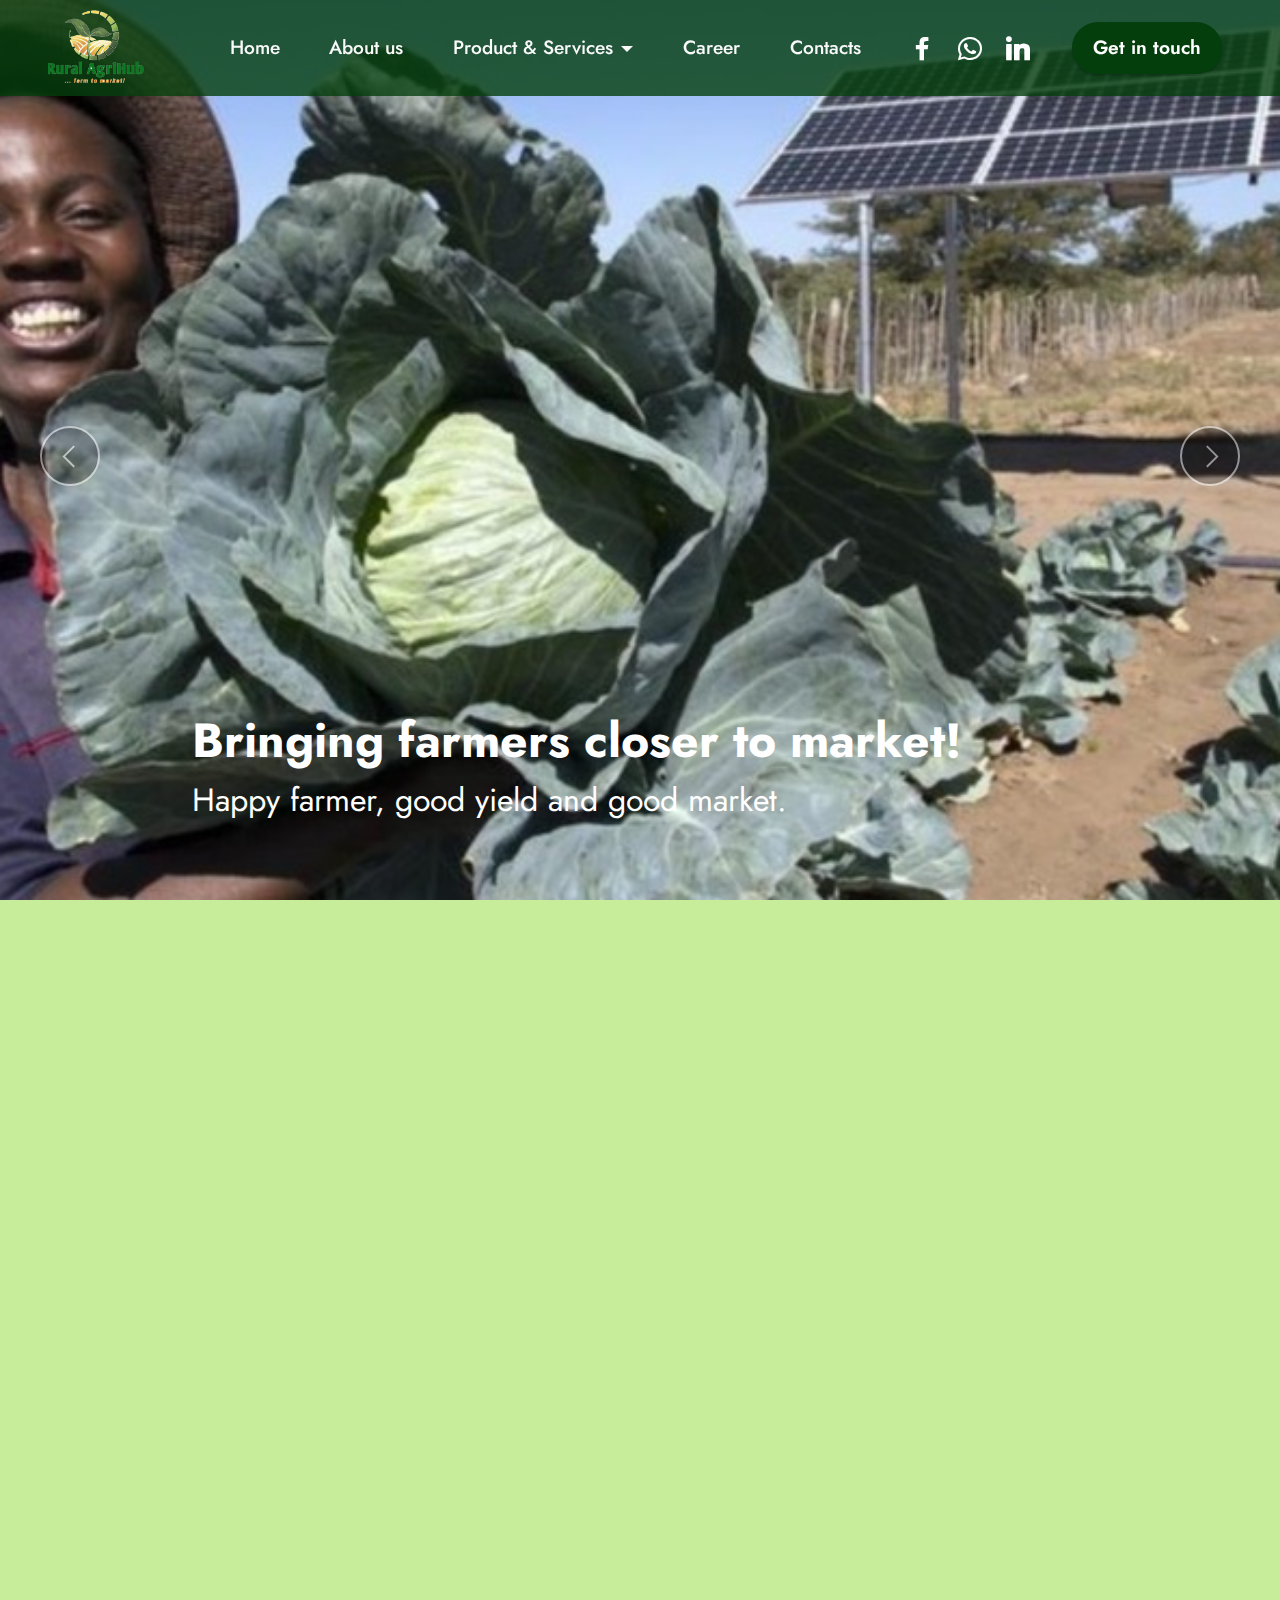
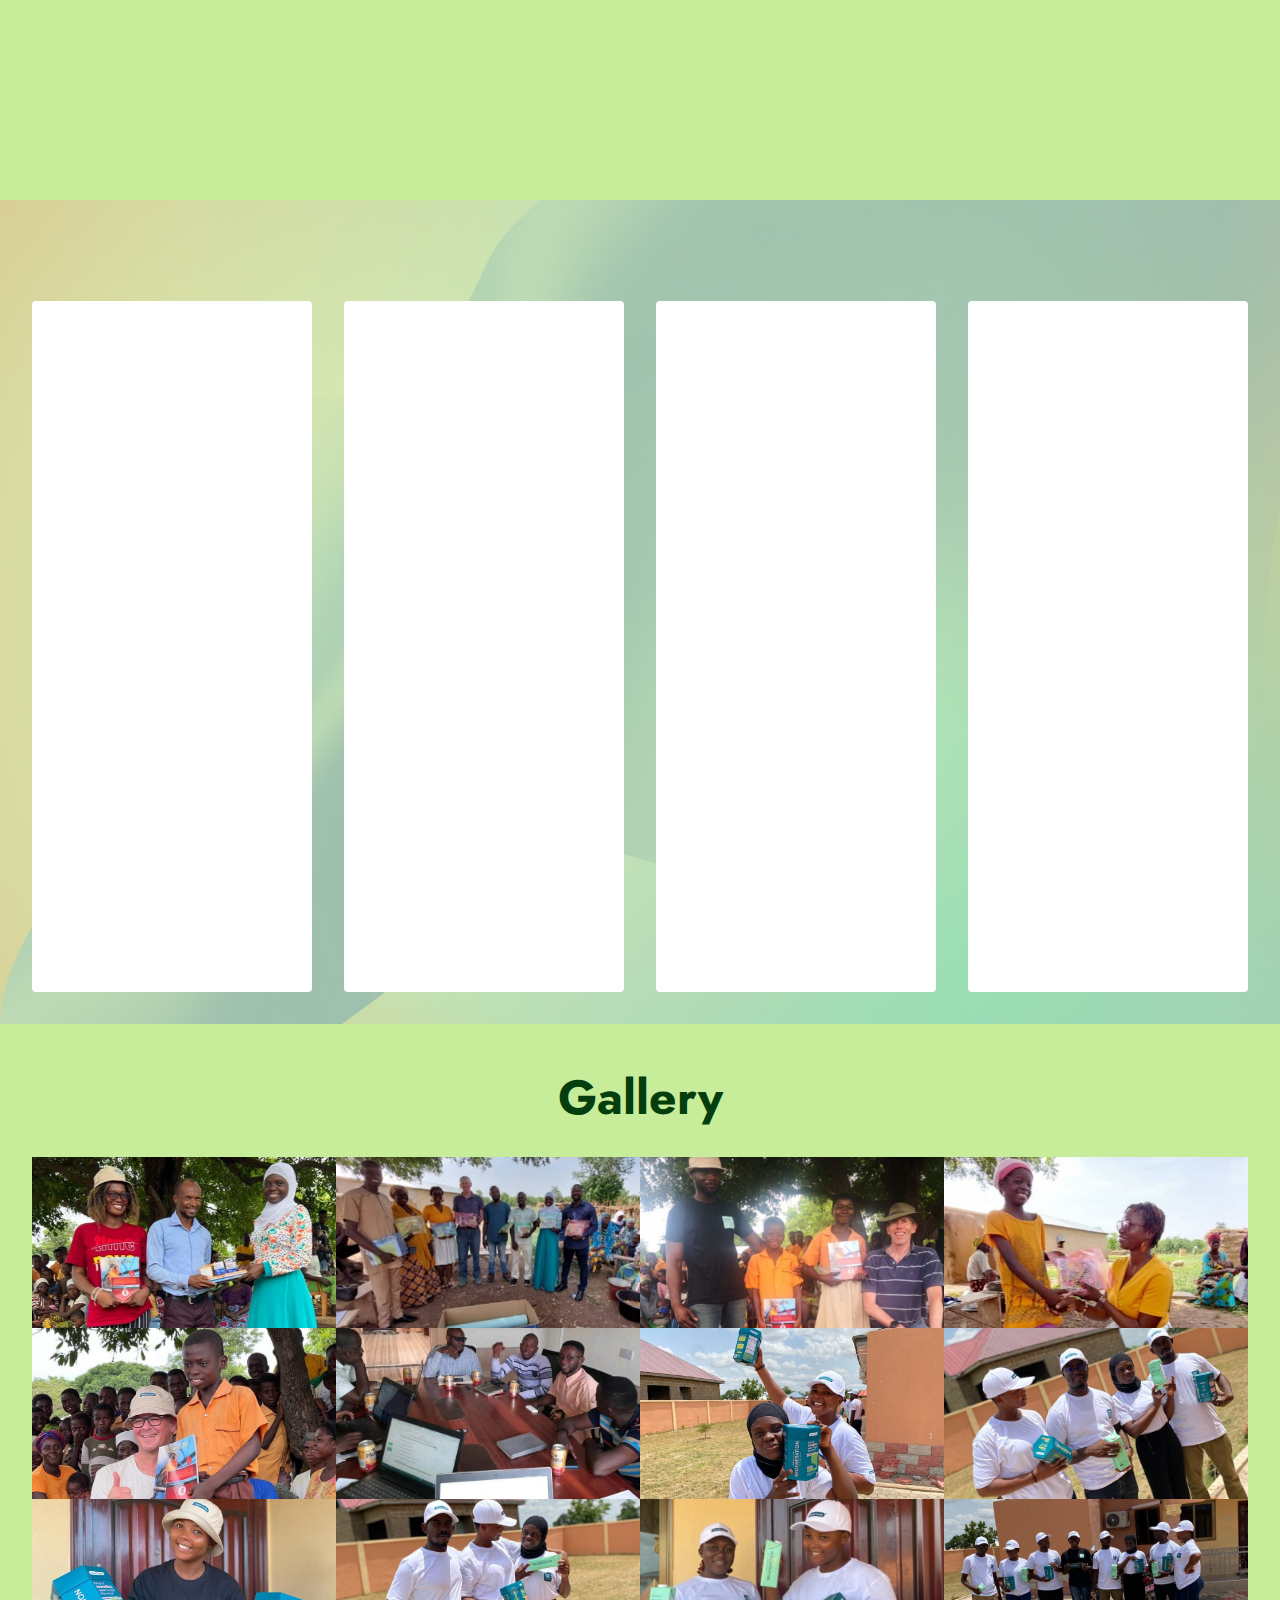
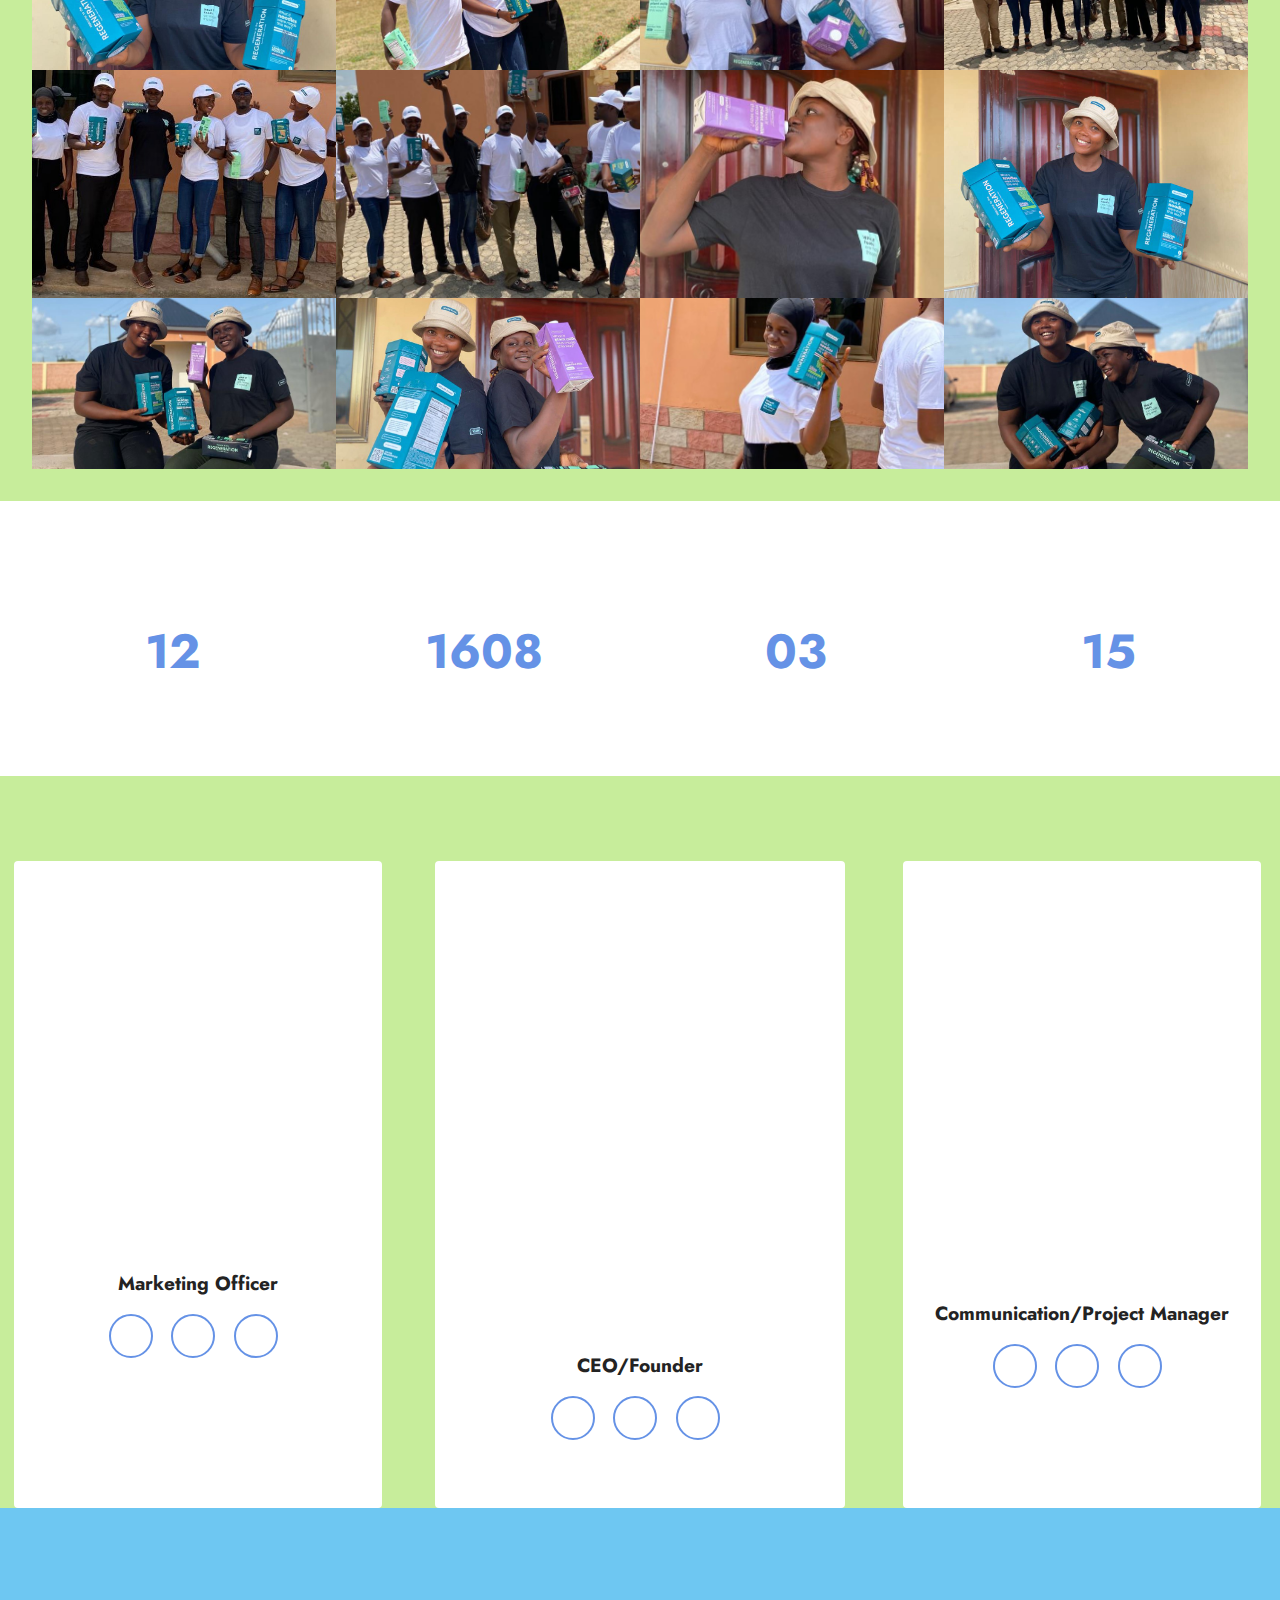
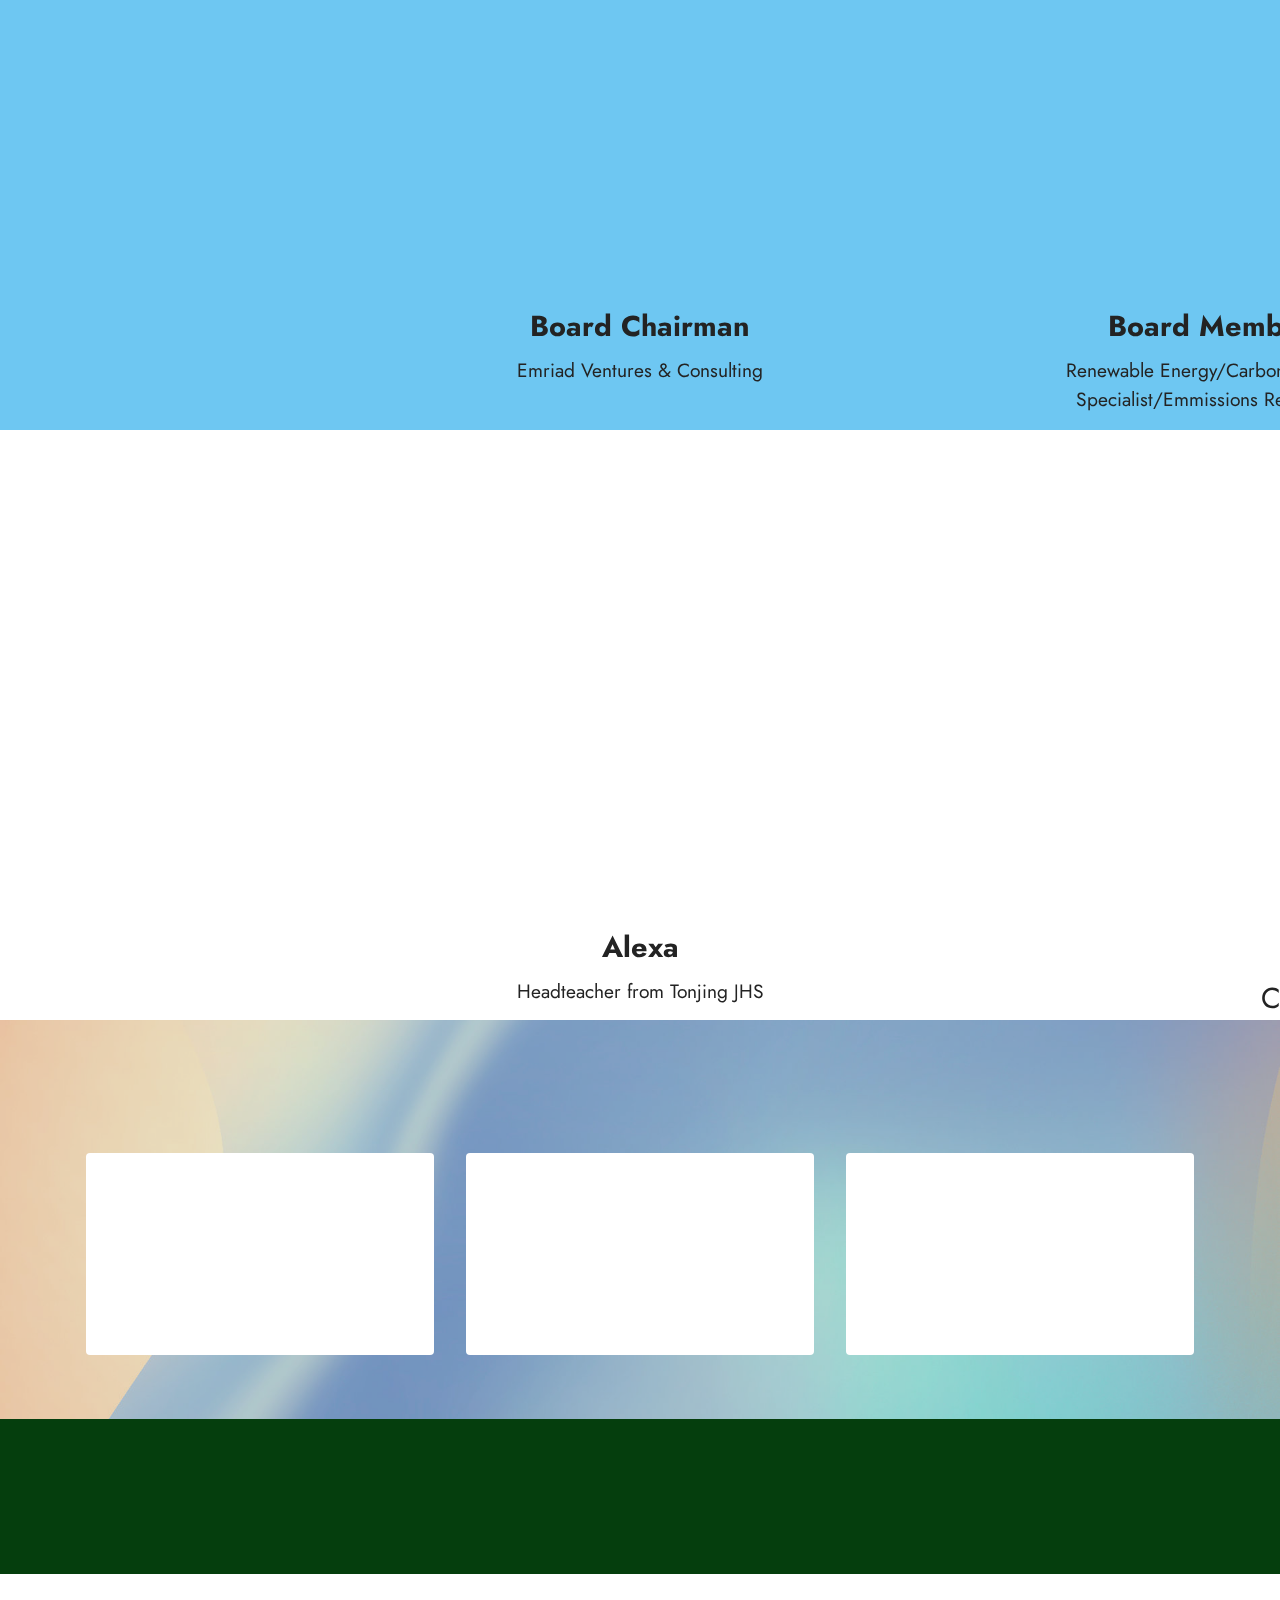
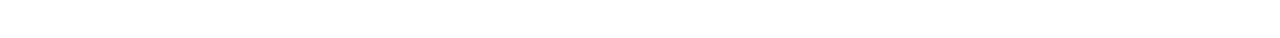
<file: index.html>
<!DOCTYPE html>
<html  >
<head>
  <!-- Site made with Mobirise Website Builder v5.6.11, https://mobirise.com -->
  <meta charset="UTF-8">
  <meta http-equiv="X-UA-Compatible" content="IE=edge">
  <meta name="generator" content="Mobirise v5.6.11, mobirise.com">
  <meta name="twitter:card" content="summary_large_image"/>
  <meta name="twitter:image:src" content="">
  <meta property="og:image" content="">
  <meta name="twitter:title" content="Home">
  <meta name="viewport" content="width=device-width, initial-scale=1, minimum-scale=1">
  <link rel="shortcut icon" href="assets/images/rural-agrihub-logon-1.png" type="image/x-icon">
  <meta name="description" content="">
  
  
  <title>Home</title>
  <link rel="stylesheet" href="assets/web/assets/mobirise-icons2/mobirise2.css">
  <link rel="stylesheet" href="assets/bootstrap/css/bootstrap.min.css">
  <link rel="stylesheet" href="assets/bootstrap/css/bootstrap-grid.min.css">
  <link rel="stylesheet" href="assets/bootstrap/css/bootstrap-reboot.min.css">
  <link rel="stylesheet" href="assets/animatecss/animate.css">
  <link rel="stylesheet" href="assets/dropdown/css/style.css">
  <link rel="stylesheet" href="assets/socicon/css/styles.css">
  <link rel="stylesheet" href="assets/theme/css/style.css">
  <link rel="preload" href="https://fonts.googleapis.com/css?family=Jost:100,200,300,400,500,600,700,800,900,100i,200i,300i,400i,500i,600i,700i,800i,900i&display=swap" as="style" onload="this.onload=null;this.rel='stylesheet'">
  <noscript><link rel="stylesheet" href="https://fonts.googleapis.com/css?family=Jost:100,200,300,400,500,600,700,800,900,100i,200i,300i,400i,500i,600i,700i,800i,900i&display=swap"></noscript>
  <link rel="preload" as="style" href="assets/mobirise/css/mbr-additional.css"><link rel="stylesheet" href="assets/mobirise/css/mbr-additional.css" type="text/css">
  
  
  
  
</head>
<body>
  
  <section data-bs-version="5.1" class="menu menu1 cid-tdzVaP23NY" once="menu" id="menu1-0">
    

    <nav class="navbar navbar-dropdown navbar-fixed-top navbar-expand-lg">
        <div class="container-fluid">
            <div class="navbar-brand">
                <span class="navbar-logo">
                    <a href="index.html">
                        <img src="assets/images/rural-agrihub-logon-1.png" alt="logo" style="height: 4.7rem;">
                    </a>
                </span>
                
            </div>
            <button class="navbar-toggler" type="button" data-toggle="collapse" data-bs-toggle="collapse" data-target="#navbarSupportedContent" data-bs-target="#navbarSupportedContent" aria-controls="navbarNavAltMarkup" aria-expanded="false" aria-label="Toggle navigation">
                <div class="hamburger">
                    <span></span>
                    <span></span>
                    <span></span>
                    <span></span>
                </div>
            </button>
            <div class="collapse navbar-collapse" id="navbarSupportedContent">
                <ul class="navbar-nav nav-dropdown" data-app-modern-menu="true"><li class="nav-item"><a class="nav-link link text-white text-primary display-4" href="index.html">Home</a></li><li class="nav-item"><a class="nav-link link text-white text-primary display-4" href="page1.html">
                            About us</a></li>
                    <li class="nav-item dropdown"><a class="nav-link link dropdown-toggle text-white display-4" href="https://mobiri.se" data-toggle="dropdown-submenu" data-bs-toggle="dropdown" data-bs-auto-close="outside" aria-expanded="false">Product &amp; Services</a><div class="dropdown-menu" aria-labelledby="dropdown-540"><a class="dropdown-item text-white text-primary display-4" href="page3.html#features11-s">Farm  Management Consulting</a><a class="show dropdown-item text-white text-primary display-4" href="page3.html#features11-s">&nbsp;Sustainable Rural Development</a><a class="show dropdown-item text-white text-primary display-4" href="page3.html#features11-s">Increase Farmer Yield &amp; Income</a><a class="show dropdown-item text-white text-primary display-4" href="page3.html#features11-s">Value Chain Analysis</a></div></li><li class="nav-item"><a class="nav-link link show text-white text-primary display-4" href="page2.html">Career</a></li>
                    <li class="nav-item"><a class="nav-link link text-white text-primary display-4" href="page4.html">Contacts</a>
                    </li></ul>
                <div class="icons-menu">
                    <a class="iconfont-wrapper" href="https://web.facebook.com/ruralagrihub" target="_blank">
                        <span class="p-2 mbr-iconfont socicon-facebook socicon"></span>
                    </a>
                    <a class="iconfont-wrapper" href="https://wa.me/233508206556">
                        <span class="p-2 mbr-iconfont socicon-whatsapp socicon"></span>
                    </a>
                    <a class="iconfont-wrapper" href="https://www.linkedin.com/company/rural-agrihub-company-ltd/" target="_blank">
                        <span class="p-2 mbr-iconfont socicon-linkedin socicon"></span>
                    </a>
                    
                </div>
                <div class="navbar-buttons mbr-section-btn"><a class="btn btn-primary display-4" href="page4.html">Get in touch</a></div>
            </div>
        </div>
    </nav>
</section>

<section data-bs-version="5.1" class="slider1 cid-tdzXavpzw7 mbr-fullscreen" id="slider1-1">
    
    <div class="carousel slide" id="tdIWfXYgcV" data-ride="carousel" data-bs-ride="carousel" data-interval="4000" data-bs-interval="4000">
        <ol class="carousel-indicators">
            <li data-slide-to="0" data-bs-slide-to="0" class="active" data-target="#tdIWfXYgcV" data-bs-target="#tdIWfXYgcV"></li><li data-slide-to="1" data-bs-slide-to="1" class="" data-target="#tdIWfXYgcV" data-bs-target="#tdIWfXYgcV"></li>
            <li data-slide-to="2" data-bs-slide-to="2" data-target="#tdIWfXYgcV" data-bs-target="#tdIWfXYgcV"></li><li data-slide-to="3" data-bs-slide-to="3" data-target="#tdIWfXYgcV" data-bs-target="#tdIWfXYgcV"></li>
            <li data-slide-to="4" data-bs-slide-to="4" data-target="#tdIWfXYgcV" data-bs-target="#tdIWfXYgcV"></li>
        </ol>
        <div class="carousel-inner">
            <div class="carousel-item slider-image item active">
                <div class="item-wrapper">
                    <img class="d-block w-100" src="assets/images/lettus-farmer-1.jpeg" alt="good harvest" data-slide-to="0" data-bs-slide-to="0">
                    
                    <div class="carousel-caption">
                        <h5 class="mbr-section-subtitle mbr-fonts-style display-2">
                            <strong>Bringing farmers closer to market!</strong></h5>
                        <p class="mbr-section-text mbr-fonts-style display-5">Happy farmer, good yield and good market.</p>
                    </div>
                </div>
            </div><div class="carousel-item slider-image item">
                <div class="item-wrapper">
                    <img class="d-block w-100" src="assets/images/f9.jpeg" alt="Mobirise Website Builder" data-slide-to="1" data-bs-slide-to="1">
                    
                    <div class="carousel-caption">
                        <h5 class="mbr-section-subtitle mbr-fonts-style display-5">
                            <strong>Order for Pure Organic Fresh Fruits and&nbsp;Vegetables</strong></h5>
                        <p class="mbr-section-text mbr-fonts-style display-7">You are assured of good products</p>
                    </div>
                </div>
            </div>
            
            <div class="carousel-item slider-image item">
                <div class="item-wrapper">
                    <img class="d-block w-100" src="assets/images/lettus-farmers.jpeg" alt="cabbage" data-slide-to="2" data-bs-slide-to="2">
                    
                    <div class="carousel-caption">
                        <h5 class="mbr-section-subtitle mbr-fonts-style display-5"><strong>Farmer good yield and sustainability is our priority</strong></h5>
                        <p class="mbr-section-text mbr-fonts-style display-7">Home of quality and organic vegetables for good health.</p>
                    </div>
                </div>
            </div><div class="carousel-item slider-image item">
                <div class="item-wrapper">
                    <img class="d-block w-100" src="assets/images/sorghum-farmer-957x906.jpeg" alt="Mobirise Website Builder" data-slide-to="3" data-bs-slide-to="3">
                    
                    <div class="carousel-caption">
                        <h5 class="mbr-section-subtitle mbr-fonts-style display-2">
                            <strong>Farm management consultancy service</strong></h5>
                        <p class="mbr-section-text mbr-fonts-style display-7">Farmers can now expect good yield under our supervision and partnership.</p>
                    </div>
                </div>
            </div><div class="carousel-item slider-image item">
                <div class="item-wrapper">
                    <img class="d-block w-100" src="assets/images/cabage-2.jpg" alt="Mobirise Website Builder" data-slide-to="4" data-bs-slide-to="4">
                    
                    <div class="carousel-caption">
                        <h5 class="mbr-section-subtitle mbr-fonts-style display-5"><strong>Rural Agrihub helps consumers with hygienic&nbsp;and&nbsp;quality vegetables</strong></h5>
                        <p class="mbr-section-text mbr-fonts-style display-7">We ensure and encourage good vegetable production</p>
                    </div>
                </div>
            </div>
        </div>
        <a class="carousel-control carousel-control-prev" role="button" data-slide="prev" data-bs-slide="prev" href="#tdIWfXYgcV">
            <span class="mobi-mbri mobi-mbri-arrow-prev" aria-hidden="true"></span>
            <span class="sr-only visually-hidden">Previous</span>
        </a>
        <a class="carousel-control carousel-control-next" role="button" data-slide="next" data-bs-slide="next" href="#tdIWfXYgcV">
            <span class="mobi-mbri mobi-mbri-arrow-next" aria-hidden="true"></span>
            <span class="sr-only visually-hidden">Next</span>
        </a>
    </div>
</section>

<section data-bs-version="5.1" class="header14 cid-tdAmuViesd mbr-fullscreen" id="header14-6">

    

    
    

    <div class="container-fluid">
        <div class="row justify-content-center align-items-center">
            <div class="col-12 col-md-5 image-wrapper">
                <img src="assets/images/photo-1.jpg" alt="vegetables">
            </div>
            <div class="col-12 col-md">
                <div class="text-wrapper">
                    <h1 class="mbr-section-title mbr-fonts-style mb-3 display-2"><strong>Who we are</strong></h1>
                    <p class="mbr-text mbr-fonts-style display-4">Rural AgriHub is a social enterprise in the market to ensure that smallholder farmers in remote areas are adequately linked to secured market where they can be assured of good returns from their produce, thereby reducing food wastage and post harvest losses. We do this with the help of a simple web based tool.
<br>
<br>We also manage diverse farm production projects where we build the capacities of these farmers through trainings on sustainable and regenerative production practices impacting the lives of millions and committed to providing women and youth with new opportunities in the Agriculture and Agribusiness.</p>
                    <div class="mbr-section-btn mt-3"><a class="btn btn-primary display-4" href="page3.html#features11-s">Know more about us</a>
                        <a class="btn btn-primary display-4" href="page4.html#form7-x">Get in touch</a></div>
                </div>
            </div>
        </div>
    </div>
</section>

<section data-bs-version="5.1" class="features4 cid-tdE0V4hp3i" id="features4-y">
    
    <div class="mbr-overlay"></div>
    <div class="container-fluid">
        <div class="mbr-section-head">
            <h4 class="mbr-section-title mbr-fonts-style align-center mb-0 display-2">
                <strong>What we do</strong></h4>
            
        </div>
        <div class="row mt-4">
            <div class="item features-image сol-12 col-md-6 col-lg-3">
                <div class="item-wrapper">
                    <div class="item-img">
                        <img src="assets/images/maize-farmer-770x770.jpeg" alt="maize" title="">
                    </div>
                    <div class="item-content">
                        <h5 class="item-title mbr-fonts-style display-4"><strong>Farm  Management Consulting</strong></h5>
                        
                        <p class="mbr-text mbr-fonts-style mt-3 display-4">We  offer  a  solid  solutions  to  agribusiness  entrepreneurs, from  the  professional  advice  on  venture  choice,  feasibility
<br>study,  cost-benefit  analysis  business  plan,  and  overall  farm management  .</p>
                    </div>
                    <div class="mbr-section-btn item-footer mt-2"><a href="page3.html#features11-s" class="btn item-btn btn-primary display-4">Read more...&gt;</a></div>
                </div>
            </div>
            <div class="item features-image сol-12 col-md-6 col-lg-3">
                <div class="item-wrapper">
                    <div class="item-img">
                        <img src="assets/images/lettus-farmer-770x512.jpeg" alt="Mobirise Website Builder" title="">
                    </div>
                    <div class="item-content">
                        <h5 class="item-title mbr-fonts-style display-4"><strong>Sustainable Rural Development</strong></h5>
                        
                        <p class="mbr-text mbr-fonts-style mt-3 display-4">Our  business  innovation  is  aimed  at  encouraging  sustained agriculture.  We  hope  it  will  encourage entrepreneurship  in agriculture leading to job creation</p>
                    </div>
                    <div class="mbr-section-btn item-footer mt-2"><a href="page3.html#features11-s" class="btn item-btn btn-primary display-4">Read more...&gt;</a></div>
                </div>
            </div>
            <div class="item features-image сol-12 col-md-6 col-lg-3">
                <div class="item-wrapper">
                    <div class="item-img">
                        <img src="assets/images/sorghum-farmer-561x531.jpg" alt="yield" title="" data-slide-to="3" data-bs-slide-to="4">
                    </div>
                    <div class="item-content">
                        <h5 class="item-title mbr-fonts-style display-4"><strong>Increase Farmer Yield &amp; Income</strong></h5>
                        
                        <p class="mbr-text mbr-fonts-style mt-3 display-4">Poverty  among  farmers  is  as  a  result  of  their  inability  to  increase yield/harvest,  then  income.  Our  solution  optimises  crop  yield  with  less resources (cost, land, water, etc).<br></p>
                    </div>
                    <div class="mbr-section-btn item-footer mt-2"><a href="page3.html#features11-s" class="btn item-btn btn-primary display-4">Read more...&gt;</a></div>
                </div>
            </div><div class="item features-image сol-12 col-md-6 col-lg-3">
                <div class="item-wrapper">
                    <div class="item-img">
                        <img src="assets/images/okro-grid-1-561x562.jpeg" alt="Mobirise Website Builder" title="" data-slide-to="3" data-bs-slide-to="4">
                    </div>
                    <div class="item-content">
                        <h5 class="item-title mbr-fonts-style display-4"><strong>Value Chain Analysis</strong></h5>
                        
                        <p class="mbr-text mbr-fonts-style mt-3 display-4">At  Rural  Agrihub,  we  have  the  expertise  to  dive  into
<br>your  value  chain  in  detail,  understanding  key capabilities  and opportunities,  identifying  areas  that need improvement so as to remain profitable.<br></p>
                    </div>
                    <div class="mbr-section-btn item-footer mt-2"><a href="page3.html#features11-s" class="btn item-btn btn-primary display-4" target="_blank">Read Now
                            &gt;</a></div>
                </div>
            </div>

        </div>
    </div>
</section>

<section data-bs-version="5.1" class="gallery6 mbr-gallery cid-tdI3pelrdq" id="gallery6-12">
    

    
    

    <div class="container-fluid">
        <div class="mbr-section-head">
            <h3 class="mbr-section-title mbr-fonts-style align-center m-0 display-2"><strong>Gallery</strong></h3>
            
        </div>
        <div class="row mbr-gallery mt-4">
            <div class="col-12 col-md-6 col-lg-3 item gallery-image active">
                <div class="item-wrapper" data-toggle="modal" data-bs-toggle="modal" data-target="#tdIWg01H2l-modal" data-bs-target="#tdIWg01H2l-modal">
                    <img class="w-100" src="assets/images/f4-609x812.jpeg" alt="social impact" data-slide-to="0" data-bs-slide-to="0" data-target="#lb-tdIWg01H2l" data-bs-target="#lb-tdIWg01H2l">
                    <div class="icon-wrapper">
                        <span class="mobi-mbri mobi-mbri-search mbr-iconfont mbr-iconfont-btn"></span>
                    </div>
                </div>
                
            </div>
            <div class="col-12 col-md-6 col-lg-3 item gallery-image">
                <div class="item-wrapper" data-toggle="modal" data-bs-toggle="modal" data-target="#tdIWg01H2l-modal" data-bs-target="#tdIWg01H2l-modal">
                    <img class="w-100" src="assets/images/f2-609x457.jpeg" alt="Mobirise Website Builder" data-slide-to="1" data-bs-slide-to="1" data-target="#lb-tdIWg01H2l" data-bs-target="#lb-tdIWg01H2l">
                    <div class="icon-wrapper">
                        <span class="mobi-mbri mobi-mbri-search mbr-iconfont mbr-iconfont-btn"></span>
                    </div>
                </div>
                
            </div>
            <div class="col-12 col-md-6 col-lg-3 item gallery-image">
                <div class="item-wrapper" data-toggle="modal" data-bs-toggle="modal" data-target="#tdIWg01H2l-modal" data-bs-target="#tdIWg01H2l-modal">
                    <img class="w-100" src="assets/images/f3-609x457.jpeg" alt="social" data-slide-to="2" data-bs-slide-to="2" data-target="#lb-tdIWg01H2l" data-bs-target="#lb-tdIWg01H2l">
                    <div class="icon-wrapper">
                        <span class="mobi-mbri mobi-mbri-search mbr-iconfont mbr-iconfont-btn"></span>
                    </div>
                </div>
                
            </div>
            <div class="col-12 col-md-6 col-lg-3 item gallery-image">
                <div class="item-wrapper" data-toggle="modal" data-bs-toggle="modal" data-target="#tdIWg01H2l-modal" data-bs-target="#tdIWg01H2l-modal">
                    <img class="w-100" src="assets/images/f5-609x812.jpeg" alt="social" data-slide-to="3" data-bs-slide-to="3" data-target="#lb-tdIWg01H2l" data-bs-target="#lb-tdIWg01H2l">
                    <div class="icon-wrapper">
                        <span class="mobi-mbri mobi-mbri-search mbr-iconfont mbr-iconfont-btn"></span>
                    </div>
                </div>
                
            </div><div class="col-12 col-md-6 col-lg-3 item gallery-image">
                <div class="item-wrapper" data-toggle="modal" data-bs-toggle="modal" data-target="#tdIWg01H2l-modal" data-bs-target="#tdIWg01H2l-modal">
                    <img class="w-100" src="assets/images/f6-768x1024.jpeg" alt="social" data-slide-to="4" data-bs-slide-to="4" data-target="#lb-tdIWg01H2l" data-bs-target="#lb-tdIWg01H2l">
                    <div class="icon-wrapper">
                        <span class="mobi-mbri mobi-mbri-search mbr-iconfont mbr-iconfont-btn"></span>
                    </div>
                </div>
                
            </div><div class="col-12 col-md-6 col-lg-3 item gallery-image">
                <div class="item-wrapper" data-toggle="modal" data-bs-toggle="modal" data-target="#tdIWg01H2l-modal" data-bs-target="#tdIWg01H2l-modal">
                    <img class="w-100" src="assets/images/f8-1-1000x750.jpeg" alt="social" data-slide-to="5" data-bs-slide-to="5" data-target="#lb-tdIWg01H2l" data-bs-target="#lb-tdIWg01H2l">
                    <div class="icon-wrapper">
                        <span class="mobi-mbri mobi-mbri-search mbr-iconfont mbr-iconfont-btn"></span>
                    </div>
                </div>
                
            </div><div class="col-12 col-md-6 col-lg-3 item gallery-image">
                <div class="item-wrapper" data-toggle="modal" data-bs-toggle="modal" data-target="#tdIWg01H2l-modal" data-bs-target="#tdIWg01H2l-modal">
                    <img class="w-100" src="assets/images/p3-1024x768.jpeg" alt="social" data-slide-to="6" data-bs-slide-to="6" data-target="#lb-tdIWg01H2l" data-bs-target="#lb-tdIWg01H2l">
                    <div class="icon-wrapper">
                        <span class="mobi-mbri mobi-mbri-search mbr-iconfont mbr-iconfont-btn"></span>
                    </div>
                </div>
                
            </div><div class="col-12 col-md-6 col-lg-3 item gallery-image">
                <div class="item-wrapper" data-toggle="modal" data-bs-toggle="modal" data-target="#tdIWg01H2l-modal" data-bs-target="#tdIWg01H2l-modal">
                    <img class="w-100" src="assets/images/p1-768x1024.jpeg" alt="social" data-slide-to="7" data-bs-slide-to="7" data-target="#lb-tdIWg01H2l" data-bs-target="#lb-tdIWg01H2l">
                    <div class="icon-wrapper">
                        <span class="mobi-mbri mobi-mbri-search mbr-iconfont mbr-iconfont-btn"></span>
                    </div>
                </div>
                
            </div><div class="col-12 col-md-6 col-lg-3 item gallery-image">
                <div class="item-wrapper" data-toggle="modal" data-bs-toggle="modal" data-target="#tdIWg01H2l-modal" data-bs-target="#tdIWg01H2l-modal">
                    <img class="w-100" src="assets/images/p2-1024x768.jpeg" alt="social" data-slide-to="8" data-bs-slide-to="8" data-target="#lb-tdIWg01H2l" data-bs-target="#lb-tdIWg01H2l">
                    <div class="icon-wrapper">
                        <span class="mobi-mbri mobi-mbri-search mbr-iconfont mbr-iconfont-btn"></span>
                    </div>
                </div>
                
            </div><div class="col-12 col-md-6 col-lg-3 item gallery-image">
                <div class="item-wrapper" data-toggle="modal" data-bs-toggle="modal" data-target="#tdIWg01H2l-modal" data-bs-target="#tdIWg01H2l-modal">
                    <img class="w-100" src="assets/images/p22-768x1024.jpeg" alt="social" data-slide-to="9" data-bs-slide-to="9" data-target="#lb-tdIWg01H2l" data-bs-target="#lb-tdIWg01H2l">
                    <div class="icon-wrapper">
                        <span class="mobi-mbri mobi-mbri-search mbr-iconfont mbr-iconfont-btn"></span>
                    </div>
                </div>
                
            </div><div class="col-12 col-md-6 col-lg-3 item gallery-image">
                <div class="item-wrapper" data-toggle="modal" data-bs-toggle="modal" data-target="#tdIWg01H2l-modal" data-bs-target="#tdIWg01H2l-modal">
                    <img class="w-100" src="assets/images/p4-609x457.jpeg" alt="social" data-slide-to="10" data-bs-slide-to="10" data-target="#lb-tdIWg01H2l" data-bs-target="#lb-tdIWg01H2l">
                    <div class="icon-wrapper">
                        <span class="mobi-mbri mobi-mbri-search mbr-iconfont mbr-iconfont-btn"></span>
                    </div>
                </div>
                
            </div><div class="col-12 col-md-6 col-lg-3 item gallery-image">
                <div class="item-wrapper" data-toggle="modal" data-bs-toggle="modal" data-target="#tdIWg01H2l-modal" data-bs-target="#tdIWg01H2l-modal">
                    <img class="w-100" src="assets/images/p19-1024x768.jpeg" alt="social" data-slide-to="11" data-bs-slide-to="11" data-target="#lb-tdIWg01H2l" data-bs-target="#lb-tdIWg01H2l">
                    <div class="icon-wrapper">
                        <span class="mobi-mbri mobi-mbri-search mbr-iconfont mbr-iconfont-btn"></span>
                    </div>
                </div>
                
            </div><div class="col-12 col-md-6 col-lg-3 item gallery-image">
                <div class="item-wrapper" data-toggle="modal" data-bs-toggle="modal" data-target="#tdIWg01H2l-modal" data-bs-target="#tdIWg01H2l-modal">
                    <img class="w-100" src="assets/images/p12-768x1024.jpeg" alt="social" data-slide-to="12" data-bs-slide-to="12" data-target="#lb-tdIWg01H2l" data-bs-target="#lb-tdIWg01H2l">
                    <div class="icon-wrapper">
                        <span class="mobi-mbri mobi-mbri-search mbr-iconfont mbr-iconfont-btn"></span>
                    </div>
                </div>
                
            </div><div class="col-12 col-md-6 col-lg-3 item gallery-image">
                <div class="item-wrapper" data-toggle="modal" data-bs-toggle="modal" data-target="#tdIWg01H2l-modal" data-bs-target="#tdIWg01H2l-modal">
                    <img class="w-100" src="assets/images/p20-1024x768.jpeg" alt="social" data-slide-to="13" data-bs-slide-to="13" data-target="#lb-tdIWg01H2l" data-bs-target="#lb-tdIWg01H2l">
                    <div class="icon-wrapper">
                        <span class="mobi-mbri mobi-mbri-search mbr-iconfont mbr-iconfont-btn"></span>
                    </div>
                </div>
                
            </div><div class="col-12 col-md-6 col-lg-3 item gallery-image">
                <div class="item-wrapper" data-toggle="modal" data-bs-toggle="modal" data-target="#tdIWg01H2l-modal" data-bs-target="#tdIWg01H2l-modal">
                    <img class="w-100" src="assets/images/p47-1024x768.jpeg" alt="social" data-slide-to="14" data-bs-slide-to="14" data-target="#lb-tdIWg01H2l" data-bs-target="#lb-tdIWg01H2l">
                    <div class="icon-wrapper">
                        <span class="mobi-mbri mobi-mbri-search mbr-iconfont mbr-iconfont-btn"></span>
                    </div>
                </div>
                
            </div><div class="col-12 col-md-6 col-lg-3 item gallery-image">
                <div class="item-wrapper" data-toggle="modal" data-bs-toggle="modal" data-target="#tdIWg01H2l-modal" data-bs-target="#tdIWg01H2l-modal">
                    <img class="w-100" src="assets/images/p2-1024x768.jpg" alt="social" data-slide-to="15" data-bs-slide-to="15" data-target="#lb-tdIWg01H2l" data-bs-target="#lb-tdIWg01H2l">
                    <div class="icon-wrapper">
                        <span class="mobi-mbri mobi-mbri-search mbr-iconfont mbr-iconfont-btn"></span>
                    </div>
                </div>
                
            </div><div class="col-12 col-md-6 col-lg-3 item gallery-image">
                <div class="item-wrapper" data-toggle="modal" data-bs-toggle="modal" data-target="#tdIWg01H2l-modal" data-bs-target="#tdIWg01H2l-modal">
                    <img class="w-100" src="assets/images/p5-1024x768.jpeg" alt="social" data-slide-to="16" data-bs-slide-to="16" data-target="#lb-tdIWg01H2l" data-bs-target="#lb-tdIWg01H2l">
                    <div class="icon-wrapper">
                        <span class="mobi-mbri mobi-mbri-search mbr-iconfont mbr-iconfont-btn"></span>
                    </div>
                </div>
                
            </div><div class="col-12 col-md-6 col-lg-3 item gallery-image">
                <div class="item-wrapper" data-toggle="modal" data-bs-toggle="modal" data-target="#tdIWg01H2l-modal" data-bs-target="#tdIWg01H2l-modal">
                    <img class="w-100" src="assets/images/p52-1024x768.jpeg" alt="social" data-slide-to="17" data-bs-slide-to="17" data-target="#lb-tdIWg01H2l" data-bs-target="#lb-tdIWg01H2l">
                    <div class="icon-wrapper">
                        <span class="mobi-mbri mobi-mbri-search mbr-iconfont mbr-iconfont-btn"></span>
                    </div>
                </div>
                
            </div><div class="col-12 col-md-6 col-lg-3 item gallery-image">
                <div class="item-wrapper" data-toggle="modal" data-bs-toggle="modal" data-target="#tdIWg01H2l-modal" data-bs-target="#tdIWg01H2l-modal">
                    <img class="w-100" src="assets/images/p33-768x1024.jpeg" alt="social" data-slide-to="18" data-bs-slide-to="18" data-target="#lb-tdIWg01H2l" data-bs-target="#lb-tdIWg01H2l">
                    <div class="icon-wrapper">
                        <span class="mobi-mbri mobi-mbri-search mbr-iconfont mbr-iconfont-btn"></span>
                    </div>
                </div>
                
            </div><div class="col-12 col-md-6 col-lg-3 item gallery-image">
                <div class="item-wrapper" data-toggle="modal" data-bs-toggle="modal" data-target="#tdIWg01H2l-modal" data-bs-target="#tdIWg01H2l-modal">
                    <img class="w-100" src="assets/images/p54-1024x768.jpeg" alt="social" data-slide-to="19" data-bs-slide-to="19" data-target="#lb-tdIWg01H2l" data-bs-target="#lb-tdIWg01H2l">
                    <div class="icon-wrapper">
                        <span class="mobi-mbri mobi-mbri-search mbr-iconfont mbr-iconfont-btn"></span>
                    </div>
                </div>
                
            </div>
        </div>

        <div class="modal mbr-slider" tabindex="-1" role="dialog" aria-hidden="true" id="tdIWg01H2l-modal">
            <div class="modal-dialog" role="document">
                <div class="modal-content">
                    <div class="modal-body">
                        <div class="carousel slide carousel-fade" id="lb-tdIWg01H2l" data-ride="carousel" data-bs-ride="carousel" data-interval="4000" data-bs-interval="4000">
                            <div class="carousel-inner">
                                <div class="carousel-item active">
                                    <img class="d-block w-100" src="assets/images/f4-609x812.jpeg" alt="Mobirise Website Builder">
                                </div>
                                <div class="carousel-item">
                                    <img class="d-block w-100" src="assets/images/f2-609x457.jpeg" alt="Mobirise Website Builder">
                                </div>
                                <div class="carousel-item">
                                    <img class="d-block w-100" src="assets/images/f3-609x457.jpeg" alt="Mobirise Website Builder">
                                </div>
                                <div class="carousel-item">
                                    <img class="d-block w-100" src="assets/images/f5-609x812.jpeg" alt="Mobirise Website Builder">
                                </div><div class="carousel-item">
                                    <img class="d-block w-100" src="assets/images/f6-768x1024.jpeg" alt="Mobirise Website Builder">
                                </div><div class="carousel-item">
                                    <img class="d-block w-100" src="assets/images/f8-1-1000x750.jpeg" alt="Mobirise Website Builder">
                                </div><div class="carousel-item">
                                    <img class="d-block w-100" src="assets/images/p3-1024x768.jpeg" alt="Mobirise Website Builder">
                                </div><div class="carousel-item">
                                    <img class="d-block w-100" src="assets/images/p1-768x1024.jpeg" alt="Mobirise Website Builder">
                                </div><div class="carousel-item">
                                    <img class="d-block w-100" src="assets/images/p2-1024x768.jpeg" alt="Mobirise Website Builder">
                                </div><div class="carousel-item">
                                    <img class="d-block w-100" src="assets/images/p22-768x1024.jpeg" alt="Mobirise Website Builder">
                                </div><div class="carousel-item">
                                    <img class="d-block w-100" src="assets/images/p4-609x457.jpeg" alt="Mobirise Website Builder">
                                </div><div class="carousel-item">
                                    <img class="d-block w-100" src="assets/images/p19-1024x768.jpeg" alt="Mobirise Website Builder">
                                </div><div class="carousel-item">
                                    <img class="d-block w-100" src="assets/images/p12-768x1024.jpeg" alt="Mobirise Website Builder">
                                </div><div class="carousel-item">
                                    <img class="d-block w-100" src="assets/images/p20-1024x768.jpeg" alt="Mobirise Website Builder">
                                </div><div class="carousel-item">
                                    <img class="d-block w-100" src="assets/images/p47-1024x768.jpeg" alt="Mobirise Website Builder">
                                </div><div class="carousel-item">
                                    <img class="d-block w-100" src="assets/images/p2-1024x768.jpg" alt="Mobirise Website Builder">
                                </div><div class="carousel-item">
                                    <img class="d-block w-100" src="assets/images/p5-1024x768.jpeg" alt="Mobirise Website Builder">
                                </div><div class="carousel-item">
                                    <img class="d-block w-100" src="assets/images/p52-1024x768.jpeg" alt="Mobirise Website Builder">
                                </div><div class="carousel-item">
                                    <img class="d-block w-100" src="assets/images/p33-768x1024.jpeg" alt="Mobirise Website Builder">
                                </div><div class="carousel-item">
                                    <img class="d-block w-100" src="assets/images/p54-1024x768.jpeg" alt="Mobirise Website Builder">
                                </div>
                            </div>
                            <ol class="carousel-indicators">
                                <li data-slide-to="0" data-bs-slide-to="0" class="active" data-target="#lb-tdIWg01H2l" data-bs-target="#lb-tdIWg01H2l"></li>
                                <li data-slide-to="1" data-bs-slide-to="1" data-target="#lb-tdIWg01H2l" data-bs-target="#lb-tdIWg01H2l"></li>
                                <li data-slide-to="2" data-bs-slide-to="2" data-target="#lb-tdIWg01H2l" data-bs-target="#lb-tdIWg01H2l"></li>
                                <li data-slide-to="3" data-bs-slide-to="3" data-target="#lb-tdIWg01H2l" data-bs-target="#lb-tdIWg01H2l"></li><li data-slide-to="4" data-bs-slide-to="4" data-target="#lb-tdIWg01H2l" data-bs-target="#lb-tdIWg01H2l"></li><li data-slide-to="5" data-bs-slide-to="5" data-target="#lb-tdIWg01H2l" data-bs-target="#lb-tdIWg01H2l"></li><li data-slide-to="6" data-bs-slide-to="6" data-target="#lb-tdIWg01H2l" data-bs-target="#lb-tdIWg01H2l"></li><li data-slide-to="7" data-bs-slide-to="7" data-target="#lb-tdIWg01H2l" data-bs-target="#lb-tdIWg01H2l"></li><li data-slide-to="8" data-bs-slide-to="8" data-target="#lb-tdIWg01H2l" data-bs-target="#lb-tdIWg01H2l"></li><li data-slide-to="9" data-bs-slide-to="9" data-target="#lb-tdIWg01H2l" data-bs-target="#lb-tdIWg01H2l"></li><li data-slide-to="10" data-bs-slide-to="10" data-target="#lb-tdIWg01H2l" data-bs-target="#lb-tdIWg01H2l"></li><li data-slide-to="11" data-bs-slide-to="11" data-target="#lb-tdIWg01H2l" data-bs-target="#lb-tdIWg01H2l"></li><li data-slide-to="12" data-bs-slide-to="12" data-target="#lb-tdIWg01H2l" data-bs-target="#lb-tdIWg01H2l"></li><li data-slide-to="13" data-bs-slide-to="13" data-target="#lb-tdIWg01H2l" data-bs-target="#lb-tdIWg01H2l"></li><li data-slide-to="14" data-bs-slide-to="14" data-target="#lb-tdIWg01H2l" data-bs-target="#lb-tdIWg01H2l"></li><li data-slide-to="15" data-bs-slide-to="15" data-target="#lb-tdIWg01H2l" data-bs-target="#lb-tdIWg01H2l"></li><li data-slide-to="16" data-bs-slide-to="16" data-target="#lb-tdIWg01H2l" data-bs-target="#lb-tdIWg01H2l"></li><li data-slide-to="17" data-bs-slide-to="17" data-target="#lb-tdIWg01H2l" data-bs-target="#lb-tdIWg01H2l"></li><li data-slide-to="18" data-bs-slide-to="18" data-target="#lb-tdIWg01H2l" data-bs-target="#lb-tdIWg01H2l"></li><li data-slide-to="19" data-bs-slide-to="19" data-target="#lb-tdIWg01H2l" data-bs-target="#lb-tdIWg01H2l"></li>
                            </ol>
                            <a role="button" href="" class="close" data-dismiss="modal" data-bs-dismiss="modal" aria-label="Close">
                            </a>
                            <a class="carousel-control-prev carousel-control" role="button" data-slide="prev" data-bs-slide="prev" href="#lb-tdIWg01H2l">
                                <span class="mobi-mbri mobi-mbri-arrow-prev" aria-hidden="true"></span>
                                <span class="sr-only visually-hidden">Previous</span>
                            </a>
                            <a class="carousel-control-next carousel-control" role="button" data-slide="next" data-bs-slide="next" href="#lb-tdIWg01H2l">
                                <span class="mobi-mbri mobi-mbri-arrow-next" aria-hidden="true"></span>
                                <span class="sr-only visually-hidden">Next</span>
                            </a>
                        </div>
                    </div>
                </div>
            </div>
        </div>
    </div>
</section>

<section data-bs-version="5.1" class="features23 cid-tdEq6HR9Jw" id="features23-10">

    

    
    
    <div class="container-fluid">
        <div class="card-wrapper">
            <div class="card-box align-left">
                <h4 class="mbr-section-title mbr-fonts-style display-2">
                    <strong>Traction</strong></h4>
                
                
            </div>
        </div>
        <!-- col-12 col-md-6 col-lg-4 -->
        <div class="row justify-content-center content-row mt-4">
            <div class="card p-4 p-md-3 col-md-6 col-lg-3">
                <div class="card-box">
                    <div class="title">
                        <span class="num mbr-fonts-style display-2"><strong>12</strong></span>
                    </div>
                    <h4 class="card-title mbr-fonts-style display-4">
                        <strong>Biochar Production Sites</strong></h4>
                    
                </div>
            </div>
            <div class="card p-4 p-md-3 col-md-6 col-lg-3">
                <div class="card-box">
                    <div class="title">
                        <span class="num mbr-fonts-style display-2"><strong>1608</strong></span>
                    </div>
                    <h4 class="card-title mbr-fonts-style display-4"><strong>Regenerative Bambara Groundnut value chain project</strong></h4>
                    
                </div>
            </div>
            <div class="card p-4 p-md-3 col-md-6 col-lg-3">
                <div class="card-box">
                    <div class="title">
                        <span class="num mbr-fonts-style display-2"><strong>03</strong></span>
                    </div>
                    <h4 class="card-title mbr-fonts-style display-7">
                        <strong>Partners</strong></h4>
                    
                </div>
            </div>
            <div class="card p-4 p-md-3 col-md-6 col-lg-3">
                <div class="card-box">
                    <div class="title">
                        <span class="num mbr-fonts-style display-2"><strong>15</strong></span>
                    </div>
                    <h4 class="card-title mbr-fonts-style display-7">
                        <strong>Social Impact</strong></h4>
                    
                </div>
            </div>
            
            
            
            
        </div>
    </div>
</section>

<section data-bs-version="5.1" class="slider3 mbr-embla cid-tdAoJGL8EL" id="slider3-7">
    

    
    
    <div class="position-relative text-center">
        <div class="col-12">
            <h3 class="mbr-section-title mbr-fonts-style align-center mb-4 display-2">
                <strong>Meet Our Team</strong>
            </h3>
            
        </div>
        <div class="embla" data-skip-snaps="true" data-align="center" data-contain-scroll="trimSnaps" data-loop="true" data-auto-play="true" data-auto-play-interval="3" data-draggable="true">
            <div class="embla__viewport container-fluid">
                <div class="embla__container">
                    
                    
                    <div class="embla__slide slider-image item active" style="margin-left: 1rem; margin-right: 1rem;">
                        <div class="card-wrap">
                            <div class="item-wrapper position-relative">
                                <div class="image-wrap">
                                    <img src="assets/images/director-4.jpeg" alt="Mobirise Website Builder" data-slide-to="0" data-bs-slide-to="0">
                                </div>
                            </div>
                            <div class="content-wrap">
                                <h5 class="mbr-section-title card-title mbr-fonts-style align-center m-0 display-5"><strong>Konlan Lydia Madintin</strong></h5>
                                <h6 class="mbr-role mbr-fonts-style align-center mb-3 display-4">
                                    <strong>CEO/Founder</strong>
                                </h6>
                                
                                <div class="social-row display-7">
                                    <div class="soc-item">
                                        <a href="https://web.facebook.com/lydia.konlan" target="_blank">
                                            <span class="mbr-iconfont socicon-facebook socicon"></span>
                                        </a>
                                    </div>
                                    <div class="soc-item">
                                        <a href="https://www.linkedin.com/in/lydia-madintin-konlan-a32510118/" target="_blank">
                                            <span class="mbr-iconfont socicon-linkedin socicon"></span>
                                        </a>
                                    </div>
                                    <div class="soc-item">
                                        <a href="https://instagram.com/mobirise" target="_blank">
                                            <span class="mbr-iconfont socicon socicon-instagram"></span>
                                        </a>
                                    </div>
                                    
                                    
                                </div>
                                
                            </div>
                        </div>
                    </div><div class="embla__slide slider-image item" style="margin-left: 1rem; margin-right: 1rem;">
                        <div class="card-wrap">
                            <div class="item-wrapper position-relative">
                                <div class="image-wrap">
                                    <img src="assets/images/hajara-466x404.jpeg" alt="Mobirise Website Builder" data-slide-to="1" data-bs-slide-to="1">
                                </div>
                            </div>
                            <div class="content-wrap">
                                <h5 class="mbr-section-title card-title mbr-fonts-style align-center m-0 display-5">
                                    <strong>Ahamed Hajaratu</strong></h5>
                                <h6 class="mbr-role mbr-fonts-style align-center mb-3 display-4"><strong>Communication/Project  Manager</strong></h6>
                                
                                <div class="social-row display-7">
                                    <div class="soc-item">
                                        <a href="https://web.facebook.com/hajara.ahmed.752" target="_blank">
                                            <span class="mbr-iconfont socicon-facebook socicon"></span>
                                        </a>
                                    </div>
                                    <div class="soc-item">
                                        <a href="http://linkedin.com/in/hajaratu-ahmed-2773a91a2" target="_blank">
                                            <span class="mbr-iconfont socicon-linkedin socicon"></span>
                                        </a>
                                    </div>
                                    <div class="soc-item">
                                        <a href="https://instagram.com/mobirise" target="_blank">
                                            <span class="mbr-iconfont socicon socicon-instagram"></span>
                                        </a>
                                    </div>
                                    
                                    
                                </div>
                                
                            </div>
                        </div>
                    </div><div class="embla__slide slider-image item" style="margin-left: 1rem; margin-right: 1rem;">
                        <div class="card-wrap">
                            <div class="item-wrapper position-relative">
                                <div class="image-wrap">
                                    <img src="assets/images/suuk-removebg-preview-1-419x477.png" alt="Mobirise Website Builder" data-slide-to="2" data-bs-slide-to="2">
                                </div>
                            </div>
                            <div class="content-wrap">
                                <h5 class="mbr-section-title card-title mbr-fonts-style align-center m-0 display-7"><strong>Suuk Monica Yennupini</strong></h5>
                                <h6 class="mbr-role mbr-fonts-style align-center mb-3 display-4"><strong>Administrative Assistant</strong></h6>
                                
                                <div class="social-row display-7">
                                    <div class="soc-item">
                                        <a href="https://www.facebook.com/Mobirise/" target="_blank">
                                            <span class="mbr-iconfont socicon socicon-facebook"></span>
                                        </a>
                                    </div>
                                    <div class="soc-item">
                                        <a href="https://twitter.com/mobirise" target="_blank">
                                            <span class="mbr-iconfont socicon socicon-twitter"></span>
                                        </a>
                                    </div>
                                    <div class="soc-item">
                                        <a href="https://instagram.com/mobirise" target="_blank">
                                            <span class="mbr-iconfont socicon socicon-instagram"></span>
                                        </a>
                                    </div>
                                    
                                    
                                </div>
                                
                            </div>
                        </div>
                    </div><div class="embla__slide slider-image item" style="margin-left: 1rem; margin-right: 1rem;">
                        <div class="card-wrap">
                            <div class="item-wrapper position-relative">
                                <div class="image-wrap">
                                    <img src="assets/images/board-220x199.png" alt="Mobirise Website Builder" data-slide-to="3" data-bs-slide-to="3">
                                </div>
                            </div>
                            <div class="content-wrap">
                                <h5 class="mbr-section-title card-title mbr-fonts-style align-center m-0 display-7"><strong>Ayuboya Bawumia Stephen</strong></h5>
                                <h6 class="mbr-role mbr-fonts-style align-center mb-3 display-4"><strong>Biochar Production Officer</strong></h6>
                                
                                <div class="social-row display-7">
                                    <div class="soc-item">
                                        <a href="https://www.facebook.com/Mobirise/" target="_blank">
                                            <span class="mbr-iconfont socicon socicon-facebook"></span>
                                        </a>
                                    </div>
                                    <div class="soc-item">
                                        <a href="https://twitter.com/mobirise" target="_blank">
                                            <span class="mbr-iconfont socicon socicon-twitter"></span>
                                        </a>
                                    </div>
                                    <div class="soc-item">
                                        <a href="https://instagram.com/mobirise" target="_blank">
                                            <span class="mbr-iconfont socicon socicon-instagram"></span>
                                        </a>
                                    </div>
                                    
                                    
                                </div>
                                
                            </div>
                        </div>
                    </div><div class="embla__slide slider-image item" style="margin-left: 1rem; margin-right: 1rem;">
                        <div class="card-wrap">
                            <div class="item-wrapper position-relative">
                                <div class="image-wrap">
                                    <img src="assets/images/board-220x199.png" alt="Mobirise Website Builder" data-slide-to="4" data-bs-slide-to="4">
                                </div>
                            </div>
                            <div class="content-wrap">
                                <h5 class="mbr-section-title card-title mbr-fonts-style align-center m-0 display-7"><strong>Bashiru Elizabeth</strong></h5>
                                <h6 class="mbr-role mbr-fonts-style align-center mb-3 display-4"><strong>Marketing Officer</strong></h6>
                                
                                <div class="social-row display-7">
                                    <div class="soc-item">
                                        <a href="https://www.facebook.com/Mobirise/" target="_blank">
                                            <span class="mbr-iconfont socicon socicon-facebook"></span>
                                        </a>
                                    </div>
                                    <div class="soc-item">
                                        <a href="https://twitter.com/mobirise" target="_blank">
                                            <span class="mbr-iconfont socicon socicon-twitter"></span>
                                        </a>
                                    </div>
                                    <div class="soc-item">
                                        <a href="https://instagram.com/mobirise" target="_blank">
                                            <span class="mbr-iconfont socicon socicon-instagram"></span>
                                        </a>
                                    </div>
                                    
                                    
                                </div>
                                
                            </div>
                        </div>
                    </div><div class="embla__slide slider-image item" style="margin-left: 1rem; margin-right: 1rem;">
                        <div class="card-wrap">
                            <div class="item-wrapper position-relative">
                                <div class="image-wrap">
                                    <img src="assets/images/board-220x199.png" alt="Mobirise Website Builder" data-slide-to="5" data-bs-slide-to="5">
                                </div>
                            </div>
                            <div class="content-wrap">
                                <h5 class="mbr-section-title card-title mbr-fonts-style align-center m-0 display-7"><strong>Suuk Monica Yennupini</strong></h5>
                                <h6 class="mbr-role mbr-fonts-style align-center mb-3 display-4"><strong>Marketing Officer</strong></h6>
                                
                                <div class="social-row display-7">
                                    <div class="soc-item">
                                        <a href="https://www.facebook.com/Mobirise/" target="_blank">
                                            <span class="mbr-iconfont socicon socicon-facebook"></span>
                                        </a>
                                    </div>
                                    <div class="soc-item">
                                        <a href="https://twitter.com/mobirise" target="_blank">
                                            <span class="mbr-iconfont socicon socicon-twitter"></span>
                                        </a>
                                    </div>
                                    <div class="soc-item">
                                        <a href="https://instagram.com/mobirise" target="_blank">
                                            <span class="mbr-iconfont socicon socicon-instagram"></span>
                                        </a>
                                    </div>
                                    
                                    
                                </div>
                                
                            </div>
                        </div>
                    </div><div class="embla__slide slider-image item" style="margin-left: 1rem; margin-right: 1rem;">
                        <div class="card-wrap">
                            <div class="item-wrapper position-relative">
                                <div class="image-wrap">
                                    <img src="assets/images/board-220x199.png" alt="Mobirise Website Builder" data-slide-to="6" data-bs-slide-to="6">
                                </div>
                            </div>
                            <div class="content-wrap">
                                <h5 class="mbr-section-title card-title mbr-fonts-style align-center m-0 display-7"><strong>Wumbei Dawuda Sumani</strong></h5>
                                <h6 class="mbr-role mbr-fonts-style align-center mb-3 display-4"><strong>Marketing Officer</strong></h6>
                                
                                <div class="social-row display-7">
                                    <div class="soc-item">
                                        <a href="https://www.facebook.com/Mobirise/" target="_blank">
                                            <span class="mbr-iconfont socicon socicon-facebook"></span>
                                        </a>
                                    </div>
                                    <div class="soc-item">
                                        <a href="https://twitter.com/mobirise" target="_blank">
                                            <span class="mbr-iconfont socicon socicon-twitter"></span>
                                        </a>
                                    </div>
                                    <div class="soc-item">
                                        <a href="https://instagram.com/mobirise" target="_blank">
                                            <span class="mbr-iconfont socicon socicon-instagram"></span>
                                        </a>
                                    </div>
                                    
                                    
                                </div>
                                
                            </div>
                        </div>
                    </div><div class="embla__slide slider-image item" style="margin-left: 1rem; margin-right: 1rem;">
                        <div class="card-wrap">
                            <div class="item-wrapper position-relative">
                                <div class="image-wrap">
                                    <img src="assets/images/board-220x199.png" alt="Mobirise Website Builder" data-slide-to="7" data-bs-slide-to="7">
                                </div>
                            </div>
                            <div class="content-wrap">
                                <h5 class="mbr-section-title card-title mbr-fonts-style align-center m-0 display-7"><strong>Akasake Jonathan</strong></h5>
                                <h6 class="mbr-role mbr-fonts-style align-center mb-3 display-4"><strong>Agric Field Officer</strong></h6>
                                
                                <div class="social-row display-7">
                                    <div class="soc-item">
                                        <a href="https://www.facebook.com/Mobirise/" target="_blank">
                                            <span class="mbr-iconfont socicon socicon-facebook"></span>
                                        </a>
                                    </div>
                                    <div class="soc-item">
                                        <a href="https://twitter.com/mobirise" target="_blank">
                                            <span class="mbr-iconfont socicon socicon-twitter"></span>
                                        </a>
                                    </div>
                                    <div class="soc-item">
                                        <a href="https://instagram.com/mobirise" target="_blank">
                                            <span class="mbr-iconfont socicon socicon-instagram"></span>
                                        </a>
                                    </div>
                                    
                                    
                                </div>
                                
                            </div>
                        </div>
                    </div><div class="embla__slide slider-image item" style="margin-left: 1rem; margin-right: 1rem;">
                        <div class="card-wrap">
                            <div class="item-wrapper position-relative">
                                <div class="image-wrap">
                                    <img src="assets/images/board-220x199.png" alt="Mobirise Website Builder" data-slide-to="8" data-bs-slide-to="8">
                                </div>
                            </div>
                            <div class="content-wrap">
                                <h5 class="mbr-section-title card-title mbr-fonts-style align-center m-0 display-7"><strong>Abubakari Abdul Rashad</strong></h5>
                                <h6 class="mbr-role mbr-fonts-style align-center mb-3 display-4"><strong>Agric Field Officer</strong></h6>
                                
                                <div class="social-row display-7">
                                    <div class="soc-item">
                                        <a href="https://www.facebook.com/Mobirise/" target="_blank">
                                            <span class="mbr-iconfont socicon socicon-facebook"></span>
                                        </a>
                                    </div>
                                    <div class="soc-item">
                                        <a href="https://twitter.com/mobirise" target="_blank">
                                            <span class="mbr-iconfont socicon socicon-twitter"></span>
                                        </a>
                                    </div>
                                    <div class="soc-item">
                                        <a href="https://instagram.com/mobirise" target="_blank">
                                            <span class="mbr-iconfont socicon socicon-instagram"></span>
                                        </a>
                                    </div>
                                    
                                    
                                </div>
                                
                            </div>
                        </div>
                    </div><div class="embla__slide slider-image item" style="margin-left: 1rem; margin-right: 1rem;">
                        <div class="card-wrap">
                            <div class="item-wrapper position-relative">
                                <div class="image-wrap">
                                    <img src="assets/images/board-220x199.png" alt="Mobirise Website Builder" data-slide-to="9" data-bs-slide-to="9">
                                </div>
                            </div>
                            <div class="content-wrap">
                                <h5 class="mbr-section-title card-title mbr-fonts-style align-center m-0 display-7"><strong>Suuk Monica Yennupini</strong></h5>
                                <h6 class="mbr-role mbr-fonts-style align-center mb-3 display-4"><strong>Agric Field Officer</strong></h6>
                                
                                <div class="social-row display-7">
                                    <div class="soc-item">
                                        <a href="https://www.facebook.com/Mobirise/" target="_blank">
                                            <span class="mbr-iconfont socicon socicon-facebook"></span>
                                        </a>
                                    </div>
                                    <div class="soc-item">
                                        <a href="https://twitter.com/mobirise" target="_blank">
                                            <span class="mbr-iconfont socicon socicon-twitter"></span>
                                        </a>
                                    </div>
                                    <div class="soc-item">
                                        <a href="https://instagram.com/mobirise" target="_blank">
                                            <span class="mbr-iconfont socicon socicon-instagram"></span>
                                        </a>
                                    </div>
                                    
                                    
                                </div>
                                
                            </div>
                        </div>
                    </div><div class="embla__slide slider-image item" style="margin-left: 1rem; margin-right: 1rem;">
                        <div class="card-wrap">
                            <div class="item-wrapper position-relative">
                                <div class="image-wrap">
                                    <img src="assets/images/board-220x199.png" alt="Mobirise Website Builder" data-slide-to="10" data-bs-slide-to="10">
                                </div>
                            </div>
                            <div class="content-wrap">
                                <h5 class="mbr-section-title card-title mbr-fonts-style align-center m-0 display-7"><strong>Wumbei Fusein</strong></h5>
                                <h6 class="mbr-role mbr-fonts-style align-center mb-3 display-4"><strong>Agric Field Officer - Karaga</strong></h6>
                                
                                <div class="social-row display-7">
                                    <div class="soc-item">
                                        <a href="https://www.facebook.com/Mobirise/" target="_blank">
                                            <span class="mbr-iconfont socicon socicon-facebook"></span>
                                        </a>
                                    </div>
                                    <div class="soc-item">
                                        <a href="https://twitter.com/mobirise" target="_blank">
                                            <span class="mbr-iconfont socicon socicon-twitter"></span>
                                        </a>
                                    </div>
                                    <div class="soc-item">
                                        <a href="https://instagram.com/mobirise" target="_blank">
                                            <span class="mbr-iconfont socicon socicon-instagram"></span>
                                        </a>
                                    </div>
                                    
                                    
                                </div>
                                
                            </div>
                        </div>
                    </div><div class="embla__slide slider-image item" style="margin-left: 1rem; margin-right: 1rem;">
                        <div class="card-wrap">
                            <div class="item-wrapper position-relative">
                                <div class="image-wrap">
                                    <img src="assets/images/board-220x199.png" alt="Mobirise Website Builder" data-slide-to="11" data-bs-slide-to="11">
                                </div>
                            </div>
                            <div class="content-wrap">
                                <h5 class="mbr-section-title card-title mbr-fonts-style align-center m-0 display-7"><strong>Sahaban Abdul Mumin</strong></h5>
                                <h6 class="mbr-role mbr-fonts-style align-center mb-3 display-4"><strong>Marketing Officer</strong></h6>
                                
                                <div class="social-row display-7">
                                    <div class="soc-item">
                                        <a href="https://www.facebook.com/Mobirise/" target="_blank">
                                            <span class="mbr-iconfont socicon socicon-facebook"></span>
                                        </a>
                                    </div>
                                    <div class="soc-item">
                                        <a href="https://twitter.com/mobirise" target="_blank">
                                            <span class="mbr-iconfont socicon socicon-twitter"></span>
                                        </a>
                                    </div>
                                    <div class="soc-item">
                                        <a href="https://instagram.com/mobirise" target="_blank">
                                            <span class="mbr-iconfont socicon socicon-instagram"></span>
                                        </a>
                                    </div>
                                    
                                    
                                </div>
                                
                            </div>
                        </div>
                    </div><div class="embla__slide slider-image item" style="margin-left: 1rem; margin-right: 1rem;">
                        <div class="card-wrap">
                            <div class="item-wrapper position-relative">
                                <div class="image-wrap">
                                    <img src="assets/images/board-220x199.png" alt="Mobirise Website Builder" data-slide-to="12" data-bs-slide-to="12">
                                </div>
                            </div>
                            <div class="content-wrap">
                                <h5 class="mbr-section-title card-title mbr-fonts-style align-center m-0 display-7"><strong>Sahaban Abdul Mumin</strong></h5>
                                <h6 class="mbr-role mbr-fonts-style align-center mb-3 display-4"><strong>Marketing Officer</strong></h6>
                                
                                <div class="social-row display-7">
                                    <div class="soc-item">
                                        <a href="https://www.facebook.com/Mobirise/" target="_blank">
                                            <span class="mbr-iconfont socicon socicon-facebook"></span>
                                        </a>
                                    </div>
                                    <div class="soc-item">
                                        <a href="https://twitter.com/mobirise" target="_blank">
                                            <span class="mbr-iconfont socicon socicon-twitter"></span>
                                        </a>
                                    </div>
                                    <div class="soc-item">
                                        <a href="https://instagram.com/mobirise" target="_blank">
                                            <span class="mbr-iconfont socicon socicon-instagram"></span>
                                        </a>
                                    </div>
                                    
                                    
                                </div>
                                
                            </div>
                        </div>
                    </div><div class="embla__slide slider-image item" style="margin-left: 1rem; margin-right: 1rem;">
                        <div class="card-wrap">
                            <div class="item-wrapper position-relative">
                                <div class="image-wrap">
                                    <img src="assets/images/board-220x199.png" alt="Mobirise Website Builder" data-slide-to="13" data-bs-slide-to="13">
                                </div>
                            </div>
                            <div class="content-wrap">
                                <h5 class="mbr-section-title card-title mbr-fonts-style align-center m-0 display-7"><strong>Ameriga Margret</strong></h5>
                                <h6 class="mbr-role mbr-fonts-style align-center mb-3 display-4"><strong>Agric Field Officer
</strong><div><strong>Tolon</strong></div></h6>
                                
                                <div class="social-row display-7">
                                    <div class="soc-item">
                                        <a href="https://www.facebook.com/Mobirise/" target="_blank">
                                            <span class="mbr-iconfont socicon socicon-facebook"></span>
                                        </a>
                                    </div>
                                    <div class="soc-item">
                                        <a href="https://twitter.com/mobirise" target="_blank">
                                            <span class="mbr-iconfont socicon socicon-twitter"></span>
                                        </a>
                                    </div>
                                    <div class="soc-item">
                                        <a href="https://instagram.com/mobirise" target="_blank">
                                            <span class="mbr-iconfont socicon socicon-instagram"></span>
                                        </a>
                                    </div>
                                    
                                    
                                </div>
                                
                            </div>
                        </div>
                    </div><div class="embla__slide slider-image item" style="margin-left: 1rem; margin-right: 1rem;">
                        <div class="card-wrap">
                            <div class="item-wrapper position-relative">
                                <div class="image-wrap">
                                    <img src="assets/images/board-220x199.png" alt="Mobirise Website Builder" data-slide-to="14" data-bs-slide-to="14">
                                </div>
                            </div>
                            <div class="content-wrap">
                                <h5 class="mbr-section-title card-title mbr-fonts-style align-center m-0 display-7"><strong>Abdulai Abdul - Razak</strong></h5>
                                <h6 class="mbr-role mbr-fonts-style align-center mb-3 display-4"><strong>Marketing Officer</strong></h6>
                                
                                <div class="social-row display-7">
                                    <div class="soc-item">
                                        <a href="https://www.facebook.com/Mobirise/" target="_blank">
                                            <span class="mbr-iconfont socicon socicon-facebook"></span>
                                        </a>
                                    </div>
                                    <div class="soc-item">
                                        <a href="https://twitter.com/mobirise" target="_blank">
                                            <span class="mbr-iconfont socicon socicon-twitter"></span>
                                        </a>
                                    </div>
                                    <div class="soc-item">
                                        <a href="https://instagram.com/mobirise" target="_blank">
                                            <span class="mbr-iconfont socicon socicon-instagram"></span>
                                        </a>
                                    </div>
                                    
                                    
                                </div>
                                
                            </div>
                        </div>
                    </div>
                    
                </div>
            </div>
            <button class="embla__button embla__button--prev">
                <span class="mobi-mbri mobi-mbri-arrow-prev mbr-iconfont" aria-hidden="true"></span>
                <span class="sr-only visually-hidden visually-hidden">Previous</span>
            </button>
            <button class="embla__button embla__button--next">
                <span class="mobi-mbri mobi-mbri-arrow-next mbr-iconfont" aria-hidden="true"></span>
                <span class="sr-only visually-hidden visually-hidden">Next</span>
            </button>
        </div>
    </div>
</section>

<section data-bs-version="5.1" class="people5 mbr-embla cid-tdAyvP2MpB" id="people5-9">

    

    
    

    <div class="position-relative text-center">
        <h3 class="mb-4 mbr-fonts-style display-2"><strong>Board Members</strong></h3>

        <div class="embla" data-skip-snaps="true" data-align="center" data-loop="true" data-auto-play="true" data-auto-play-interval="5" data-draggable="true">
            <div class="embla__viewport container-fluid">
                <div class="embla__container">
                    <div class="embla__slide slider-image item" style="margin-left: 0rem; margin-right: 0rem;">
                        <div class="user">
                            <div class="user_image">
                                <div class="item-wrapper position-relative">
                                    <img src="assets/images/board-220x199.png" alt="Mobirise Website Builder">
                                </div>
                            </div>
                            <div class="user_text mb-4">
                                <p class="mbr-fonts-style display-5"><strong>Richard Adu-Gyamfi, PhD</strong></p>
                            </div>
                            <div class="user_name mbr-fonts-style mb-2 display-7"><strong>Board Chairman</strong></div>
                            <div class="user_desk mbr-fonts-style display-4">Emriad Ventures &amp; Consulting</div>
                        </div>
                    </div>
                    <div class="embla__slide slider-image item" style="margin-left: 0rem; margin-right: 0rem;">
                        <div class="user">
                            <div class="user_image">
                                <div class="item-wrapper position-relative">
                                    <img src="assets/images/board-220x199.png" alt="Mobirise Website Builder">
                                </div>
                            </div>
                            <div class="user_text mb-4">
                                <p class="mbr-fonts-style display-5"><strong>Dr. Araba Amo-Aidoo</strong></p>
                            </div>
                            <div class="user_name mbr-fonts-style mb-2 display-7"><strong>Board Member</strong></div>
                            <div class="user_desk mbr-fonts-style display-4">Renewable Energy/Carbon Markets
<div>Specialist/Emmissions Reduction</div></div>
                        </div>
                    </div>
                    <div class="embla__slide slider-image item" style="margin-left: 0rem; margin-right: 0rem;">
                        <div class="user">
                            <div class="user_image">
                                <div class="item-wrapper position-relative">
                                    <img src="assets/images/board-220x199.png" alt="Mobirise Website Builder">
                                </div>
                            </div>
                            <div class="user_text mb-4">
                                <p class="mbr-fonts-style display-7"><strong>Solomon Biitian Damtar</strong></p>
                            </div>
                            <div class="user_name mbr-fonts-style mb-2 display-7"><strong>Board Member</strong></div>
                            <div class="user_desk mbr-fonts-style display-4">Finance and Administrative Manager/
<div>WaterAid</div></div>
                        </div>
                    </div>
                </div>
            </div>
            <button class="embla__button embla__button--prev">
                <span class="mobi-mbri mobi-mbri-arrow-prev mbr-iconfont" aria-hidden="true"></span>
                <span class="sr-only visually-hidden visually-hidden">Previous</span>
            </button>
            <button class="embla__button embla__button--next">
                <span class="mobi-mbri mobi-mbri-arrow-next mbr-iconfont" aria-hidden="true"></span>
                <span class="sr-only visually-hidden visually-hidden">Next</span>
            </button>
        </div>
    </div>
</section>

<section data-bs-version="5.1" class="people5 mbr-embla cid-tdApDSd9Vn" id="people5-8">

    

    
    

    <div class="position-relative text-center">
        <h3 class="mb-4 mbr-fonts-style display-2">
            <strong>What Our Fantastic Beneficiariers Say</strong></h3>

        <div class="embla" data-skip-snaps="true" data-align="center" data-auto-play-interval="5" data-draggable="true">
            <div class="embla__viewport container-fluid">
                <div class="embla__container">
                    <div class="embla__slide slider-image item" style="margin-left: 7rem; margin-right: 7rem;">
                        <div class="user">
                            <div class="user_image">
                                <div class="item-wrapper position-relative">
                                    <img src="assets/images/f4.jpeg" alt="Mobirise Website Builder">
                                </div>
                            </div>
                            <div class="user_text mb-4">
                                <p class="mbr-fonts-style display-4">Lorem Ipsum is simply dummy text of the printing and typesetting industry. Lorem Ipsum has been the industry's standard dummy text ever since the 1500s, when an unknown printer took a galley of type and scrambled it to make a type specimen book.</p>
                            </div>
                            <div class="user_name mbr-fonts-style mb-2 display-7">
                                <strong>Alexa</strong>
                            </div>
                            <div class="user_desk mbr-fonts-style display-4">
                                Headteacher from Tonjing JHS</div>
                        </div>
                    </div>
                    <div class="embla__slide slider-image item" style="margin-left: 7rem; margin-right: 7rem;">
                        <div class="user">
                            <div class="user_image">
                                <div class="item-wrapper position-relative">
                                    <img src="assets/images/team2.jpg" alt="Mobirise Website Builder">
                                </div>
                            </div>
                            <div class="user_text mb-4">
                                <p class="mbr-fonts-style display-4">
                                    Lorem Ipsum is simply dummy text of the printing and typesetting industry. Lorem Ipsum has been the industry's standard dummy text ever since the 1500s, when an unknown printer took a galley of type and scrambled it to make a type specimen book.</p>
                            </div>
                            <div class="user_name mbr-fonts-style mb-2 display-7">
                                <strong>Linda</strong>
                            </div>
                            <div class="user_desk mbr-fonts-style display-7">Customer from Stanbic Bank</div>
                        </div>
                    </div>
                    <div class="embla__slide slider-image item" style="margin-left: 7rem; margin-right: 7rem;">
                        <div class="user">
                            <div class="user_image">
                                <div class="item-wrapper position-relative">
                                    <img src="assets/images/team1.jpg" alt="Mobirise Website Builder">
                                </div>
                            </div>
                            <div class="user_text mb-4">
                                <p class="mbr-fonts-style display-4">
                                    Lorem Ipsum is simply dummy text of the printing and typesetting industry. Lorem Ipsum has been the industry's standard dummy text ever since the 1500s, when an unknown printer took a galley of type and scrambled it to make a type specimen book.</p>
                            </div>
                            <div class="user_name mbr-fonts-style mb-2 display-7">
                                <strong>Herbert</strong>
                            </div>
                            <div class="user_desk mbr-fonts-style display-7">
                                Partner</div>
                        </div>
                    </div>
                </div>
            </div>
            <button class="embla__button embla__button--prev">
                <span class="mobi-mbri mobi-mbri-arrow-prev mbr-iconfont" aria-hidden="true"></span>
                <span class="sr-only visually-hidden visually-hidden">Previous</span>
            </button>
            <button class="embla__button embla__button--next">
                <span class="mobi-mbri mobi-mbri-arrow-next mbr-iconfont" aria-hidden="true"></span>
                <span class="sr-only visually-hidden visually-hidden">Next</span>
            </button>
        </div>
    </div>
</section>

<section data-bs-version="5.1" class="features4 cid-tdIL2hXfnR" id="features4-1e">
    
    <div class="mbr-overlay"></div>
    <div class="container">
        <div class="mbr-section-head">
            <h4 class="mbr-section-title mbr-fonts-style align-center mb-0 display-2">
                <strong>Our partners</strong></h4>
            
        </div>
        <div class="row mt-4">
            <div class="item features-image сol-12 col-md-6 col-lg-4">
                <div class="item-wrapper">
                    <div class="item-img">
                        <img src="assets/images/partner1-2-127x78.png" alt="partner" title="" data-slide-to="0" data-bs-slide-to="0">
                    </div>
                    
                    
                </div>
            </div>
            <div class="item features-image сol-12 col-md-6 col-lg-4">
                <div class="item-wrapper">
                    <div class="item-img">
                        <img src="assets/images/partner3-2-97x68.png" alt="partners" title="" data-slide-to="1" data-bs-slide-to="1">
                    </div>
                    
                    
                </div>
            </div><div class="item features-image сol-12 col-md-6 col-lg-4">
                <div class="item-wrapper">
                    <div class="item-img">
                        <img src="assets/images/partner2-1-204x58.png" alt="Mobirise Website Builder" title="" data-slide-to="2" data-bs-slide-to="2">
                    </div>
                    
                    
                </div>
            </div>
            

        </div>
    </div>
</section>

<section data-bs-version="5.1" class="footer3 cid-tdADEaxRrG" once="footers" id="footer3-a">

    

    

    <div class="container-fluid">
        <div class="media-container-row align-center mbr-white">
            <div class="row row-links">
                <ul class="foot-menu">
                    
                    
                    
                    
                    
                <li class="foot-menu-item mbr-fonts-style display-7">
                        <a class="text-white text-primary" href="page1.html" target="_blank">About us</a>
                    </li><li class="foot-menu-item mbr-fonts-style display-7">
                        <a class="text-white text-primary" href="page3.html" target="_blank">Services</a>
                    </li><li class="foot-menu-item mbr-fonts-style display-7">
                        <a class="text-white text-primary" href="page4.html" target="_blank">Contact Us</a>
                    </li><li class="foot-menu-item mbr-fonts-style display-7">
                        <a class="text-white text-primary" href="page2.html" target="_blank">Careers</a>
                    </li><li class="foot-menu-item mbr-fonts-style display-7"><a href="index.html" class="text-white">Home</a></li></ul>
            </div>
            <div class="row social-row">
                <div class="social-list align-right pb-2">
                    
                    
                    
                    
                    
                    
                <div class="soc-item">
                        <a href="https://twitter.com/mobirise" target="_blank">
                            <span class="mbr-iconfont mbr-iconfont-social socicon-whatsapp socicon"></span>
                        </a>
                    </div><div class="soc-item">
                        <a href="https://www.facebook.com/pages/Mobirise/1616226671953247" target="_blank">
                            <span class="mbr-iconfont mbr-iconfont-social socicon-facebook socicon"></span>
                        </a>
                    </div><div class="soc-item">
                        <a href="https://www.youtube.com/c/mobirise" target="_blank">
                            <span class="mbr-iconfont mbr-iconfont-social socicon-linkedin socicon"></span>
                        </a>
                    </div><div class="soc-item">
                        <a href="https://www.youtube.com/c/mobirise" target="_blank">
                            <span class="mbr-iconfont mbr-iconfont-social socicon-instagram socicon"></span>
                        </a>
                    </div></div>
            </div>
            <div class="row row-copirayt">
                <p class="mbr-text mb-0 mbr-fonts-style mbr-white align-center display-7">
                    © Copyright 2022 Rural AgriHub. All Rights Reserved.
                </p>
            </div>
        </div>
    </div>
</section><section class="display-7" style="padding: 0;align-items: center;justify-content: center;flex-wrap: wrap;    align-content: center;display: flex;position: relative;height: 4rem;"><a href="https://mobiri.se/2826491" style="flex: 1 1;height: 4rem;position: absolute;width: 100%;z-index: 1;"><img alt="" style="height: 4rem;" src="[data-uri]"></a><p style="margin: 0;text-align: center;" class="display-7">Built with &#8204;</p><a style="z-index:1" href="https://mobirise.com"> Free Web  Creation Software</a></section><script src="assets/bootstrap/js/bootstrap.bundle.min.js"></script>  <script src="assets/smoothscroll/smooth-scroll.js"></script>  <script src="assets/ytplayer/index.js"></script>  <script src="assets/dropdown/js/navbar-dropdown.js"></script>  <script src="assets/embla/embla.min.js"></script>  <script src="assets/embla/script.js"></script>  <script src="assets/theme/js/script.js"></script>  
  
  
 <div id="scrollToTop" class="scrollToTop mbr-arrow-up"><a style="text-align: center;"><i class="mbr-arrow-up-icon mbr-arrow-up-icon-cm cm-icon cm-icon-smallarrow-up"></i></a></div>
    <input name="animation" type="hidden">
  </body>
</html>
</file>
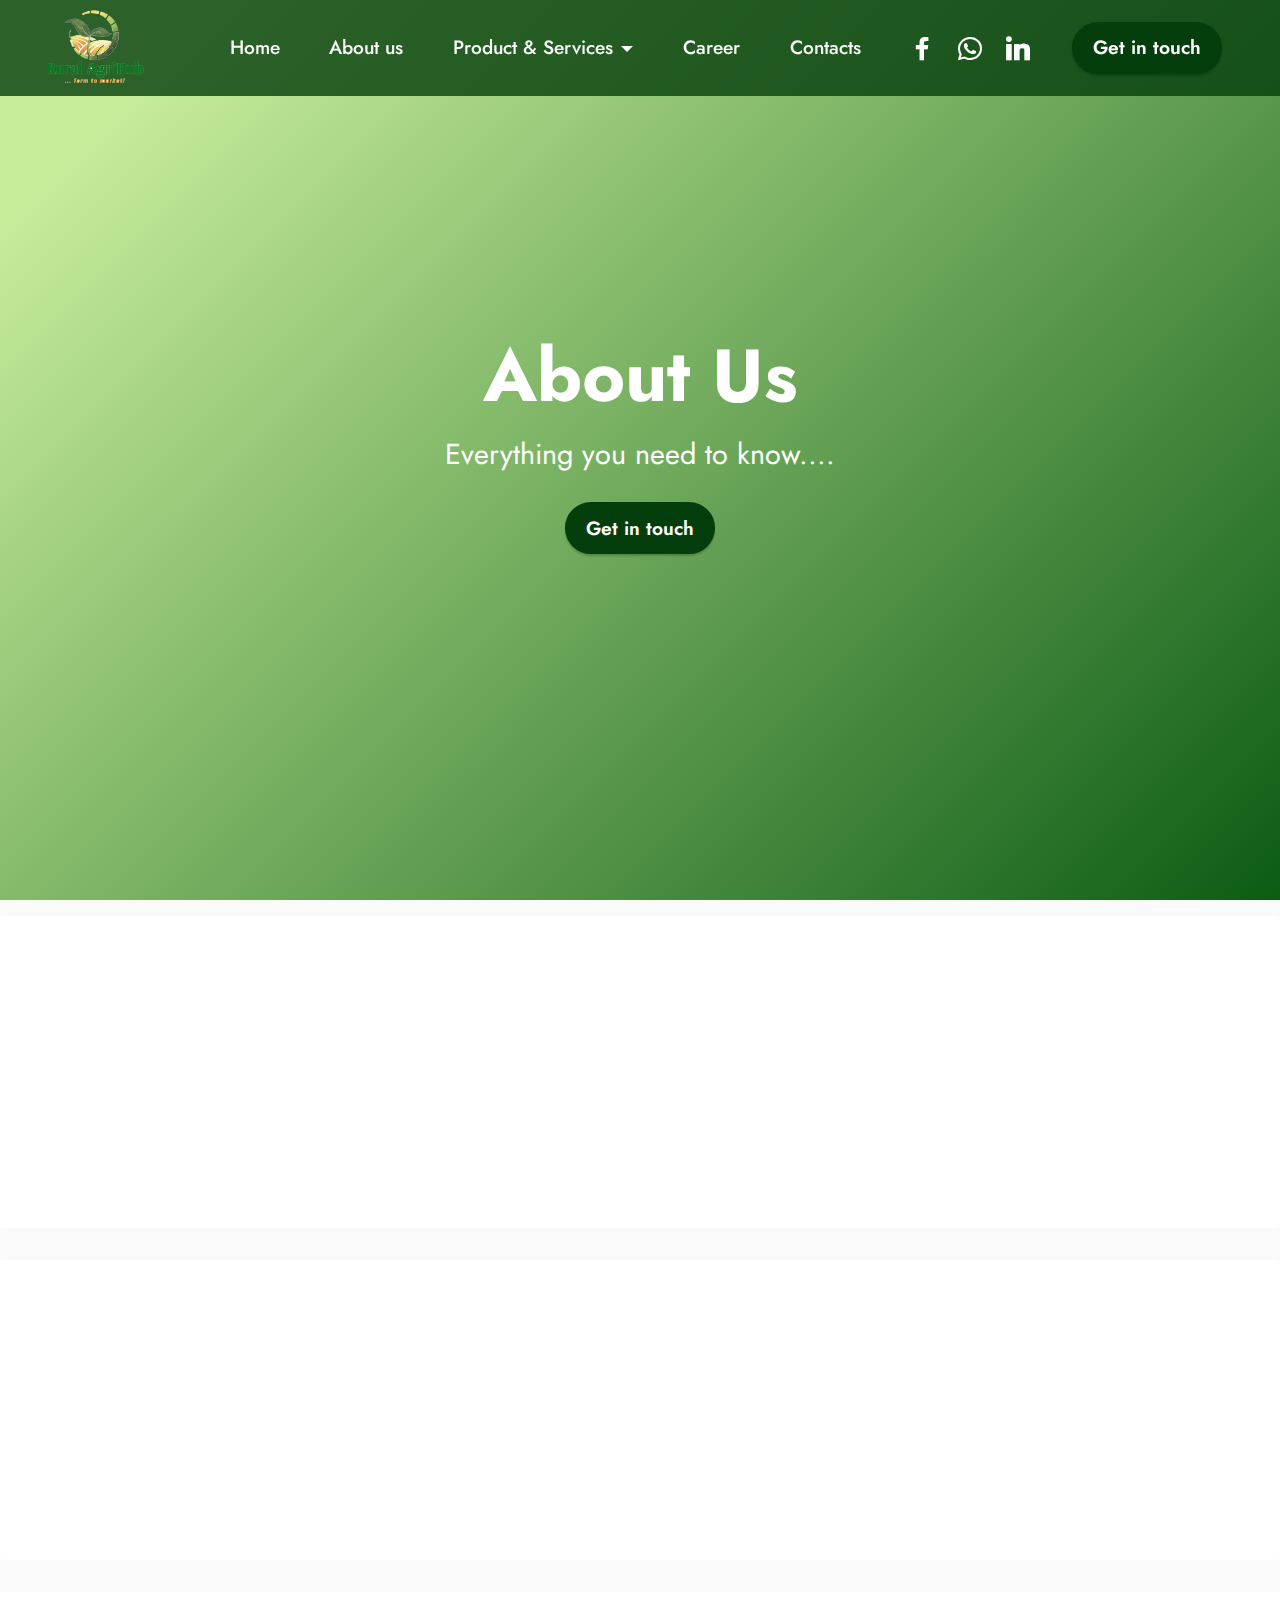
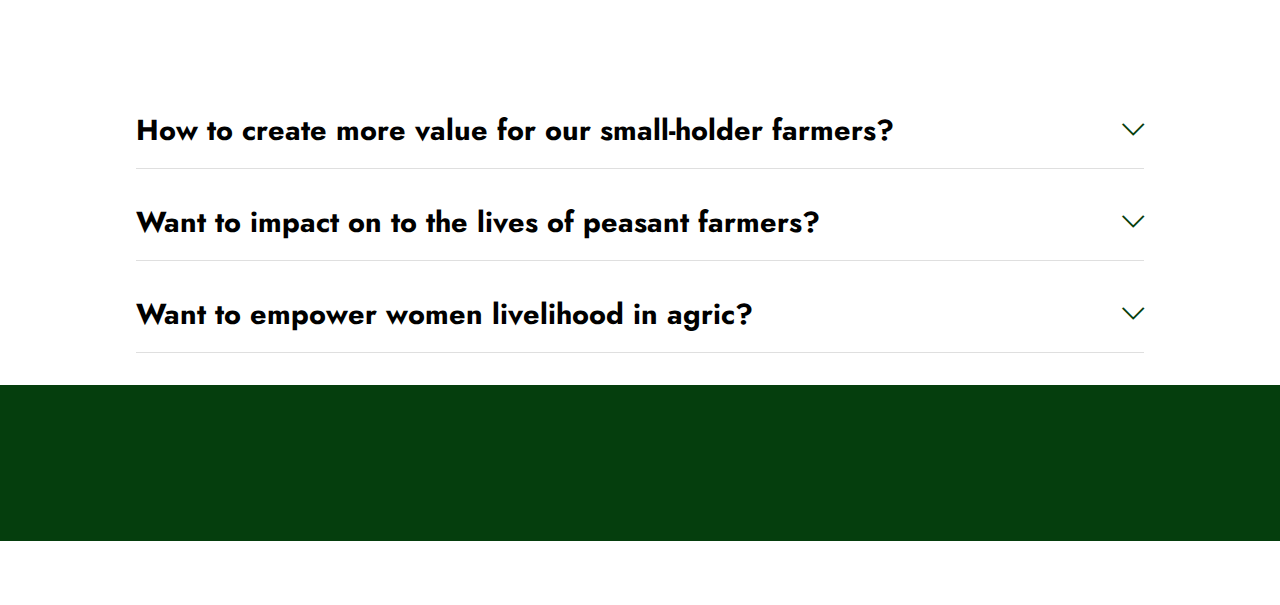
<file: page1.html>
<!DOCTYPE html>
<html  >
<head>
  <!-- Site made with Mobirise Website Builder v5.6.11, https://mobirise.com -->
  <meta charset="UTF-8">
  <meta http-equiv="X-UA-Compatible" content="IE=edge">
  <meta name="generator" content="Mobirise v5.6.11, mobirise.com">
  <meta name="twitter:card" content="summary_large_image"/>
  <meta name="twitter:image:src" content="">
  <meta property="og:image" content="">
  <meta name="twitter:title" content="About Us">
  <meta name="viewport" content="width=device-width, initial-scale=1, minimum-scale=1">
  <link rel="shortcut icon" href="assets/images/rural-agrihub-logon-1.png" type="image/x-icon">
  <meta name="description" content="">
  
  
  <title>About Us</title>
  <link rel="stylesheet" href="assets/web/assets/mobirise-icons2/mobirise2.css">
  <link rel="stylesheet" href="assets/web/assets/mobirise-icons/mobirise-icons.css">
  <link rel="stylesheet" href="assets/bootstrap/css/bootstrap.min.css">
  <link rel="stylesheet" href="assets/bootstrap/css/bootstrap-grid.min.css">
  <link rel="stylesheet" href="assets/bootstrap/css/bootstrap-reboot.min.css">
  <link rel="stylesheet" href="assets/animatecss/animate.css">
  <link rel="stylesheet" href="assets/dropdown/css/style.css">
  <link rel="stylesheet" href="assets/socicon/css/styles.css">
  <link rel="stylesheet" href="assets/theme/css/style.css">
  <link rel="preload" href="https://fonts.googleapis.com/css?family=Jost:100,200,300,400,500,600,700,800,900,100i,200i,300i,400i,500i,600i,700i,800i,900i&display=swap" as="style" onload="this.onload=null;this.rel='stylesheet'">
  <noscript><link rel="stylesheet" href="https://fonts.googleapis.com/css?family=Jost:100,200,300,400,500,600,700,800,900,100i,200i,300i,400i,500i,600i,700i,800i,900i&display=swap"></noscript>
  <link rel="preload" as="style" href="assets/mobirise/css/mbr-additional.css"><link rel="stylesheet" href="assets/mobirise/css/mbr-additional.css" type="text/css">
  
  
  
  
</head>
<body>
  
  <section data-bs-version="5.1" class="menu menu1 cid-tdAHT37hKQ" once="menu" id="menu1-b">
    

    <nav class="navbar navbar-dropdown navbar-fixed-top navbar-expand-lg">
        <div class="container-fluid">
            <div class="navbar-brand">
                <span class="navbar-logo">
                    <a href="index.html">
                        <img src="assets/images/rural-agrihub-logon-1.png" alt="logo" style="height: 4.7rem;">
                    </a>
                </span>
                
            </div>
            <button class="navbar-toggler" type="button" data-toggle="collapse" data-bs-toggle="collapse" data-target="#navbarSupportedContent" data-bs-target="#navbarSupportedContent" aria-controls="navbarNavAltMarkup" aria-expanded="false" aria-label="Toggle navigation">
                <div class="hamburger">
                    <span></span>
                    <span></span>
                    <span></span>
                    <span></span>
                </div>
            </button>
            <div class="collapse navbar-collapse" id="navbarSupportedContent">
                <ul class="navbar-nav nav-dropdown" data-app-modern-menu="true"><li class="nav-item"><a class="nav-link link text-white text-primary display-4" href="index.html">Home</a></li><li class="nav-item"><a class="nav-link link text-white text-primary display-4" href="page1.html">
                            About us</a></li>
                    <li class="nav-item dropdown"><a class="nav-link link dropdown-toggle text-white display-4" href="https://mobiri.se" data-toggle="dropdown-submenu" data-bs-toggle="dropdown" data-bs-auto-close="outside" aria-expanded="false">Product &amp; Services</a><div class="dropdown-menu" aria-labelledby="dropdown-540"><a class="dropdown-item text-white text-primary display-4" href="page3.html#features11-s">Farm  Management Consulting</a><a class="show dropdown-item text-white text-primary display-4" href="page3.html#features11-s">&nbsp;Sustainable Rural Development</a><a class="show dropdown-item text-white text-primary display-4" href="page3.html#features11-s">Increase Farmer Yield &amp; Income</a><a class="show dropdown-item text-white text-primary display-4" href="page3.html#features11-s">Value Chain Analysis</a></div></li><li class="nav-item"><a class="nav-link link show text-white text-primary display-4" href="page2.html">Career</a></li>
                    <li class="nav-item"><a class="nav-link link text-white text-primary display-4" href="page4.html">Contacts</a>
                    </li></ul>
                <div class="icons-menu">
                    <a class="iconfont-wrapper" href="https://web.facebook.com/ruralagrihub" target="_blank">
                        <span class="p-2 mbr-iconfont socicon-facebook socicon"></span>
                    </a>
                    <a class="iconfont-wrapper" href="https://wa.me/233508206556">
                        <span class="p-2 mbr-iconfont socicon-whatsapp socicon"></span>
                    </a>
                    <a class="iconfont-wrapper" href="https://www.linkedin.com/company/rural-agrihub-company-ltd/" target="_blank">
                        <span class="p-2 mbr-iconfont socicon-linkedin socicon"></span>
                    </a>
                    
                </div>
                <div class="navbar-buttons mbr-section-btn"><a class="btn btn-primary display-4" href="page4.html">Get in touch</a></div>
            </div>
        </div>
    </nav>
</section>

<section data-bs-version="5.1" class="header18 cid-tdAJVhSDhx mbr-fullscreen" id="header18-o">

    

    
    

    <div class="align-center container">
        <div class="row justify-content-center">
            <div class="col-12 col-lg-10">
                <h1 class="mbr-section-title mbr-fonts-style mbr-white mb-3 display-1"><strong>About Us</strong></h1>
                
                <p class="mbr-text mbr-fonts-style mbr-white display-7">
                    Everything you need to know....</p>
                <div class="mbr-section-btn mt-3"><a class="btn btn-primary display-4" href="page4.html">Get in touch</a></div>
            </div>
        </div>
    </div>
</section>

<section data-bs-version="5.1" class="team2 cid-tdALpkMVUq" xmlns="http://www.w3.org/1999/html" id="team2-p">
    

    
    
    <div>
        <div class="card">
            <div class="card-wrapper">
                <div class="row align-items-center">
                    <div class="col-12 col-md-4">
                        <div class="image-wrapper">
                            <img src="assets/images/15275724-5592275.jpeg" alt="Mobirise Website Builder">
                        </div>
                    </div>
                    <div class="col-12 col-md">
                        <div class="card-box">
                            <h5 class="card-title mbr-fonts-style m-0 mb-3 display-5">
                                <strong>Our Mission</strong></h5>
                            
                            <p class="mbr-text mbr-fonts-style display-7">To  make  available  rightly  sourced  and  safe farm produce  to  consumers  through  effective use  of technology  and  support  smallholders to  have  access to  secured  market  by adopting  sustainable  practices  and  standards in the production process.</p>
                            
                        </div>
                    </div>
                </div>
            </div>
        </div>
        <div class="card">
            <div class="card-wrapper">
                <div class="row align-items-center">
                    <div class="col-12 col-md-4">
                        <div class="image-wrapper">
                            <img src="assets/images/retinal-biometrics-technology-with-man-s-eye-digital-remix-2.jpeg" alt="Mobirise Website Builder">
                        </div>
                    </div>
                    <div class="col-12 col-md">
                        <div class="card-box">
                            <h5 class="card-title mbr-fonts-style m-0 mb-3 display-5">
                                <strong>Our Vision</strong></h5>
                            
                            <p class="mbr-text mbr-fonts-style display-7">To be the lead promoter of agribusiness in Africa and support 1 million smallholder farmers annually to cut down food waste through secured markets and fairer prices.</p>
                            
                        </div>
                    </div>
                </div>
            </div>
        </div>
        
    </div>
</section>

<section data-bs-version="5.1" class="content17 cid-tdANJle7mJ" id="content17-q">

    

    
    
    
    <div class="container-fluid">
        
            <div class="row justify-content-center">
                <div class="col-12 col-md-10">
                    <div class="section-head align-center mb-4">
                        <h3 class="mbr-section-title mb-0 mbr-fonts-style display-2">
                            <strong>Want to Partner with Us</strong></h3>
                        
                    </div>
                    
                    <div id="bootstrap-toggle" class="toggle-panel accordionStyles tab-content">
                        <div class="card mb-3">
                            <div class="card-header" role="tab" id="headingOne">
                                <a role="button" class="collapsed panel-title text-black" data-toggle="collapse" data-bs-toggle="collapse" data-core="" href="#collapse1_19" aria-expanded="false" aria-controls="collapse1">
                                    <h6 class="panel-title-edit mbr-fonts-style mb-0 display-7"><strong>How to create more value for our small-holder farmers?</strong>
                                </h6>
                                    <span class="sign mbr-iconfont mbri-arrow-down"></span>
                                </a>
                            </div>
                            <div id="collapse1_19" class="panel-collapse noScroll collapse" role="tabpanel" aria-labelledby="headingOne">
                                <div class="panel-body">
                                    <p class="mbr-fonts-style panel-text display-7">The number of items is limited in this block. Open
                                    the Block parameters to change the amount of items.</p>
                                </div>
                            </div>
                        </div>
                        <div class="card mb-3">
                            <div class="card-header" role="tab" id="headingTwo">
                                <a role="button" class="collapsed panel-title text-black" data-toggle="collapse" data-bs-toggle="collapse" data-core="" href="#collapse2_19" aria-expanded="false" aria-controls="collapse2">
                                    <h6 class="panel-title-edit mbr-fonts-style mb-0 display-7"><strong>Want to impact on to the lives of peasant farmers?</strong>
                                </h6>
                                    <span class="sign mbr-iconfont mbri-arrow-down"></span>
                                </a>

                            </div>
                            <div id="collapse2_19" class="panel-collapse noScroll collapse" role="tabpanel" aria-labelledby="headingTwo">
                                <div class="panel-body">
                                    <p class="mbr-fonts-style panel-text display-7">Mobirise Kit is a service that provides the access to all current and new themes/extensions developed by Mobirise. New themes/extensions are released every month and will be available in your account during your plan period, without any additional charge.</p>
                                </div>
                            </div>
                        </div>
                        <div class="card mb-3">
                            <div class="card-header" role="tab" id="headingThree">
                                <a role="button" class="collapsed panel-title text-black" data-toggle="collapse" data-bs-toggle="collapse" data-core="" href="#collapse3_19" aria-expanded="false" aria-controls="collapse3">
                                    <h6 class="panel-title-edit mbr-fonts-style mb-0 display-7"><strong>Want to empower women livelihood in agric?</strong>
                                </h6>
                                    <span class="sign mbr-iconfont mbri-arrow-down"></span>
                                </a>
                            </div>
                            <div id="collapse3_19" class="panel-collapse noScroll collapse" role="tabpanel" aria-labelledby="headingThree">
                                <div class="panel-body">
                                    <p class="mbr-fonts-style panel-text display-7">Yes, Mobirise is free for both non-profit and commercial sites.</p>
                                </div>
                            </div>
                        </div>
                        
                        
                        
                    </div>
                </div>
            </div>
        </div>
</section>

<section data-bs-version="5.1" class="footer3 cid-tdAHTaL1jX" once="footers" id="footer3-h">

    

    

    <div class="container-fluid">
        <div class="media-container-row align-center mbr-white">
            <div class="row row-links">
                <ul class="foot-menu">
                    
                    
                    
                    
                    
                <li class="foot-menu-item mbr-fonts-style display-7">
                        <a class="text-white text-primary" href="page1.html" target="_blank">About us</a>
                    </li><li class="foot-menu-item mbr-fonts-style display-7">
                        <a class="text-white text-primary" href="page3.html" target="_blank">Services</a>
                    </li><li class="foot-menu-item mbr-fonts-style display-7">
                        <a class="text-white text-primary" href="page4.html" target="_blank">Contact Us</a>
                    </li><li class="foot-menu-item mbr-fonts-style display-7">
                        <a class="text-white text-primary" href="page2.html" target="_blank">Careers</a>
                    </li><li class="foot-menu-item mbr-fonts-style display-7"><a href="index.html" class="text-white">Home</a></li></ul>
            </div>
            <div class="row social-row">
                <div class="social-list align-right pb-2">
                    
                    
                    
                    
                    
                    
                <div class="soc-item">
                        <a href="https://twitter.com/mobirise" target="_blank">
                            <span class="mbr-iconfont mbr-iconfont-social socicon-whatsapp socicon"></span>
                        </a>
                    </div><div class="soc-item">
                        <a href="https://www.facebook.com/pages/Mobirise/1616226671953247" target="_blank">
                            <span class="mbr-iconfont mbr-iconfont-social socicon-facebook socicon"></span>
                        </a>
                    </div><div class="soc-item">
                        <a href="https://www.youtube.com/c/mobirise" target="_blank">
                            <span class="mbr-iconfont mbr-iconfont-social socicon-linkedin socicon"></span>
                        </a>
                    </div><div class="soc-item">
                        <a href="https://www.youtube.com/c/mobirise" target="_blank">
                            <span class="mbr-iconfont mbr-iconfont-social socicon-instagram socicon"></span>
                        </a>
                    </div></div>
            </div>
            <div class="row row-copirayt">
                <p class="mbr-text mb-0 mbr-fonts-style mbr-white align-center display-7">
                    © Copyright 2022 Rural AgriHub. All Rights Reserved.
                </p>
            </div>
        </div>
    </div>
</section><section class="display-7" style="padding: 0;align-items: center;justify-content: center;flex-wrap: wrap;    align-content: center;display: flex;position: relative;height: 4rem;"><a href="https://mobiri.se/2826491" style="flex: 1 1;height: 4rem;position: absolute;width: 100%;z-index: 1;"><img alt="" style="height: 4rem;" src="[data-uri]"></a><p style="margin: 0;text-align: center;" class="display-7">Created with Mobirise &#8204;</p><a style="z-index:1" href="https://mobirise.com/offline-website-builder.html">Offline Website Maker</a></section><script src="assets/bootstrap/js/bootstrap.bundle.min.js"></script>  <script src="assets/smoothscroll/smooth-scroll.js"></script>  <script src="assets/ytplayer/index.js"></script>  <script src="assets/dropdown/js/navbar-dropdown.js"></script>  <script src="assets/mbr-switch-arrow/mbr-switch-arrow.js"></script>  <script src="assets/theme/js/script.js"></script>  
  
  
 <div id="scrollToTop" class="scrollToTop mbr-arrow-up"><a style="text-align: center;"><i class="mbr-arrow-up-icon mbr-arrow-up-icon-cm cm-icon cm-icon-smallarrow-up"></i></a></div>
    <input name="animation" type="hidden">
  </body>
</html>
</file>
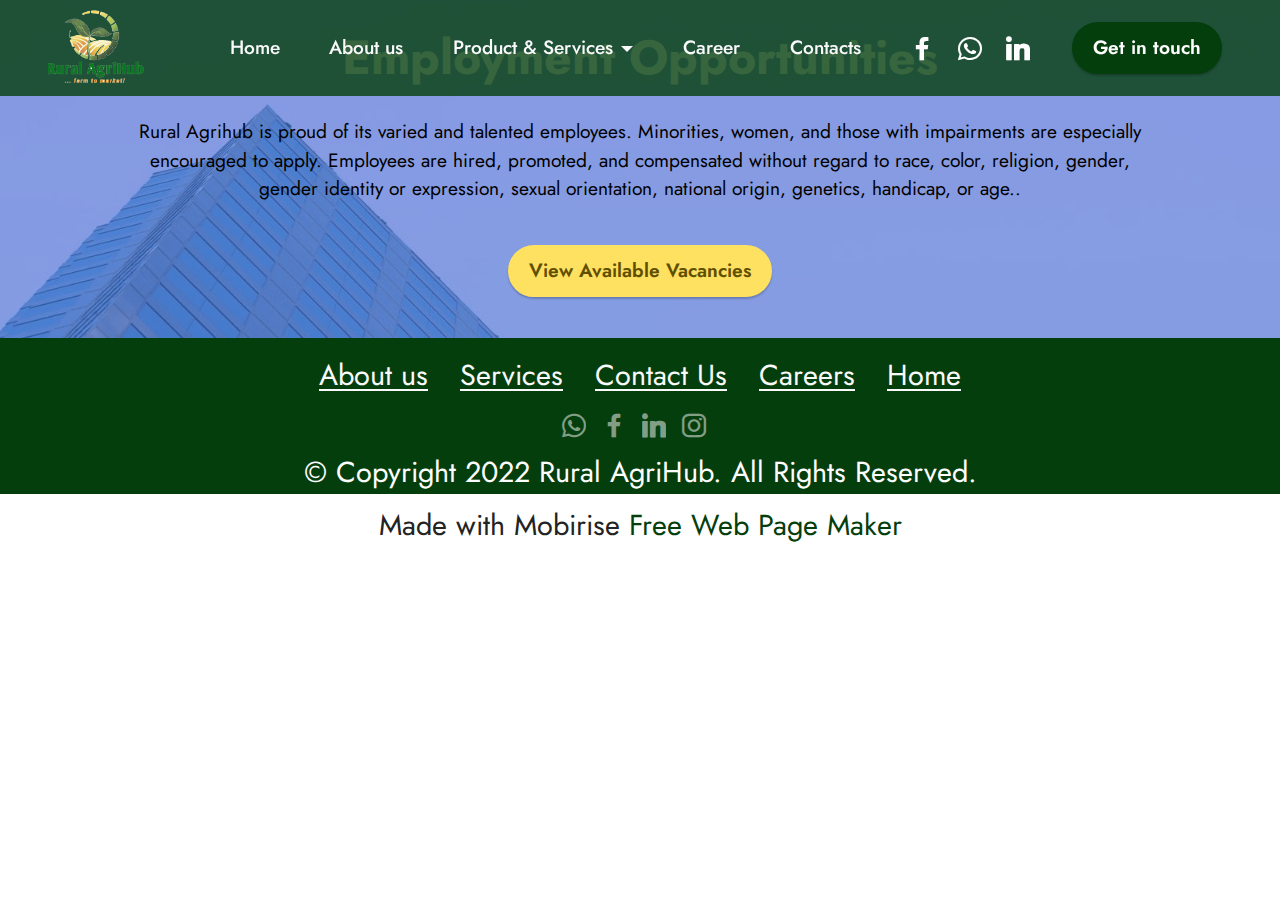
<file: page2.html>
<!DOCTYPE html>
<html  >
<head>
  <!-- Site made with Mobirise Website Builder v5.6.11, https://mobirise.com -->
  <meta charset="UTF-8">
  <meta http-equiv="X-UA-Compatible" content="IE=edge">
  <meta name="generator" content="Mobirise v5.6.11, mobirise.com">
  <meta name="twitter:card" content="summary_large_image"/>
  <meta name="twitter:image:src" content="">
  <meta property="og:image" content="">
  <meta name="twitter:title" content="Careers">
  <meta name="viewport" content="width=device-width, initial-scale=1, minimum-scale=1">
  <link rel="shortcut icon" href="assets/images/rural-agrihub-logon-1.png" type="image/x-icon">
  <meta name="description" content="">
  
  
  <title>Careers</title>
  <link rel="stylesheet" href="assets/web/assets/mobirise-icons2/mobirise2.css">
  <link rel="stylesheet" href="assets/bootstrap/css/bootstrap.min.css">
  <link rel="stylesheet" href="assets/bootstrap/css/bootstrap-grid.min.css">
  <link rel="stylesheet" href="assets/bootstrap/css/bootstrap-reboot.min.css">
  <link rel="stylesheet" href="assets/animatecss/animate.css">
  <link rel="stylesheet" href="assets/dropdown/css/style.css">
  <link rel="stylesheet" href="assets/socicon/css/styles.css">
  <link rel="stylesheet" href="assets/theme/css/style.css">
  <link rel="preload" href="https://fonts.googleapis.com/css?family=Jost:100,200,300,400,500,600,700,800,900,100i,200i,300i,400i,500i,600i,700i,800i,900i&display=swap" as="style" onload="this.onload=null;this.rel='stylesheet'">
  <noscript><link rel="stylesheet" href="https://fonts.googleapis.com/css?family=Jost:100,200,300,400,500,600,700,800,900,100i,200i,300i,400i,500i,600i,700i,800i,900i&display=swap"></noscript>
  <link rel="preload" as="style" href="assets/mobirise/css/mbr-additional.css"><link rel="stylesheet" href="assets/mobirise/css/mbr-additional.css" type="text/css">
  
  
  
  
</head>
<body>
  
  <section data-bs-version="5.1" class="menu menu1 cid-tdAIl6Dmbq" once="menu" id="menu1-k">
    

    <nav class="navbar navbar-dropdown navbar-fixed-top navbar-expand-lg">
        <div class="container-fluid">
            <div class="navbar-brand">
                <span class="navbar-logo">
                    <a href="index.html">
                        <img src="assets/images/rural-agrihub-logon-1.png" alt="logo" style="height: 4.7rem;">
                    </a>
                </span>
                
            </div>
            <button class="navbar-toggler" type="button" data-toggle="collapse" data-bs-toggle="collapse" data-target="#navbarSupportedContent" data-bs-target="#navbarSupportedContent" aria-controls="navbarNavAltMarkup" aria-expanded="false" aria-label="Toggle navigation">
                <div class="hamburger">
                    <span></span>
                    <span></span>
                    <span></span>
                    <span></span>
                </div>
            </button>
            <div class="collapse navbar-collapse" id="navbarSupportedContent">
                <ul class="navbar-nav nav-dropdown" data-app-modern-menu="true"><li class="nav-item"><a class="nav-link link text-white text-primary display-4" href="index.html">Home</a></li><li class="nav-item"><a class="nav-link link text-white text-primary display-4" href="page1.html">
                            About us</a></li>
                    <li class="nav-item dropdown"><a class="nav-link link dropdown-toggle text-white display-4" href="https://mobiri.se" data-toggle="dropdown-submenu" data-bs-toggle="dropdown" data-bs-auto-close="outside" aria-expanded="false">Product &amp; Services</a><div class="dropdown-menu" aria-labelledby="dropdown-540"><a class="dropdown-item text-white text-primary display-4" href="page3.html#features11-s">Farm  Management Consulting</a><a class="show dropdown-item text-white text-primary display-4" href="page3.html#features11-s">&nbsp;Sustainable Rural Development</a><a class="show dropdown-item text-white text-primary display-4" href="page3.html#features11-s">Increase Farmer Yield &amp; Income</a><a class="show dropdown-item text-white text-primary display-4" href="page3.html#features11-s">Value Chain Analysis</a></div></li><li class="nav-item"><a class="nav-link link show text-white text-primary display-4" href="page2.html">Career</a></li>
                    <li class="nav-item"><a class="nav-link link text-white text-primary display-4" href="page4.html">Contacts</a>
                    </li></ul>
                <div class="icons-menu">
                    <a class="iconfont-wrapper" href="https://web.facebook.com/ruralagrihub" target="_blank">
                        <span class="p-2 mbr-iconfont socicon-facebook socicon"></span>
                    </a>
                    <a class="iconfont-wrapper" href="https://wa.me/233508206556">
                        <span class="p-2 mbr-iconfont socicon-whatsapp socicon"></span>
                    </a>
                    <a class="iconfont-wrapper" href="https://www.linkedin.com/company/rural-agrihub-company-ltd/" target="_blank">
                        <span class="p-2 mbr-iconfont socicon-linkedin socicon"></span>
                    </a>
                    
                </div>
                <div class="navbar-buttons mbr-section-btn"><a class="btn btn-primary display-4" href="page4.html">Get in touch</a></div>
            </div>
        </div>
    </nav>
</section>

<section data-bs-version="5.1" class="info3 cid-tdIFk817ma" id="info3-18">

    

    
    <div class="mbr-overlay" style="opacity: 0.6; background-color: rgb(68, 121, 217);">
    </div>

    <div class="container-fluid">
        <div class="row justify-content-center">
            <div class="card col-12 col-lg-10">
                <div class="card-wrapper">
                    <div class="card-box align-center">
                        <h4 class="card-title mbr-fonts-style align-center mb-4 display-2"><strong>Employment Opportunities</strong></h4>
                        <p class="mbr-text mbr-fonts-style mb-4 display-4">
                            Rural Agrihub is proud of its varied and talented employees. Minorities, women, and those with impairments are especially encouraged to apply. Employees are hired, promoted, and compensated without regard to race, color, religion, gender, gender identity or expression, sexual orientation, national origin, genetics, handicap, or age..</p>
                        <div class="mbr-section-btn mt-3"><a class="btn btn-warning display-4" href="page5.html#content10-1c">View Available Vacancies</a></div>
                    </div>
                </div>
            </div>
        </div>
    </div>
</section>

<section data-bs-version="5.1" class="footer3 cid-tdAIl79s7l" once="footers" id="footer3-l">

    

    

    <div class="container-fluid">
        <div class="media-container-row align-center mbr-white">
            <div class="row row-links">
                <ul class="foot-menu">
                    
                    
                    
                    
                    
                <li class="foot-menu-item mbr-fonts-style display-7">
                        <a class="text-white text-primary" href="page1.html" target="_blank">About us</a>
                    </li><li class="foot-menu-item mbr-fonts-style display-7">
                        <a class="text-white text-primary" href="page3.html" target="_blank">Services</a>
                    </li><li class="foot-menu-item mbr-fonts-style display-7">
                        <a class="text-white text-primary" href="page4.html" target="_blank">Contact Us</a>
                    </li><li class="foot-menu-item mbr-fonts-style display-7">
                        <a class="text-white text-primary" href="page2.html" target="_blank">Careers</a>
                    </li><li class="foot-menu-item mbr-fonts-style display-7"><a href="index.html" class="text-white">Home</a></li></ul>
            </div>
            <div class="row social-row">
                <div class="social-list align-right pb-2">
                    
                    
                    
                    
                    
                    
                <div class="soc-item">
                        <a href="https://twitter.com/mobirise" target="_blank">
                            <span class="mbr-iconfont mbr-iconfont-social socicon-whatsapp socicon"></span>
                        </a>
                    </div><div class="soc-item">
                        <a href="https://www.facebook.com/pages/Mobirise/1616226671953247" target="_blank">
                            <span class="mbr-iconfont mbr-iconfont-social socicon-facebook socicon"></span>
                        </a>
                    </div><div class="soc-item">
                        <a href="https://www.youtube.com/c/mobirise" target="_blank">
                            <span class="mbr-iconfont mbr-iconfont-social socicon-linkedin socicon"></span>
                        </a>
                    </div><div class="soc-item">
                        <a href="https://www.youtube.com/c/mobirise" target="_blank">
                            <span class="mbr-iconfont mbr-iconfont-social socicon-instagram socicon"></span>
                        </a>
                    </div></div>
            </div>
            <div class="row row-copirayt">
                <p class="mbr-text mb-0 mbr-fonts-style mbr-white align-center display-7">
                    © Copyright 2022 Rural AgriHub. All Rights Reserved.
                </p>
            </div>
        </div>
    </div>
</section><section class="display-7" style="padding: 0;align-items: center;justify-content: center;flex-wrap: wrap;    align-content: center;display: flex;position: relative;height: 4rem;"><a href="https://mobiri.se/2826491" style="flex: 1 1;height: 4rem;position: absolute;width: 100%;z-index: 1;"><img alt="" style="height: 4rem;" src="[data-uri]"></a><p style="margin: 0;text-align: center;" class="display-7">Made with Mobirise &#8204;</p><a style="z-index:1" href="https://mobirise.com/web-page-maker.html">Free Web Page Maker</a></section><script src="assets/bootstrap/js/bootstrap.bundle.min.js"></script>  <script src="assets/smoothscroll/smooth-scroll.js"></script>  <script src="assets/ytplayer/index.js"></script>  <script src="assets/dropdown/js/navbar-dropdown.js"></script>  <script src="assets/theme/js/script.js"></script>  
  
  
 <div id="scrollToTop" class="scrollToTop mbr-arrow-up"><a style="text-align: center;"><i class="mbr-arrow-up-icon mbr-arrow-up-icon-cm cm-icon cm-icon-smallarrow-up"></i></a></div>
    <input name="animation" type="hidden">
  </body>
</html>
</file>
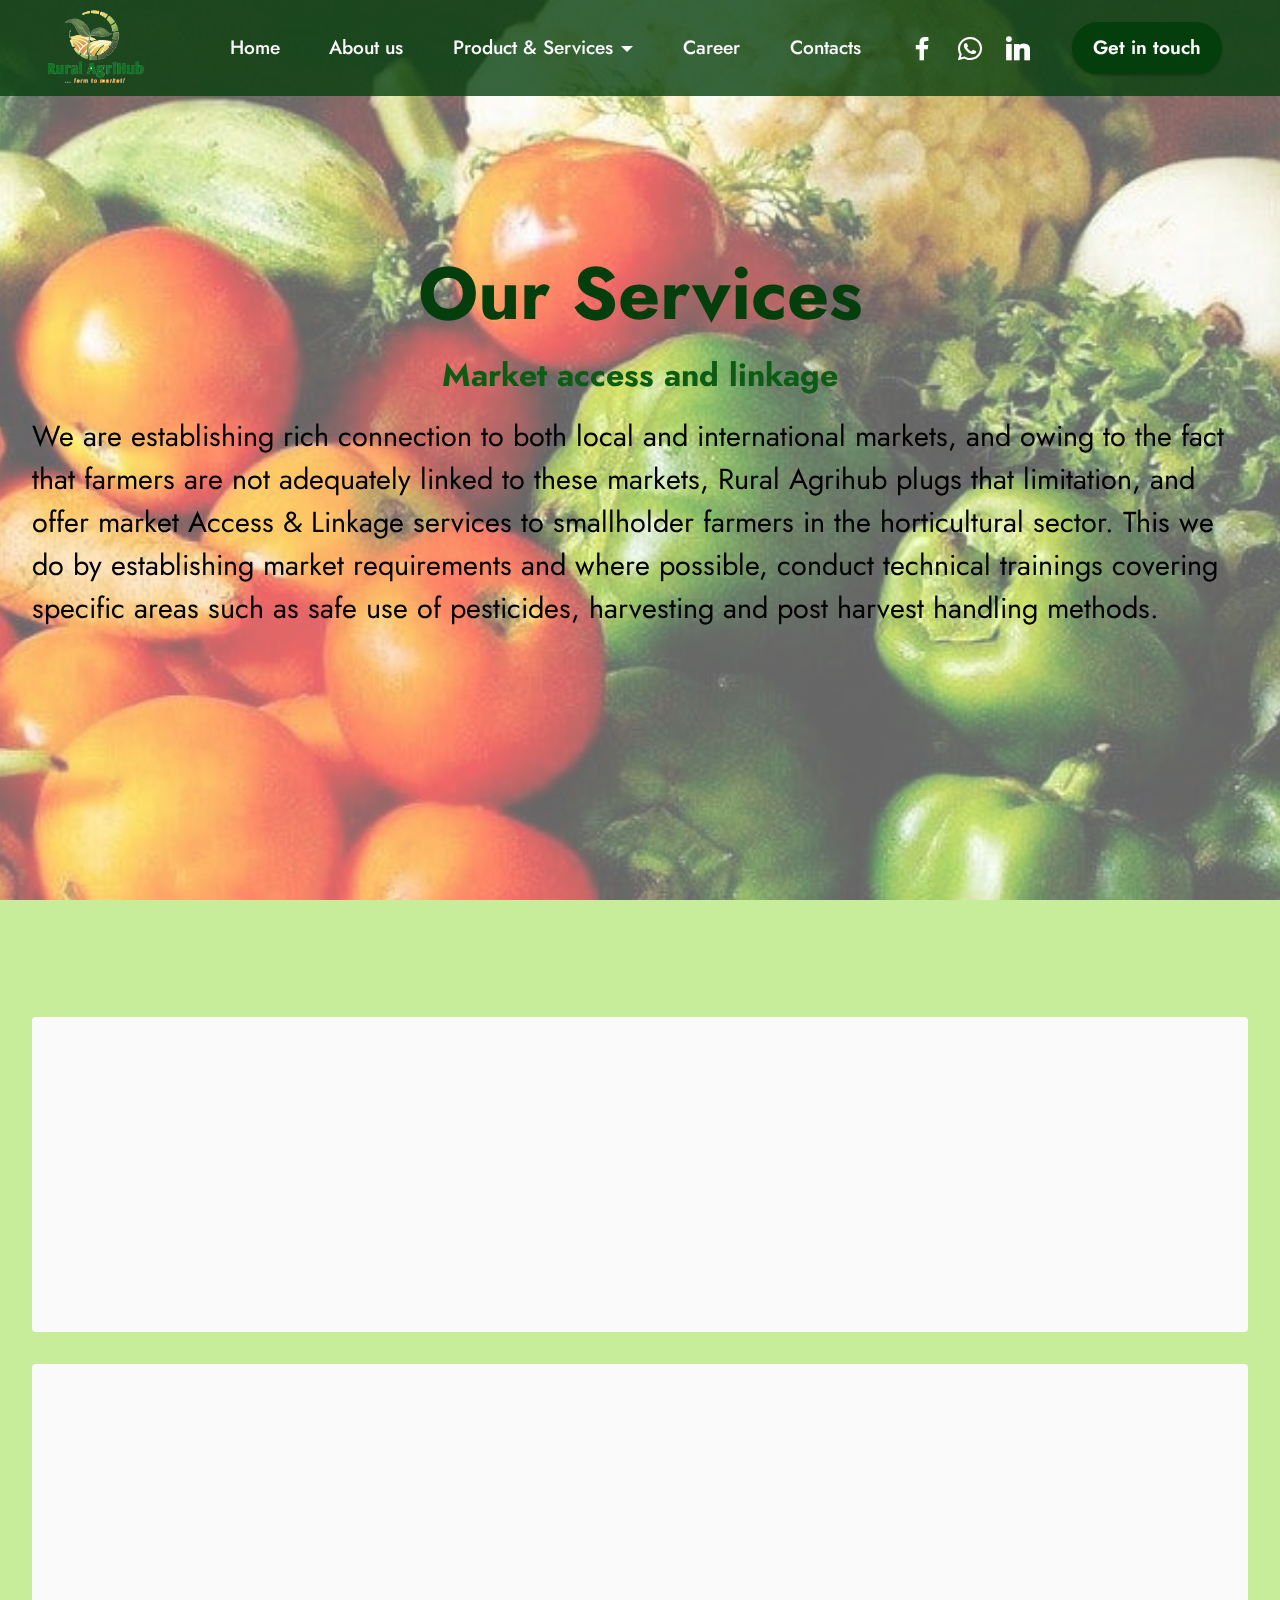
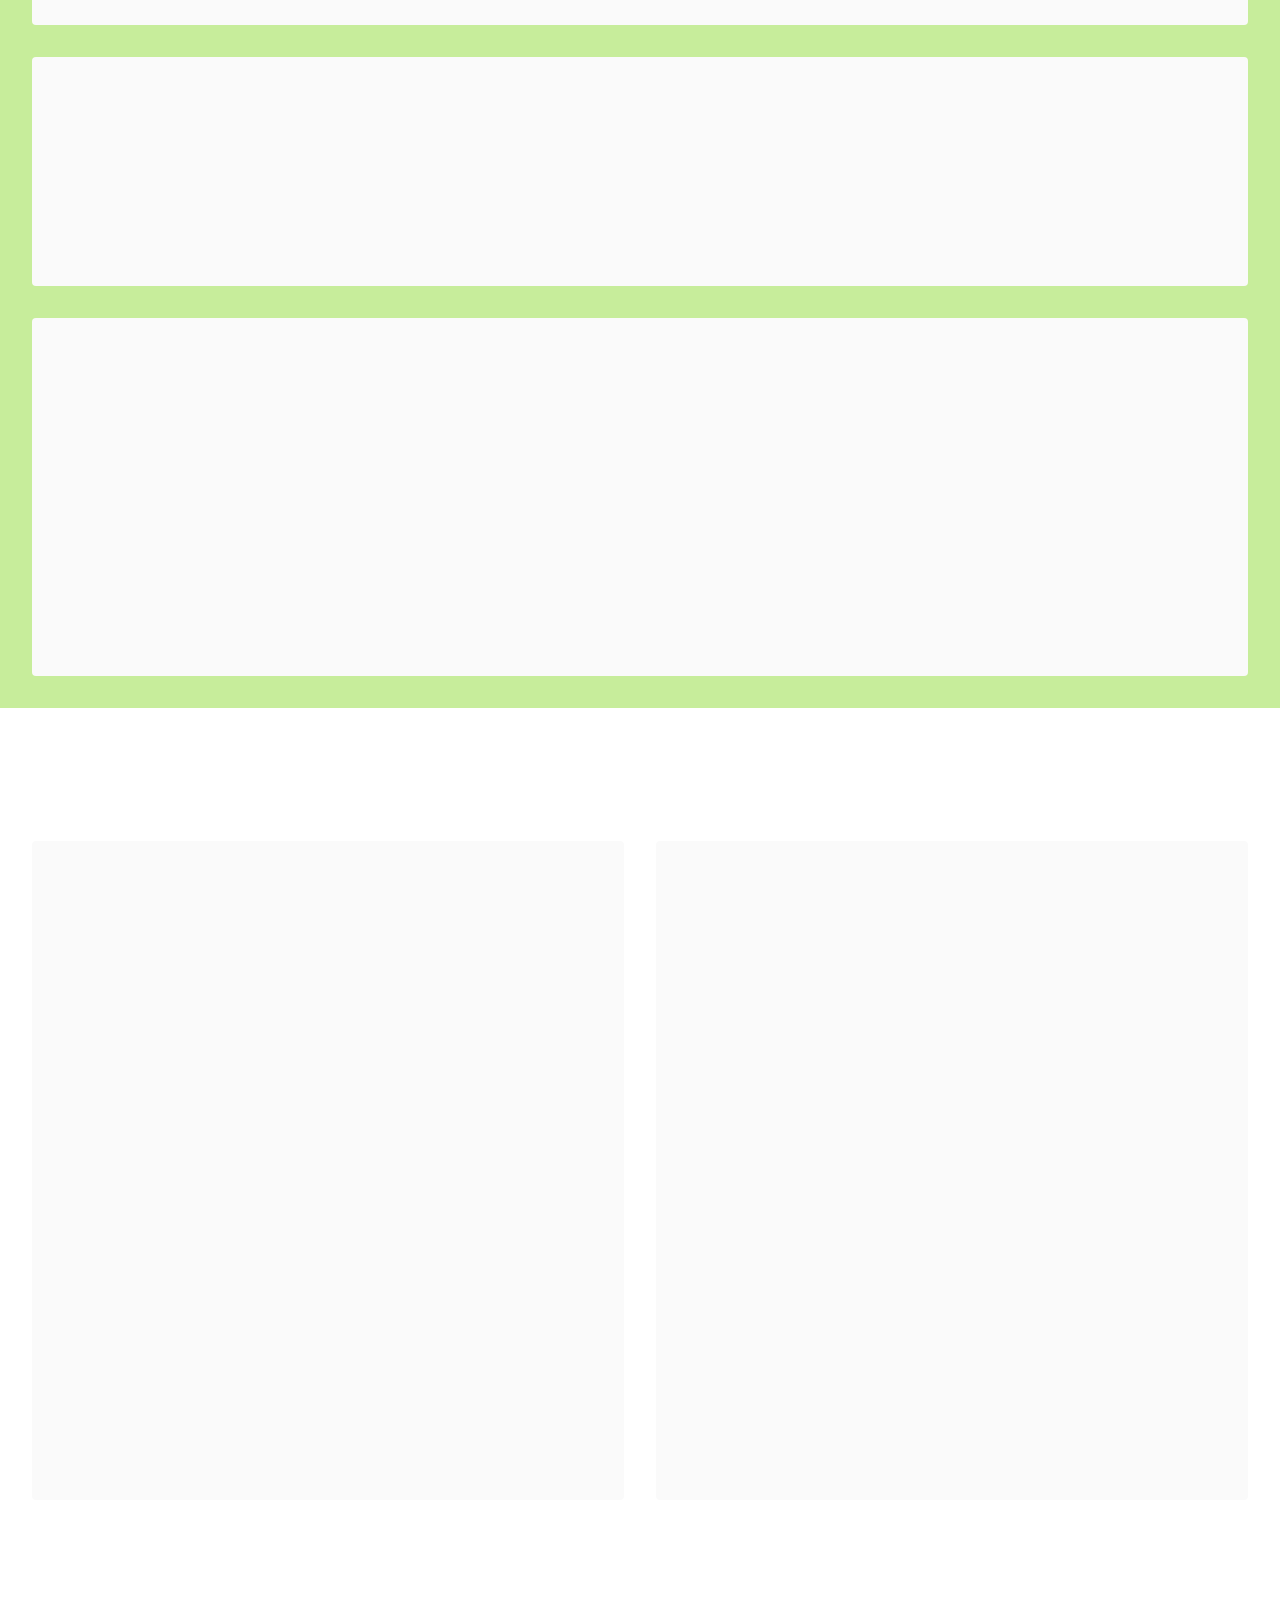
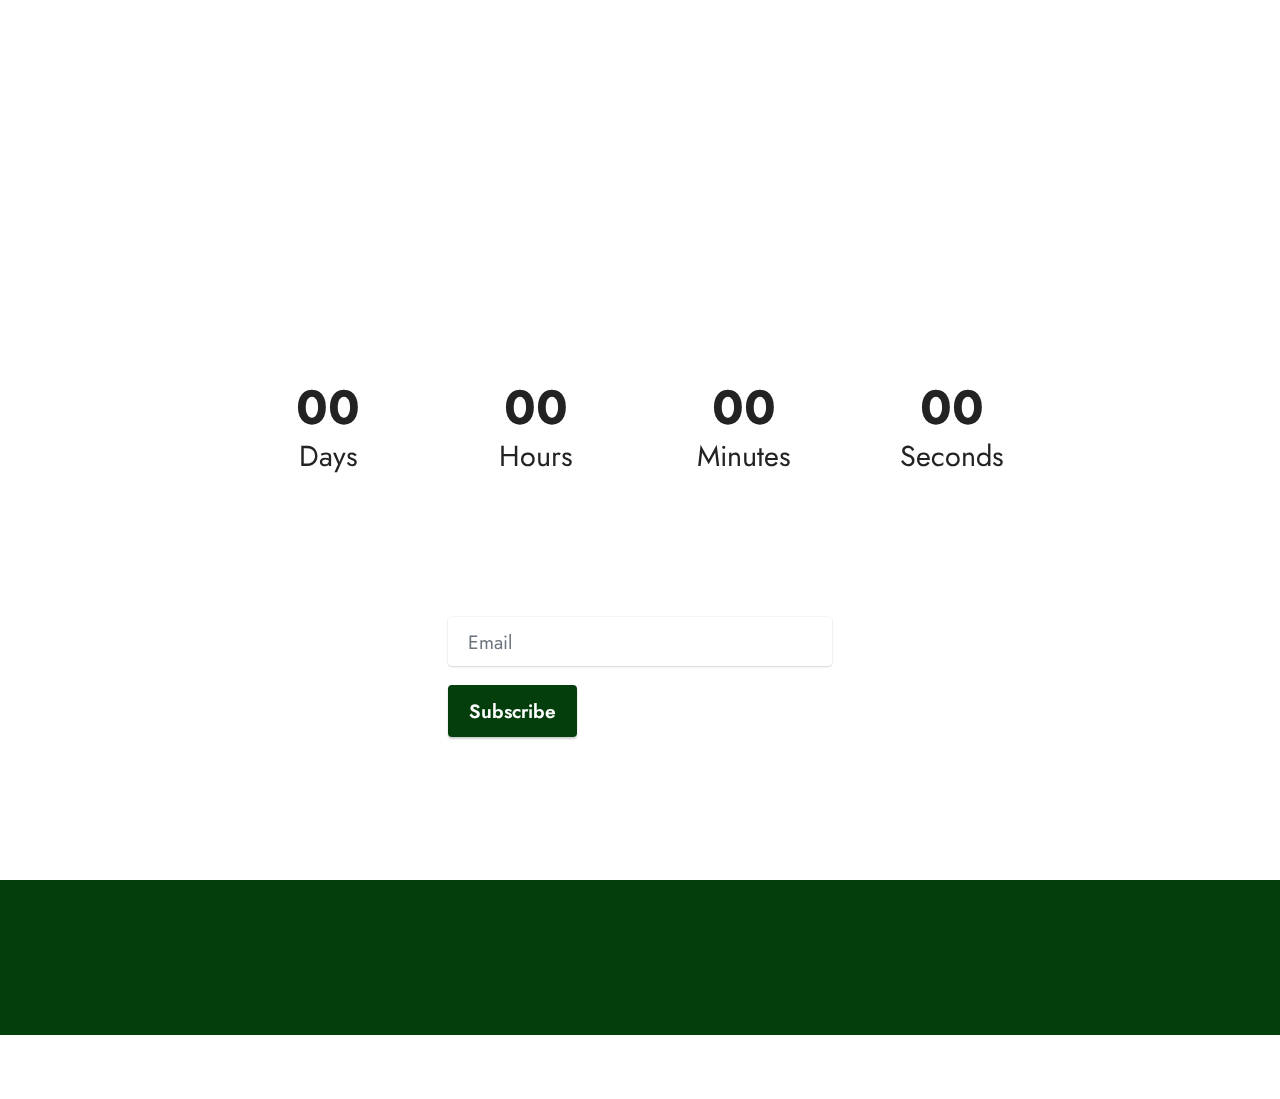
<file: page3.html>
<!DOCTYPE html>
<html  >
<head>
  <!-- Site made with Mobirise Website Builder v5.6.11, https://mobirise.com -->
  <meta charset="UTF-8">
  <meta http-equiv="X-UA-Compatible" content="IE=edge">
  <meta name="generator" content="Mobirise v5.6.11, mobirise.com">
  <meta name="twitter:card" content="summary_large_image"/>
  <meta name="twitter:image:src" content="">
  <meta property="og:image" content="">
  <meta name="twitter:title" content="Services">
  <meta name="viewport" content="width=device-width, initial-scale=1, minimum-scale=1">
  <link rel="shortcut icon" href="assets/images/rural-agrihub-logon-1.png" type="image/x-icon">
  <meta name="description" content="">
  
  
  <title>Services</title>
  <link rel="stylesheet" href="assets/bootstrap/css/bootstrap.min.css">
  <link rel="stylesheet" href="assets/bootstrap/css/bootstrap-grid.min.css">
  <link rel="stylesheet" href="assets/bootstrap/css/bootstrap-reboot.min.css">
  <link rel="stylesheet" href="assets/parallax/jarallax.css">
  <link rel="stylesheet" href="assets/animatecss/animate.css">
  <link rel="stylesheet" href="assets/dropdown/css/style.css">
  <link rel="stylesheet" href="assets/socicon/css/styles.css">
  <link rel="stylesheet" href="assets/theme/css/style.css">
  <link rel="preload" href="https://fonts.googleapis.com/css?family=Jost:100,200,300,400,500,600,700,800,900,100i,200i,300i,400i,500i,600i,700i,800i,900i&display=swap" as="style" onload="this.onload=null;this.rel='stylesheet'">
  <noscript><link rel="stylesheet" href="https://fonts.googleapis.com/css?family=Jost:100,200,300,400,500,600,700,800,900,100i,200i,300i,400i,500i,600i,700i,800i,900i&display=swap"></noscript>
  <link rel="preload" as="style" href="assets/mobirise/css/mbr-additional.css"><link rel="stylesheet" href="assets/mobirise/css/mbr-additional.css" type="text/css">
  
  
  
  
</head>
<body>
  
  <section data-bs-version="5.1" class="menu menu1 cid-tdAIgaf2gL" once="menu" id="menu1-i">
    

    <nav class="navbar navbar-dropdown navbar-fixed-top navbar-expand-lg">
        <div class="container-fluid">
            <div class="navbar-brand">
                <span class="navbar-logo">
                    <a href="index.html">
                        <img src="assets/images/rural-agrihub-logon-1.png" alt="logo" style="height: 4.7rem;">
                    </a>
                </span>
                
            </div>
            <button class="navbar-toggler" type="button" data-toggle="collapse" data-bs-toggle="collapse" data-target="#navbarSupportedContent" data-bs-target="#navbarSupportedContent" aria-controls="navbarNavAltMarkup" aria-expanded="false" aria-label="Toggle navigation">
                <div class="hamburger">
                    <span></span>
                    <span></span>
                    <span></span>
                    <span></span>
                </div>
            </button>
            <div class="collapse navbar-collapse" id="navbarSupportedContent">
                <ul class="navbar-nav nav-dropdown" data-app-modern-menu="true"><li class="nav-item"><a class="nav-link link text-white text-primary display-4" href="index.html">Home</a></li><li class="nav-item"><a class="nav-link link text-white text-primary display-4" href="page1.html">
                            About us</a></li>
                    <li class="nav-item dropdown"><a class="nav-link link dropdown-toggle text-white display-4" href="https://mobiri.se" data-toggle="dropdown-submenu" data-bs-toggle="dropdown" data-bs-auto-close="outside" aria-expanded="false">Product &amp; Services</a><div class="dropdown-menu" aria-labelledby="dropdown-540"><a class="dropdown-item text-white text-primary display-4" href="page3.html#features11-s">Farm  Management Consulting</a><a class="show dropdown-item text-white text-primary display-4" href="page3.html#features11-s">&nbsp;Sustainable Rural Development</a><a class="show dropdown-item text-white text-primary display-4" href="page3.html#features11-s">Increase Farmer Yield &amp; Income</a><a class="show dropdown-item text-white text-primary display-4" href="page3.html#features11-s">Value Chain Analysis</a></div></li><li class="nav-item"><a class="nav-link link show text-white text-primary display-4" href="page2.html">Career</a></li>
                    <li class="nav-item"><a class="nav-link link text-white text-primary display-4" href="page4.html">Contacts</a>
                    </li></ul>
                <div class="icons-menu">
                    <a class="iconfont-wrapper" href="https://web.facebook.com/ruralagrihub" target="_blank">
                        <span class="p-2 mbr-iconfont socicon-facebook socicon"></span>
                    </a>
                    <a class="iconfont-wrapper" href="https://wa.me/233508206556">
                        <span class="p-2 mbr-iconfont socicon-whatsapp socicon"></span>
                    </a>
                    <a class="iconfont-wrapper" href="https://www.linkedin.com/company/rural-agrihub-company-ltd/" target="_blank">
                        <span class="p-2 mbr-iconfont socicon-linkedin socicon"></span>
                    </a>
                    
                </div>
                <div class="navbar-buttons mbr-section-btn"><a class="btn btn-primary display-4" href="page4.html">Get in touch</a></div>
            </div>
        </div>
    </nav>
</section>

<section data-bs-version="5.1" class="header18 cid-tdAPp0k03i mbr-fullscreen mbr-parallax-background" id="header18-r">

    

    
    <div class="mbr-overlay" style="opacity: 0.4; background-color: rgb(255, 255, 255);"></div>

    <div class="align-center container-fluid">
        <div class="row">
            <div class="col-12 col-lg-12">
                <h1 class="mbr-section-title mbr-fonts-style mbr-white mb-3 display-1"><strong>Our Services</strong></h1>
                <h2 class="mbr-section-subtitle mbr-fonts-style mbr-white mb-3 display-5"><strong>Market access and linkage</strong></h2>
                <p class="mbr-text mbr-fonts-style mbr-white display-7">We  are  establishing  rich  connection  to  both  local  and international  markets, and  owing  to  the  fact  that  farmers  are not  adequately  linked  to  these markets,  Rural  Agrihub  plugs that limitation, and offer market  Access  &amp;  Linkage  services  to  smallholder  farmers  in the  horticultural  sector.  This  we do  by  establishing  market requirements  and where  possible,  conduct technical  trainings covering  specific  areas  such  as  safe  use  of  pesticides, harvesting and post harvest handling methods.</p>
                
            </div>
        </div>
    </div>
</section>

<section data-bs-version="5.1" class="features10 cid-tdAUiFzitM" id="features11-s">
    <!---->
    

    
    
    <div class="container-fluid">
        <div class="title">
            <h3 class="mbr-section-title mbr-fonts-style mb-4 display-2">
                <strong>Service List</strong>
            </h3>
            
        </div>
        <div class="card">
            <div class="card-wrapper">
                <div class="row align-items-center">
                    <div class="col-12 col-md-3">
                        <div class="image-wrapper">
                            <img src="assets/images/okro-grid.jpg" alt="Mobirise Website Builder" title="">
                        </div>
                    </div>
                    <div class="col-12 col-md">
                        <div class="card-box">
                            <div class="row">
                                <div class="col-12 col-lg-10">
                                    <div class="top-line">
                                        <h4 class="card-title mbr-fonts-style display-5"><strong>Farm  Management Consulting</strong></h4>
                                        <p class="cost mbr-fonts-style display-5"></p>
                                    </div>
                                </div>
                                <div class="col-12 col-lg-10">
                                    <div class="bottom-line">
                                        <p class="mbr-text mbr-fonts-style m-0 display-7">We  offer  a  solid  solutions  to  agribusiness entrepreneurs, from  the  professional  advice  on  venture  choice,  feasibility study,  cost-benefit  analysis  business  plan,  and  overall  farm management  .  Our  experienced  agronomist  and  farm managers  are  there  to  support you  manage  your agribusiness investment</p>
                                    </div>
                                </div>
                            </div>
                        </div>
                    </div>
                </div>
            </div>
        </div>
        <div class="card">
            <div class="card-wrapper">
                <div class="row align-items-center">
                    <div class="col-12 col-md-3">
                        <div class="image-wrapper">
                            <img src="assets/images/lettus-farmer-5.jpeg" alt="Mobirise Website Builder" title="">
                        </div>
                    </div>
                    <div class="col-12 col-md">
                        <div class="card-box">
                            <div class="row">
                                <div class="col-12 col-lg-10">
                                    <div class="top-line">
                                        <h4 class="card-title mbr-fonts-style display-5"><strong>Sustainable Rural Development</strong></h4>
                                        <p class="cost mbr-fonts-style display-5"></p>
                                    </div>
                                </div>
                                <div class="col-12 col-lg-10">
                                    <div class="bottom-line">
                                        <p class="mbr-text mbr-fonts-style m-0 display-7">
                                            TOur  business  innovation  is  aimed  at  encouraging  sustained agriculture.  We  hope  it  will  encourage  entrepreneurship  in agriculture leading to job creation.</p>
                                    </div>
                                </div>
                            </div>
                        </div>
                    </div>
                </div>
            </div>
        </div>
        <div class="card">
            <div class="card-wrapper">
                <div class="row align-items-center">
                    <div class="col-12 col-md-3">
                        <div class="image-wrapper">
                            <img src="assets/images/finances.png" alt="Mobirise Website Builder" title="">
                        </div>
                    </div>
                    <div class="col-12 col-md">
                        <div class="card-box">
                            <div class="row">
                                <div class="col-12 col-lg-10">
                                    <div class="top-line">
                                        <h4 class="card-title mbr-fonts-style display-5"><strong>Increase Farmer Yield &amp; Income</strong></h4>
                                        <p class="cost mbr-fonts-style display-5"></p>
                                    </div>
                                </div>
                                <div class="col-12 col-lg-10">
                                    <div class="bottom-line">
                                        <p class="mbr-text mbr-fonts-style m-0 display-7">Poverty  among  farmers  is  as  a  result  of  their  inability  to  increase yield/ha,  then  income.  Our  solution  optimises crop  yield  with  less&nbsp;resources (cost, land, water, etc).</p>
                                    </div>
                                </div>
                            </div>
                        </div>
                    </div>
                </div>
            </div>
        </div>
        <div class="card">
            <div class="card-wrapper">
                <div class="row align-items-center">
                    <div class="col-12 col-md-3">
                        <div class="image-wrapper">
                            <img src="assets/images/value-chain.jpg" alt="Mobirise Website Builder" title="">
                        </div>
                    </div>
                    <div class="col-12 col-md">
                        <div class="card-box">
                            <div class="row">
                                <div class="col-12 col-lg-10">
                                    <div class="top-line">
                                        <h4 class="card-title mbr-fonts-style display-5"><strong>Food Value Chain Analysis&nbsp;</strong></h4>
                                        <p class="cost mbr-fonts-style display-5"></p>
                                    </div>
                                </div>
                                <div class="col-12 col-lg-10">
                                    <div class="bottom-line">
                                        <p class="mbr-text mbr-fonts-style m-0 display-7">At  Rural  Agrihub,  we  have  the  expertise  to  dive into&nbsp;your  value  chain  in  detail,  understanding  key&nbsp;capabilities  and  opportunities,  identifying  areas  that&nbsp;need improvement so as to remain profitable.
<br>Our  experts  have    a  good    knowledge  of  Agribusiness&nbsp; in&nbsp;Ghana,  including  all  the  challenges  and  cost  drivers associated with investing in Agribusiness.</p>
                                    </div>
                                </div>
                            </div>
                        </div>
                    </div>
                </div>
            </div>
        </div>
        
        
    </div>
</section>

<section data-bs-version="5.1" class="content1 cid-tdIhCm6otY" id="content1-14">
    
    
    <div class="container-fluid">
        <div class="mbr-section-head">
            <h4 class="mbr-section-title mbr-fonts-style align-center mb-0 display-2"><strong>Products</strong></h4>
            
        </div>
        <div class="row mt-4">
            <div class="item features-image сol-12 col-md-6 col-lg-6">
                <div class="item-wrapper">
                    <div class="item-img">
                        <img src="assets/images/services-453x376.png" alt="fruits" title="">
                    </div>
                    <div class="item-content">
                        <h5 class="item-title mbr-fonts-style display-5"><strong>Fresh Fruits and Vegetables</strong></h5>
                        
                        <p class="mbr-text mbr-fonts-style mt-3 display-4">Through our market approach, we have engaged and aggregated demand from vendors and consumers or fresh fruits and vegetables in urban centres. We have engaged farmers to produce for us through farmer group model.&nbsp;<a href="page3.html#content1-14" class="text-primary">Read more..</a></p>
                    </div>
                    
                </div>
            </div>
            <div class="item features-image сol-12 col-md-6 col-lg-6">
                <div class="item-wrapper">
                    <div class="item-img">
                        <img src="assets/images/mix-beans-1000x744.jpg" alt="cereals" title="">
                    </div>
                    <div class="item-content">
                        <h5 class="item-title mbr-fonts-style display-5"><strong>Legumes and Cereals</strong></h5>
                        
                        <p class="mbr-text mbr-fonts-style mt-3 display-4">We have engaged farmers across the country to source for legumes hence help link these&nbsp;farmers to good market opportunities.&nbsp;<a href="page3.html#content1-14" class="text-primary">Read more..</a><br></p>
                    </div>
                    
                </div>
            </div>


        </div>
    </div>
</section>

<section data-bs-version="5.1" class="countdown1 cid-tdB0uoIA7K mbr-fullscreen" id="countdown1-u">
    

    
    
    <div class="container-fluid">
        <div class="row justify-content-center">
            <div class="col-lg-8">
                <h3 class="mbr-section-title mb-5 align-center mbr-fonts-style display-2">
                    <strong>Up Coming Projects</strong></h3>
                <h4 class="mbr-section-subtitle mb-5 align-center mbr-fonts-style display-7">1. Face to face greenhouse vegetable mentorship project.
<div>2. Grooming leaders for agriculture development program.
</div><div>3. Student- farmer interaction project.</div></h4>
                <div class="countdown-cont align-center mb-5">
                    <div class="daysCountdown col-xs-3 col-sm-3 col-md-3" title="Days"></div>
                    <div class="hoursCountdown col-xs-3 col-sm-3 col-md-3" title="Hours"></div>
                    <div class="minutesCountdown col-xs-3 col-sm-3 col-md-3" title="Minutes"></div>
                    <div class="secondsCountdown col-xs-3 col-sm-3 col-md-3" title="Seconds"></div>
                    <div class="countdown" data-due-date="2022/01/01"></div>
                </div>
                <p class="mbr-text mb-5 align-center mbr-fonts-style display-7">
                    Subscribe to find out when we launch.
                </p>
            </div>
        </div>
        <div class="row">
            <div class="col-lg-4 mx-auto mbr-form" data-form-type="formoid">
                <form action="https://mobirise.eu/" method="POST" class="mbr-form form-with-styler" data-form-title="Form Name"><input type="hidden" name="email" data-form-email="true" value="z50qrUeOo0OgMyWQB9wGm14DAZcCOgJ9sUqpgFA+qqsqvgNpRuKLutPdciSLVZlIh6JKRflUEUOM4bLFepnhXieLqpvpLROeTCv35S5p4YAz1FKShnjPfG3VTkvjlmux">
                    <div class="row">
                        <div hidden="hidden" data-form-alert="" class="alert alert-success col-12">Thanks for filling out the form!</div>
                        <div hidden="hidden" data-form-alert-danger="" class="alert alert-danger col-12">Oops...! some problem!</div>
                    </div>
                    <div class="dragArea row">
                        <div class="col form-group" data-for="email">
                            <input type="text" name="email" placeholder="Email" data-form-field="email" class="form-control" required="required" value="" id="email-countdown1-u">
                        </div>
                        <div class="mbr-section-btn">
                            <button type="submit" class="btn btn-primary display-4">Subscribe</button>
                        </div>
                    </div>
                </form>
            </div>
        </div>
    </div>
</section>

<section data-bs-version="5.1" class="footer3 cid-tdAIgb2PmJ" once="footers" id="footer3-j">

    

    

    <div class="container-fluid">
        <div class="media-container-row align-center mbr-white">
            <div class="row row-links">
                <ul class="foot-menu">
                    
                    
                    
                    
                    
                <li class="foot-menu-item mbr-fonts-style display-7">
                        <a class="text-white text-primary" href="page1.html" target="_blank">About us</a>
                    </li><li class="foot-menu-item mbr-fonts-style display-7">
                        <a class="text-white text-primary" href="page3.html" target="_blank">Services</a>
                    </li><li class="foot-menu-item mbr-fonts-style display-7">
                        <a class="text-white text-primary" href="page4.html" target="_blank">Contact Us</a>
                    </li><li class="foot-menu-item mbr-fonts-style display-7">
                        <a class="text-white text-primary" href="page2.html" target="_blank">Careers</a>
                    </li><li class="foot-menu-item mbr-fonts-style display-7"><a href="index.html" class="text-white">Home</a></li></ul>
            </div>
            <div class="row social-row">
                <div class="social-list align-right pb-2">
                    
                    
                    
                    
                    
                    
                <div class="soc-item">
                        <a href="https://twitter.com/mobirise" target="_blank">
                            <span class="mbr-iconfont mbr-iconfont-social socicon-whatsapp socicon"></span>
                        </a>
                    </div><div class="soc-item">
                        <a href="https://www.facebook.com/pages/Mobirise/1616226671953247" target="_blank">
                            <span class="mbr-iconfont mbr-iconfont-social socicon-facebook socicon"></span>
                        </a>
                    </div><div class="soc-item">
                        <a href="https://www.youtube.com/c/mobirise" target="_blank">
                            <span class="mbr-iconfont mbr-iconfont-social socicon-linkedin socicon"></span>
                        </a>
                    </div><div class="soc-item">
                        <a href="https://www.youtube.com/c/mobirise" target="_blank">
                            <span class="mbr-iconfont mbr-iconfont-social socicon-instagram socicon"></span>
                        </a>
                    </div></div>
            </div>
            <div class="row row-copirayt">
                <p class="mbr-text mb-0 mbr-fonts-style mbr-white align-center display-7">
                    © Copyright 2022 Rural AgriHub. All Rights Reserved.
                </p>
            </div>
        </div>
    </div>
</section><section class="display-7" style="padding: 0;align-items: center;justify-content: center;flex-wrap: wrap;    align-content: center;display: flex;position: relative;height: 4rem;"><a href="https://mobiri.se/2826491" style="flex: 1 1;height: 4rem;position: absolute;width: 100%;z-index: 1;"><img alt="" style="height: 4rem;" src="[data-uri]"></a><p style="margin: 0;text-align: center;" class="display-7">Made with Mobirise &#8204;</p><a style="z-index:1" href="https://mobirise.com/html-builder.html">Free HTML Site Generator</a></section><script src="assets/bootstrap/js/bootstrap.bundle.min.js"></script>  <script src="assets/parallax/jarallax.js"></script>  <script src="assets/smoothscroll/smooth-scroll.js"></script>  <script src="assets/ytplayer/index.js"></script>  <script src="assets/dropdown/js/navbar-dropdown.js"></script>  <script src="assets/countdown/countdown.js"></script>  <script src="assets/theme/js/script.js"></script>  <script src="assets/formoid/formoid.min.js"></script>  
  
  
 <div id="scrollToTop" class="scrollToTop mbr-arrow-up"><a style="text-align: center;"><i class="mbr-arrow-up-icon mbr-arrow-up-icon-cm cm-icon cm-icon-smallarrow-up"></i></a></div>
    <input name="animation" type="hidden">
  </body>
</html>
</file>
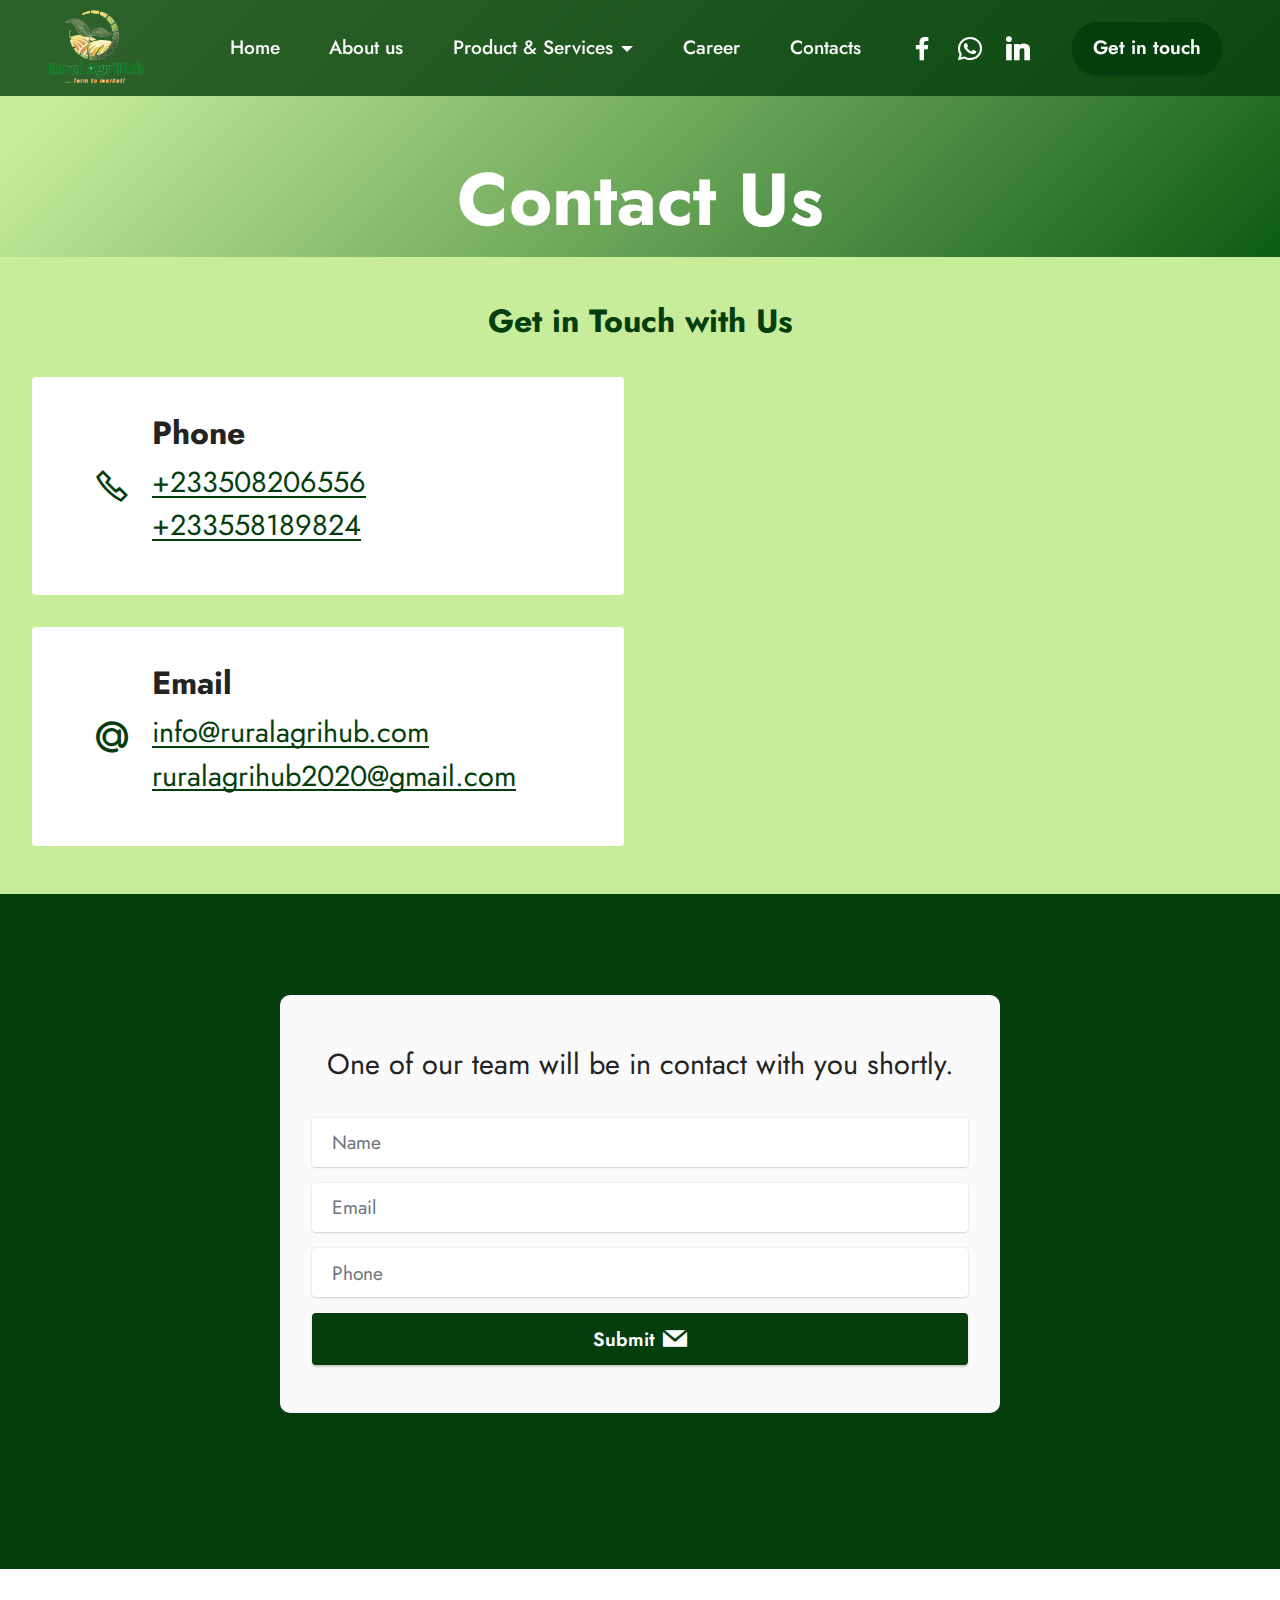
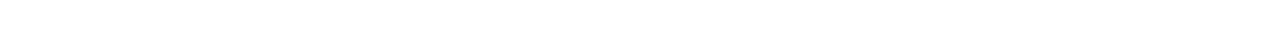
<file: page4.html>
<!DOCTYPE html>
<html  >
<head>
  <!-- Site made with Mobirise Website Builder v5.6.11, https://mobirise.com -->
  <meta charset="UTF-8">
  <meta http-equiv="X-UA-Compatible" content="IE=edge">
  <meta name="generator" content="Mobirise v5.6.11, mobirise.com">
  <meta name="twitter:card" content="summary_large_image"/>
  <meta name="twitter:image:src" content="">
  <meta property="og:image" content="">
  <meta name="twitter:title" content="Contact Us">
  <meta name="viewport" content="width=device-width, initial-scale=1, minimum-scale=1">
  <link rel="shortcut icon" href="assets/images/rural-agrihub-logon-1.png" type="image/x-icon">
  <meta name="description" content="">
  
  
  <title>Contact Us</title>
  <link rel="stylesheet" href="assets/web/assets/mobirise-icons2/mobirise2.css">
  <link rel="stylesheet" href="assets/bootstrap/css/bootstrap.min.css">
  <link rel="stylesheet" href="assets/bootstrap/css/bootstrap-grid.min.css">
  <link rel="stylesheet" href="assets/bootstrap/css/bootstrap-reboot.min.css">
  <link rel="stylesheet" href="assets/animatecss/animate.css">
  <link rel="stylesheet" href="assets/dropdown/css/style.css">
  <link rel="stylesheet" href="assets/socicon/css/styles.css">
  <link rel="stylesheet" href="assets/theme/css/style.css">
  <link rel="preload" href="https://fonts.googleapis.com/css?family=Jost:100,200,300,400,500,600,700,800,900,100i,200i,300i,400i,500i,600i,700i,800i,900i&display=swap" as="style" onload="this.onload=null;this.rel='stylesheet'">
  <noscript><link rel="stylesheet" href="https://fonts.googleapis.com/css?family=Jost:100,200,300,400,500,600,700,800,900,100i,200i,300i,400i,500i,600i,700i,800i,900i&display=swap"></noscript>
  <link rel="preload" as="style" href="assets/mobirise/css/mbr-additional.css"><link rel="stylesheet" href="assets/mobirise/css/mbr-additional.css" type="text/css">
  
  
  
  
</head>
<body>
  
  <section data-bs-version="5.1" class="menu menu1 cid-tdAIpy8GUO" once="menu" id="menu1-m">
    

    <nav class="navbar navbar-dropdown navbar-fixed-top navbar-expand-lg">
        <div class="container-fluid">
            <div class="navbar-brand">
                <span class="navbar-logo">
                    <a href="index.html">
                        <img src="assets/images/rural-agrihub-logon-1.png" alt="logo" style="height: 4.7rem;">
                    </a>
                </span>
                
            </div>
            <button class="navbar-toggler" type="button" data-toggle="collapse" data-bs-toggle="collapse" data-target="#navbarSupportedContent" data-bs-target="#navbarSupportedContent" aria-controls="navbarNavAltMarkup" aria-expanded="false" aria-label="Toggle navigation">
                <div class="hamburger">
                    <span></span>
                    <span></span>
                    <span></span>
                    <span></span>
                </div>
            </button>
            <div class="collapse navbar-collapse" id="navbarSupportedContent">
                <ul class="navbar-nav nav-dropdown" data-app-modern-menu="true"><li class="nav-item"><a class="nav-link link text-white text-primary display-4" href="index.html">Home</a></li><li class="nav-item"><a class="nav-link link text-white text-primary display-4" href="page1.html">
                            About us</a></li>
                    <li class="nav-item dropdown"><a class="nav-link link dropdown-toggle text-white display-4" href="https://mobiri.se" data-toggle="dropdown-submenu" data-bs-toggle="dropdown" data-bs-auto-close="outside" aria-expanded="false">Product &amp; Services</a><div class="dropdown-menu" aria-labelledby="dropdown-540"><a class="dropdown-item text-white text-primary display-4" href="page3.html#features11-s">Farm  Management Consulting</a><a class="show dropdown-item text-white text-primary display-4" href="page3.html#features11-s">&nbsp;Sustainable Rural Development</a><a class="show dropdown-item text-white text-primary display-4" href="page3.html#features11-s">Increase Farmer Yield &amp; Income</a><a class="show dropdown-item text-white text-primary display-4" href="page3.html#features11-s">Value Chain Analysis</a></div></li><li class="nav-item"><a class="nav-link link show text-white text-primary display-4" href="page2.html">Career</a></li>
                    <li class="nav-item"><a class="nav-link link text-white text-primary display-4" href="page4.html">Contacts</a>
                    </li></ul>
                <div class="icons-menu">
                    <a class="iconfont-wrapper" href="https://web.facebook.com/ruralagrihub" target="_blank">
                        <span class="p-2 mbr-iconfont socicon-facebook socicon"></span>
                    </a>
                    <a class="iconfont-wrapper" href="https://wa.me/233508206556">
                        <span class="p-2 mbr-iconfont socicon-whatsapp socicon"></span>
                    </a>
                    <a class="iconfont-wrapper" href="https://www.linkedin.com/company/rural-agrihub-company-ltd/" target="_blank">
                        <span class="p-2 mbr-iconfont socicon-linkedin socicon"></span>
                    </a>
                    
                </div>
                <div class="navbar-buttons mbr-section-btn"><a class="btn btn-primary display-4" href="page4.html">Get in touch</a></div>
            </div>
        </div>
    </nav>
</section>

<section data-bs-version="5.1" class="header18 cid-tdB1h0KcaZ" id="header18-v">

    

    
    

    <div class="align-center container">
        <div class="row justify-content-center">
            <div class="col-12 col-lg-12">
                <h1 class="mbr-section-title mbr-fonts-style mbr-white mb-3 display-1"><strong>Contact Us</strong></h1>
                
                
                
            </div>
        </div>
    </div>
</section>

<section data-bs-version="5.1" class="contacts3 map1 cid-tdImcBEHqo" id="contacts3-15">

    

    
    
    <div class="container-fluid">
        <div class="mbr-section-head">
            
            <h4 class="mbr-section-subtitle mbr-fonts-style align-center mb-0 mt-2 display-5"><strong>Get in Touch with Us</strong></h4>
        </div>
        <div class="row justify-content-center mt-4">
            <div class="card col-12 col-md-6">
                <div class="card-wrapper">
                    <div class="image-wrapper">
                        <span class="mbr-iconfont mobi-mbri-phone mobi-mbri"></span>
                    </div>
                    <div class="text-wrapper">
                        <h6 class="card-title mbr-fonts-style mb-1 display-5">
                            <strong>Phone</strong>
                        </h6>
                        <p class="mbr-text mbr-fonts-style display-7"><a href="tel:+12345678910" class="text-primary">+233508206556</a><br><a href="tel:+12345678910" class="text-primary">+233558189824</a></p>
                    </div>
                </div>
                <div class="card-wrapper">
                    <div class="image-wrapper">
                        <span class="mbr-iconfont socicon-mailru socicon"></span>
                    </div>
                    <div class="text-wrapper">
                        <h6 class="card-title mbr-fonts-style mb-1 display-5">
                            <strong>Email</strong>
                        </h6>
                        <p class="mbr-text mbr-fonts-style display-7">
                            <a href="mailto:info@site.com" class="text-primary">info@ruralagrihub.com</a><br><a href="mailto:info@site.com" class="text-primary">ruralagrihub2020@gmail.com<br></a></p>
                    </div>
                </div>
            </div>
            <div class="map-wrapper col-12 col-md-6">
                <div class="google-map"><iframe frameborder="0" style="border:0" src="https://www.google.com/maps/embed/v1/place?key=AIzaSyCNveGQ9bfpKFwWzQLLftrR9hNiHwdqQG8&amp;q=9.467403, -0.822476" allowfullscreen=""></iframe></div>
            </div>
        </div>
    </div>
</section>

<section data-bs-version="5.1" class="form7 cid-tdB4lhY5sF" id="form7-x">
    
    
    <div class="container-fluid">
        <div class="mbr-section-head">
            <h3 class="mbr-section-title mbr-fonts-style align-center mb-0 display-2">
                <strong>Get in Touch</strong>
            </h3>
            
        </div>
        <div class="row justify-content-center mt-4">
            <div class="col-lg-8 mx-auto mbr-form" data-form-type="formoid">
                <form action="https://mobirise.eu/" method="POST" class="mbr-form form-with-styler mx-auto" data-form-title="Form Name"><input type="hidden" name="email" data-form-email="true" value="anFWnuHT2OTODVD4DQh5itDLlJ5DgetrKQ21JwyIWXIcQ0gcsnKOb2C5/qjMVome4APtmgmRtPK6QK9k3xNeD72+Si8DUSx0KPFLjeqWNo/bAD7+efZAnHkTk1yIw3vx">
                    <p class="mbr-text mbr-fonts-style align-center mb-4 display-7">
                        One of our team will be in contact with you shortly.
                    </p>
                    <div class="row">
                        <div hidden="hidden" data-form-alert="" class="alert alert-success col-12">Thanks for filling out the form!</div>
                        <div hidden="hidden" data-form-alert-danger="" class="alert alert-danger col-12">
                            Oops...! some problem!
                        </div>
                    </div>
                    <div class="dragArea row">
                        <div class="col-lg-12 col-md-12 col-sm-12 form-group mb-3" data-for="name">
                            <input type="text" name="name" placeholder="Name" data-form-field="name" class="form-control" value="" id="name-form7-x">
                        </div>
                        <div class="col-lg-12 col-md-12 col-sm-12 form-group mb-3" data-for="email">
                            <input type="email" name="email" placeholder="Email" data-form-field="email" class="form-control" value="" id="email-form7-x">
                        </div>
                        <div data-for="phone" class="col-lg-12 col-md-12 col-sm-12 form-group mb-3">
                            <input type="tel" name="phone" placeholder="Phone" data-form-field="phone" class="form-control" value="" id="phone-form7-x">
                        </div>
                        <div class="col-auto mbr-section-btn align-center"><button type="submit" class="btn btn-primary display-4"><span class="socicon socicon-mail mbr-iconfont mbr-iconfont-btn"></span>Submit</button></div>
                    </div>
                </form>
            </div>
        </div>
    </div>
</section>

<section data-bs-version="5.1" class="footer3 cid-tdAIpyICXT" once="footers" id="footer3-n">

    

    

    <div class="container-fluid">
        <div class="media-container-row align-center mbr-white">
            <div class="row row-links">
                <ul class="foot-menu">
                    
                    
                    
                    
                    
                <li class="foot-menu-item mbr-fonts-style display-7">
                        <a class="text-white text-primary" href="page1.html" target="_blank">About us</a>
                    </li><li class="foot-menu-item mbr-fonts-style display-7">
                        <a class="text-white text-primary" href="page3.html" target="_blank">Services</a>
                    </li><li class="foot-menu-item mbr-fonts-style display-7">
                        <a class="text-white text-primary" href="page4.html" target="_blank">Contact Us</a>
                    </li><li class="foot-menu-item mbr-fonts-style display-7">
                        <a class="text-white text-primary" href="page2.html" target="_blank">Careers</a>
                    </li><li class="foot-menu-item mbr-fonts-style display-7"><a href="index.html" class="text-white">Home</a></li></ul>
            </div>
            <div class="row social-row">
                <div class="social-list align-right pb-2">
                    
                    
                    
                    
                    
                    
                <div class="soc-item">
                        <a href="https://twitter.com/mobirise" target="_blank">
                            <span class="mbr-iconfont mbr-iconfont-social socicon-whatsapp socicon"></span>
                        </a>
                    </div><div class="soc-item">
                        <a href="https://www.facebook.com/pages/Mobirise/1616226671953247" target="_blank">
                            <span class="mbr-iconfont mbr-iconfont-social socicon-facebook socicon"></span>
                        </a>
                    </div><div class="soc-item">
                        <a href="https://www.youtube.com/c/mobirise" target="_blank">
                            <span class="mbr-iconfont mbr-iconfont-social socicon-linkedin socicon"></span>
                        </a>
                    </div><div class="soc-item">
                        <a href="https://www.youtube.com/c/mobirise" target="_blank">
                            <span class="mbr-iconfont mbr-iconfont-social socicon-instagram socicon"></span>
                        </a>
                    </div></div>
            </div>
            <div class="row row-copirayt">
                <p class="mbr-text mb-0 mbr-fonts-style mbr-white align-center display-7">
                    © Copyright 2022 Rural AgriHub. All Rights Reserved.
                </p>
            </div>
        </div>
    </div>
</section><section class="display-7" style="padding: 0;align-items: center;justify-content: center;flex-wrap: wrap;    align-content: center;display: flex;position: relative;height: 4rem;"><a href="https://mobiri.se/2826491" style="flex: 1 1;height: 4rem;position: absolute;width: 100%;z-index: 1;"><img alt="" style="height: 4rem;" src="[data-uri]"></a><p style="margin: 0;text-align: center;" class="display-7">Built with Mobirise &#8204;</p><a style="z-index:1" href="https://mobirise.com/web-page-maker.html">Free Web Page Creator</a></section><script src="assets/bootstrap/js/bootstrap.bundle.min.js"></script>  <script src="assets/smoothscroll/smooth-scroll.js"></script>  <script src="assets/ytplayer/index.js"></script>  <script src="assets/dropdown/js/navbar-dropdown.js"></script>  <script src="assets/theme/js/script.js"></script>  <script src="assets/formoid/formoid.min.js"></script>  
  
  
 <div id="scrollToTop" class="scrollToTop mbr-arrow-up"><a style="text-align: center;"><i class="mbr-arrow-up-icon mbr-arrow-up-icon-cm cm-icon cm-icon-smallarrow-up"></i></a></div>
    <input name="animation" type="hidden">
  </body>
</html>
</file>
<file: assets/web/assets/mobirise-icons2/mobirise2.css>
@font-face {
  font-family: 'Moririse2';
  font-display: swap;
  src:  url('mobirise2.eot?f2bix4');
  src:  url('mobirise2.eot?f2bix4#iefix') format('embedded-opentype'),
    url('mobirise2.ttf?f2bix4') format('truetype'),
    url('mobirise2.woff?f2bix4') format('woff'),
    url('mobirise2.svg?f2bix4#mobirise2') format('svg');
  font-weight: normal;
  font-style: normal;
}

[class^="mobi-"], [class*=" mobi-"] {
  /* use !important to prevent issues with browser extensions that change fonts */
  font-family: 'Moririse2' !important;
  speak: none;
  font-style: normal;
  font-weight: normal;
  font-variant: normal;
  text-transform: none;
  line-height: 1;

  /* Better Font Rendering =========== */
  -webkit-font-smoothing: antialiased;
  -moz-osx-font-smoothing: grayscale;
}

.mobi-mbri-add-submenu:before {
  content: "\e900";
}
.mobi-mbri-alert:before {
  content: "\e901";
}
.mobi-mbri-align-center:before {
  content: "\e902";
}
.mobi-mbri-align-justify:before {
  content: "\e903";
}
.mobi-mbri-align-left:before {
  content: "\e904";
}
.mobi-mbri-align-right:before {
  content: "\e905";
}
.mobi-mbri-android:before {
  content: "\e906";
}
.mobi-mbri-apple:before {
  content: "\e907";
}
.mobi-mbri-arrow-down:before {
  content: "\e908";
}
.mobi-mbri-arrow-next:before {
  content: "\e909";
}
.mobi-mbri-arrow-prev:before {
  content: "\e90a";
}
.mobi-mbri-arrow-up:before {
  content: "\e90b";
}
.mobi-mbri-bold:before {
  content: "\e90c";
}
.mobi-mbri-bookmark:before {
  content: "\e90d";
}
.mobi-mbri-bootstrap:before {
  content: "\e90e";
}
.mobi-mbri-briefcase:before {
  content: "\e90f";
}
.mobi-mbri-browse:before {
  content: "\e910";
}
.mobi-mbri-bulleted-list:before {
  content: "\e911";
}
.mobi-mbri-calendar:before {
  content: "\e912";
}
.mobi-mbri-camera:before {
  content: "\e913";
}
.mobi-mbri-cart-add:before {
  content: "\e914";
}
.mobi-mbri-cart-full:before {
  content: "\e915";
}
.mobi-mbri-cash:before {
  content: "\e916";
}
.mobi-mbri-change-style:before {
  content: "\e917";
}
.mobi-mbri-chat:before {
  content: "\e918";
}
.mobi-mbri-clock:before {
  content: "\e919";
}
.mobi-mbri-close:before {
  content: "\e91a";
}
.mobi-mbri-cloud:before {
  content: "\e91b";
}
.mobi-mbri-code:before {
  content: "\e91c";
}
.mobi-mbri-contact-form:before {
  content: "\e91d";
}
.mobi-mbri-credit-card:before {
  content: "\e91e";
}
.mobi-mbri-cursor-click:before {
  content: "\e91f";
}
.mobi-mbri-cust-feedback:before {
  content: "\e920";
}
.mobi-mbri-database:before {
  content: "\e921";
}
.mobi-mbri-delivery:before {
  content: "\e922";
}
.mobi-mbri-desktop:before {
  content: "\e923";
}
.mobi-mbri-devices:before {
  content: "\e924";
}
.mobi-mbri-down:before {
  content: "\e925";
}
.mobi-mbri-download-2:before {
  content: "\e926";
}
.mobi-mbri-download:before {
  content: "\e927";
}
.mobi-mbri-drag-n-drop-2:before {
  content: "\e928";
}
.mobi-mbri-drag-n-drop:before {
  content: "\e929";
}
.mobi-mbri-edit-2:before {
  content: "\e92a";
}
.mobi-mbri-edit:before {
  content: "\e92b";
}
.mobi-mbri-error:before {
  content: "\e92c";
}
.mobi-mbri-extension:before {
  content: "\e92d";
}
.mobi-mbri-features:before {
  content: "\e92e";
}
.mobi-mbri-file:before {
  content: "\e92f";
}
.mobi-mbri-flag:before {
  content: "\e930";
}
.mobi-mbri-folder:before {
  content: "\e931";
}
.mobi-mbri-gift:before {
  content: "\e932";
}
.mobi-mbri-github:before {
  content: "\e933";
}
.mobi-mbri-globe-2:before {
  content: "\e934";
}
.mobi-mbri-globe:before {
  content: "\e935";
}
.mobi-mbri-growing-chart:before {
  content: "\e936";
}
.mobi-mbri-hearth:before {
  content: "\e937";
}
.mobi-mbri-help:before {
  content: "\e938";
}
.mobi-mbri-home:before {
  content: "\e939";
}
.mobi-mbri-hot-cup:before {
  content: "\e93a";
}
.mobi-mbri-idea:before {
  content: "\e93b";
}
.mobi-mbri-image-gallery:before {
  content: "\e93c";
}
.mobi-mbri-image-slider:before {
  content: "\e93d";
}
.mobi-mbri-info:before {
  content: "\e93e";
}
.mobi-mbri-italic:before {
  content: "\e93f";
}
.mobi-mbri-key:before {
  content: "\e940";
}
.mobi-mbri-laptop:before {
  content: "\e941";
}
.mobi-mbri-layers:before {
  content: "\e942";
}
.mobi-mbri-left-right:before {
  content: "\e943";
}
.mobi-mbri-left:before {
  content: "\e944";
}
.mobi-mbri-letter:before {
  content: "\e945";
}
.mobi-mbri-like:before {
  content: "\e946";
}
.mobi-mbri-link:before {
  content: "\e947";
}
.mobi-mbri-lock:before {
  content: "\e948";
}
.mobi-mbri-login:before {
  content: "\e949";
}
.mobi-mbri-logout:before {
  content: "\e94a";
}
.mobi-mbri-magic-stick:before {
  content: "\e94b";
}
.mobi-mbri-map-pin:before {
  content: "\e94c";
}
.mobi-mbri-menu:before {
  content: "\e94d";
}
.mobi-mbri-mobile-2:before {
  content: "\e94e";
}
.mobi-mbri-mobile-horizontal:before {
  content: "\e94f";
}
.mobi-mbri-mobile:before {
  content: "\e950";
}
.mobi-mbri-mobirise:before {
  content: "\e951";
}
.mobi-mbri-more-horizontal:before {
  content: "\e952";
}
.mobi-mbri-more-vertical:before {
  content: "\e953";
}
.mobi-mbri-music:before {
  content: "\e954";
}
.mobi-mbri-new-file:before {
  content: "\e955";
}
.mobi-mbri-numbered-list:before {
  content: "\e956";
}
.mobi-mbri-opened-folder:before {
  content: "\e957";
}
.mobi-mbri-pages:before {
  content: "\e958";
}
.mobi-mbri-paper-plane:before {
  content: "\e959";
}
.mobi-mbri-paperclip:before {
  content: "\e95a";
}
.mobi-mbri-phone:before {
  content: "\e95b";
}
.mobi-mbri-photo:before {
  content: "\e95c";
}
.mobi-mbri-photos:before {
  content: "\e95d";
}
.mobi-mbri-pin:before {
  content: "\e95e";
}
.mobi-mbri-play:before {
  content: "\e95f";
}
.mobi-mbri-plus:before {
  content: "\e960";
}
.mobi-mbri-preview:before {
  content: "\e961";
}
.mobi-mbri-print:before {
  content: "\e962";
}
.mobi-mbri-protect:before {
  content: "\e963";
}
.mobi-mbri-question:before {
  content: "\e964";
}
.mobi-mbri-quote-left:before {
  content: "\e965";
}
.mobi-mbri-quote-right:before {
  content: "\e966";
}
.mobi-mbri-redo:before {
  content: "\e967";
}
.mobi-mbri-refresh:before {
  content: "\e968";
}
.mobi-mbri-responsive-2:before {
  content: "\e969";
}
.mobi-mbri-responsive:before {
  content: "\e96a";
}
.mobi-mbri-right:before {
  content: "\e96b";
}
.mobi-mbri-rocket:before {
  content: "\e96c";
}
.mobi-mbri-sad-face:before {
  content: "\e96d";
}
.mobi-mbri-sale:before {
  content: "\e96e";
}
.mobi-mbri-save:before {
  content: "\e96f";
}
.mobi-mbri-search:before {
  content: "\e970";
}
.mobi-mbri-setting-2:before {
  content: "\e971";
}
.mobi-mbri-setting-3:before {
  content: "\e972";
}
.mobi-mbri-setting:before {
  content: "\e973";
}
.mobi-mbri-share:before {
  content: "\e974";
}
.mobi-mbri-shopping-bag:before {
  content: "\e975";
}
.mobi-mbri-shopping-basket:before {
  content: "\e976";
}
.mobi-mbri-shopping-cart:before {
  content: "\e977";
}
.mobi-mbri-sites:before {
  content: "\e978";
}
.mobi-mbri-smile-face:before {
  content: "\e979";
}
.mobi-mbri-speed:before {
  content: "\e97a";
}
.mobi-mbri-star:before {
  content: "\e97b";
}
.mobi-mbri-success:before {
  content: "\e97c";
}
.mobi-mbri-sun:before {
  content: "\e97d";
}
.mobi-mbri-sun2:before {
  content: "\e97e";
}
.mobi-mbri-tablet-vertical:before {
  content: "\e97f";
}
.mobi-mbri-tablet:before {
  content: "\e980";
}
.mobi-mbri-target:before {
  content: "\e981";
}
.mobi-mbri-timer:before {
  content: "\e982";
}
.mobi-mbri-to-ftp:before {
  content: "\e983";
}
.mobi-mbri-to-local-drive:before {
  content: "\e984";
}
.mobi-mbri-touch-swipe:before {
  content: "\e985";
}
.mobi-mbri-touch:before {
  content: "\e986";
}
.mobi-mbri-trash:before {
  content: "\e987";
}
.mobi-mbri-underline:before {
  content: "\e988";
}
.mobi-mbri-undo:before {
  content: "\e989";
}
.mobi-mbri-unlink:before {
  content: "\e98a";
}
.mobi-mbri-unlock:before {
  content: "\e98b";
}
.mobi-mbri-up-down:before {
  content: "\e98c";
}
.mobi-mbri-up:before {
  content: "\e98d";
}
.mobi-mbri-update:before {
  content: "\e98e";
}
.mobi-mbri-upload-2:before {
  content: "\e98f";
}
.mobi-mbri-upload:before {
  content: "\e990";
}
.mobi-mbri-user-2:before {
  content: "\e991";
}
.mobi-mbri-user:before {
  content: "\e992";
}
.mobi-mbri-users:before {
  content: "\e993";
}
.mobi-mbri-video-play:before {
  content: "\e994";
}
.mobi-mbri-video:before {
  content: "\e995";
}
.mobi-mbri-watch:before {
  content: "\e996";
}
.mobi-mbri-website-theme-2:before {
  content: "\e997";
}
.mobi-mbri-website-theme:before {
  content: "\e998";
}
.mobi-mbri-wifi:before {
  content: "\e999";
}
.mobi-mbri-windows:before {
  content: "\e99a";
}
.mobi-mbri-zoom-in:before {
  content: "\e99b";
}
.mobi-mbri-zoom-out:before {
  content: "\e99c";
}
</file>
<file: assets/dropdown/css/style.css>
.navbar-dropdown {
  left: 0;
  padding: 0;
  position: absolute;
  right: 0;
  top: 0;
  transition: all 0.45s ease;
  z-index: 1030;
  background: #282828; }
  .navbar-dropdown .navbar-logo {
    margin-right: 0.8rem;
    transition: margin 0.3s ease-in-out;
    vertical-align: middle; }
    .navbar-dropdown .navbar-logo img {
      height: 3.125rem;
      transition: all 0.3s ease-in-out; }
    .navbar-dropdown .navbar-logo.mbr-iconfont {
      font-size: 3.125rem;
      line-height: 3.125rem; }
  .navbar-dropdown .navbar-caption {
    font-weight: 700;
    white-space: normal;
    vertical-align: -4px;
    line-height: 3.125rem !important; }
    .navbar-dropdown .navbar-caption, .navbar-dropdown .navbar-caption:hover {
      color: inherit;
      text-decoration: none; }
  .navbar-dropdown .mbr-iconfont + .navbar-caption {
    vertical-align: -1px; }
  .navbar-dropdown.navbar-fixed-top {
    position: fixed; }
  .navbar-dropdown .navbar-brand span {
    vertical-align: -4px; }
  .navbar-dropdown.bg-color.transparent {
    background: none; }
  .navbar-dropdown.navbar-short .navbar-brand {
    padding: 0.625rem 0; }
    .navbar-dropdown.navbar-short .navbar-brand span {
      vertical-align: -1px; }
  .navbar-dropdown.navbar-short .navbar-caption {
    line-height: 2.375rem !important;
    vertical-align: -2px; }
  .navbar-dropdown.navbar-short .navbar-logo {
    margin-right: 0.5rem; }
    .navbar-dropdown.navbar-short .navbar-logo img {
      height: 2.375rem; }
    .navbar-dropdown.navbar-short .navbar-logo.mbr-iconfont {
      font-size: 2.375rem;
      line-height: 2.375rem; }
  .navbar-dropdown.navbar-short .mbr-table-cell {
    height: 3.625rem; }
  .navbar-dropdown .navbar-close {
    left: 0.6875rem;
    position: fixed;
    top: 0.75rem;
    z-index: 1000; }
  .navbar-dropdown .hamburger-icon {
    content: "";
    display: inline-block;
    vertical-align: middle;
    width: 16px;
    -webkit-box-shadow: 0 -6px 0 1px #282828,0 0 0 1px #282828,0 6px 0 1px #282828;
    -moz-box-shadow: 0 -6px 0 1px #282828,0 0 0 1px #282828,0 6px 0 1px #282828;
    box-shadow: 0 -6px 0 1px #282828,0 0 0 1px #282828,0 6px 0 1px #282828; }

.dropdown-menu .dropdown-toggle[data-toggle="dropdown-submenu"]::after {
  border-bottom: 0.35em solid transparent;
  border-left: 0.35em solid;
  border-right: 0;
  border-top: 0.35em solid transparent;
  margin-left: 0.3rem; }

.dropdown-menu .dropdown-item:focus {
  outline: 0; }

.nav-dropdown {
  font-size: 0.75rem;
  font-weight: 500;
  height: auto !important; }
  .nav-dropdown .nav-btn {
    padding-left: 1rem; }
  .nav-dropdown .link {
    margin: .667em 1.667em;
    font-weight: 500;
    padding: 0;
    transition: color .2s ease-in-out; }
    .nav-dropdown .link.dropdown-toggle {
      margin-right: 2.583em; }
      .nav-dropdown .link.dropdown-toggle::after {
        margin-left: .25rem;
        border-top: 0.35em solid;
        border-right: 0.35em solid transparent;
        border-left: 0.35em solid transparent;
        border-bottom: 0; }
      .nav-dropdown .link.dropdown-toggle[aria-expanded="true"] {
        margin: 0;
        padding: 0.667em 3.263em  0.667em 1.667em; }
  .nav-dropdown .link::after,
  .nav-dropdown .dropdown-item::after {
    color: inherit; }
  .nav-dropdown .btn {
    font-size: 0.75rem;
    font-weight: 700;
    letter-spacing: 0;
    margin-bottom: 0;
    padding-left: 1.25rem;
    padding-right: 1.25rem; }
  .nav-dropdown .dropdown-menu {
    border-radius: 0;
    border: 0;
    left: 0;
    margin: 0;
    padding-bottom: 1.25rem;
    padding-top: 1.25rem;
    position: relative; }
  .nav-dropdown .dropdown-submenu {
    margin-left: 0.125rem;
    top: 0; }
  .nav-dropdown .dropdown-item {
    font-weight: 500;
    line-height: 2;
    padding: 0.3846em 4.615em 0.3846em 1.5385em;
    position: relative;
    transition: color .2s ease-in-out, background-color .2s ease-in-out; }
    .nav-dropdown .dropdown-item::after {
      margin-top: -0.3077em;
      position: absolute;
      right: 1.1538em;
      top: 50%; }
    .nav-dropdown .dropdown-item:focus, .nav-dropdown .dropdown-item:hover {
      background: none; }

@media (max-width: 767px) {
  .nav-dropdown.navbar-toggleable-sm {
    bottom: 0;
    display: none;
    left: 0;
    overflow-x: hidden;
    position: fixed;
    top: 0;
    transform: translateX(-100%);
    -ms-transform: translateX(-100%);
    -webkit-transform: translateX(-100%);
    width: 18.75rem;
    z-index: 999; } }
.nav-dropdown.navbar-toggleable-xl {
  bottom: 0;
  display: none;
  left: 0;
  overflow-x: hidden;
  position: fixed;
  top: 0;
  transform: translateX(-100%);
  -ms-transform: translateX(-100%);
  -webkit-transform: translateX(-100%);
  width: 18.75rem;
  z-index: 999; }

.nav-dropdown-sm {
  display: block !important;
  overflow-x: hidden;
  overflow: auto;
  padding-top: 3.875rem; }
  .nav-dropdown-sm::after {
    content: "";
    display: block;
    height: 3rem;
    width: 100%; }
  .nav-dropdown-sm.collapse.in ~ .navbar-close {
    display: block !important; }
  .nav-dropdown-sm.collapsing, .nav-dropdown-sm.collapse.in {
    transform: translateX(0);
    -ms-transform: translateX(0);
    -webkit-transform: translateX(0);
    transition: all 0.25s ease-out;
    -webkit-transition: all 0.25s ease-out;
    background: #282828; }
  .nav-dropdown-sm.collapsing[aria-expanded="false"] {
    transform: translateX(-100%);
    -ms-transform: translateX(-100%);
    -webkit-transform: translateX(-100%); }
  .nav-dropdown-sm .nav-item {
    display: block;
    margin-left: 0 !important;
    padding-left: 0; }
  .nav-dropdown-sm .link,
  .nav-dropdown-sm .dropdown-item {
    border-top: 1px dotted rgba(255, 255, 255, 0.1);
    font-size: 0.8125rem;
    line-height: 1.6;
    margin: 0 !important;
    padding: 0.875rem 2.4rem 0.875rem 1.5625rem !important;
    position: relative;
    white-space: normal; }
    .nav-dropdown-sm .link:focus, .nav-dropdown-sm .link:hover,
    .nav-dropdown-sm .dropdown-item:focus,
    .nav-dropdown-sm .dropdown-item:hover {
      background: rgba(0, 0, 0, 0.2) !important;
      color: #c0a375; }
  .nav-dropdown-sm .nav-btn {
    position: relative;
    padding: 1.5625rem 1.5625rem 0 1.5625rem; }
    .nav-dropdown-sm .nav-btn::before {
      border-top: 1px dotted rgba(255, 255, 255, 0.1);
      content: "";
      left: 0;
      position: absolute;
      top: 0;
      width: 100%; }
    .nav-dropdown-sm .nav-btn + .nav-btn {
      padding-top: 0.625rem; }
      .nav-dropdown-sm .nav-btn + .nav-btn::before {
        display: none; }
  .nav-dropdown-sm .btn {
    padding: 0.625rem 0; }
  .nav-dropdown-sm .dropdown-toggle[data-toggle="dropdown-submenu"]::after {
    margin-left: .25rem;
    border-top: 0.35em solid;
    border-right: 0.35em solid transparent;
    border-left: 0.35em solid transparent;
    border-bottom: 0; }
  .nav-dropdown-sm .dropdown-toggle[data-toggle="dropdown-submenu"][aria-expanded="true"]::after {
    border-top: 0;
    border-right: 0.35em solid transparent;
    border-left: 0.35em solid transparent;
    border-bottom: 0.35em solid; }
  .nav-dropdown-sm .dropdown-menu {
    margin: 0;
    padding: 0;
    position: relative;
    top: 0;
    left: 0;
    width: 100%;
    border: 0;
    float: none;
    border-radius: 0;
    background: none; }
  .nav-dropdown-sm .dropdown-submenu {
    left: 100%;
    margin-left: 0.125rem;
    margin-top: -1.25rem;
    top: 0; }

.navbar-toggleable-sm .nav-dropdown .dropdown-menu {
  position: absolute; }

.navbar-toggleable-sm .nav-dropdown .dropdown-submenu {
  left: 100%;
  margin-left: 0.125rem;
  margin-top: -1.25rem;
  top: 0; }

.navbar-toggleable-sm.opened .nav-dropdown .dropdown-menu {
  position: relative; }

.navbar-toggleable-sm.opened .nav-dropdown .dropdown-submenu {
  left: 0;
  margin-left: 00rem;
  margin-top: 0rem;
  top: 0; }

.is-builder .nav-dropdown.collapsing {
  transition: none !important; }
</file>
<file: assets/socicon/css/styles.css>
@charset "UTF-8";

@font-face {
  font-family: 'Socicon';
  src:  url('../fonts/socicon.eot');
  src:  url('../fonts/socicon.eot?#iefix') format('embedded-opentype'),
    url('../fonts/socicon.woff2') format('woff2'),
    url('../fonts/socicon.ttf') format('truetype'),
    url('../fonts/socicon.woff') format('woff'),
    url('../fonts/socicon.svg#socicon') format('svg');
  font-weight: normal;
  font-style: normal;
  font-display: swap;
}

[data-icon]:before {
  font-family: "socicon" !important;
  content: attr(data-icon);
  font-style: normal !important;
  font-weight: normal !important;
  font-variant: normal !important;
  text-transform: none !important;
  speak: none;
  line-height: 1;
  -webkit-font-smoothing: antialiased;
  -moz-osx-font-smoothing: grayscale;
}

[class^="socicon-"], [class*=" socicon-"] {
  /* use !important to prevent issues with browser extensions that change fonts */
  font-family: 'Socicon' !important;
  speak: none;
  font-style: normal;
  font-weight: normal;
  font-variant: normal;
  text-transform: none;
  line-height: 1;

  /* Better Font Rendering =========== */
  -webkit-font-smoothing: antialiased;
  -moz-osx-font-smoothing: grayscale;
}

.socicon-eitaa:before {
  content: "\e97c";
}
.socicon-soroush:before {
  content: "\e97d";
}
.socicon-bale:before {
  content: "\e97e";
}
.socicon-zazzle:before {
  content: "\e97b";
}
.socicon-society6:before {
  content: "\e97a";
}
.socicon-redbubble:before {
  content: "\e979";
}
.socicon-avvo:before {
  content: "\e978";
}
.socicon-stitcher:before {
  content: "\e977";
}
.socicon-googlehangouts:before {
  content: "\e974";
}
.socicon-dlive:before {
  content: "\e975";
}
.socicon-vsco:before {
  content: "\e976";
}
.socicon-flipboard:before {
  content: "\e973";
}
.socicon-ubuntu:before {
  content: "\e958";
}
.socicon-artstation:before {
  content: "\e959";
}
.socicon-invision:before {
  content: "\e95a";
}
.socicon-torial:before {
  content: "\e95b";
}
.socicon-collectorz:before {
  content: "\e95c";
}
.socicon-seenthis:before {
  content: "\e95d";
}
.socicon-googleplaymusic:before {
  content: "\e95e";
}
.socicon-debian:before {
  content: "\e95f";
}
.socicon-filmfreeway:before {
  content: "\e960";
}
.socicon-gnome:before {
  content: "\e961";
}
.socicon-itchio:before {
  content: "\e962";
}
.socicon-jamendo:before {
  content: "\e963";
}
.socicon-mix:before {
  content: "\e964";
}
.socicon-sharepoint:before {
  content: "\e965";
}
.socicon-tinder:before {
  content: "\e966";
}
.socicon-windguru:before {
  content: "\e967";
}
.socicon-cdbaby:before {
  content: "\e968";
}
.socicon-elementaryos:before {
  content: "\e969";
}
.socicon-stage32:before {
  content: "\e96a";
}
.socicon-tiktok:before {
  content: "\e96b";
}
.socicon-gitter:before {
  content: "\e96c";
}
.socicon-letterboxd:before {
  content: "\e96d";
}
.socicon-threema:before {
  content: "\e96e";
}
.socicon-splice:before {
  content: "\e96f";
}
.socicon-metapop:before {
  content: "\e970";
}
.socicon-naver:before {
  content: "\e971";
}
.socicon-remote:before {
  content: "\e972";
}
.socicon-internet:before {
  content: "\e957";
}
.socicon-moddb:before {
  content: "\e94b";
}
.socicon-indiedb:before {
  content: "\e94c";
}
.socicon-traxsource:before {
  content: "\e94d";
}
.socicon-gamefor:before {
  content: "\e94e";
}
.socicon-pixiv:before {
  content: "\e94f";
}
.socicon-myanimelist:before {
  content: "\e950";
}
.socicon-blackberry:before {
  content: "\e951";
}
.socicon-wickr:before {
  content: "\e952";
}
.socicon-spip:before {
  content: "\e953";
}
.socicon-napster:before {
  content: "\e954";
}
.socicon-beatport:before {
  content: "\e955";
}
.socicon-hackerone:before {
  content: "\e956";
}
.socicon-hackernews:before {
  content: "\e946";
}
.socicon-smashwords:before {
  content: "\e947";
}
.socicon-kobo:before {
  content: "\e948";
}
.socicon-bookbub:before {
  content: "\e949";
}
.socicon-mailru:before {
  content: "\e94a";
}
.socicon-gitlab:before {
  content: "\e945";
}
.socicon-instructables:before {
  content: "\e944";
}
.socicon-portfolio:before {
  content: "\e943";
}
.socicon-codered:before {
  content: "\e940";
}
.socicon-origin:before {
  content: "\e941";
}
.socicon-nextdoor:before {
  content: "\e942";
}
.socicon-udemy:before {
  content: "\e93f";
}
.socicon-livemaster:before {
  content: "\e93e";
}
.socicon-crunchbase:before {
  content: "\e93b";
}
.socicon-homefy:before {
  content: "\e93c";
}
.socicon-calendly:before {
  content: "\e93d";
}
.socicon-realtor:before {
  content: "\e90f";
}
.socicon-tidal:before {
  content: "\e910";
}
.socicon-qobuz:before {
  content: "\e911";
}
.socicon-natgeo:before {
  content: "\e912";
}
.socicon-mastodon:before {
  content: "\e913";
}
.socicon-unsplash:before {
  content: "\e914";
}
.socicon-homeadvisor:before {
  content: "\e915";
}
.socicon-angieslist:before {
  content: "\e916";
}
.socicon-codepen:before {
  content: "\e917";
}
.socicon-slack:before {
  content: "\e918";
}
.socicon-openaigym:before {
  content: "\e919";
}
.socicon-logmein:before {
  content: "\e91a";
}
.socicon-fiverr:before {
  content: "\e91b";
}
.socicon-gotomeeting:before {
  content: "\e91c";
}
.socicon-aliexpress:before {
  content: "\e91d";
}
.socicon-guru:before {
  content: "\e91e";
}
.socicon-appstore:before {
  content: "\e91f";
}
.socicon-homes:before {
  content: "\e920";
}
.socicon-zoom:before {
  content: "\e921";
}
.socicon-alibaba:before {
  content: "\e922";
}
.socicon-craigslist:before {
  content: "\e923";
}
.socicon-wix:before {
  content: "\e924";
}
.socicon-redfin:before {
  content: "\e925";
}
.socicon-googlecalendar:before {
  content: "\e926";
}
.socicon-shopify:before {
  content: "\e927";
}
.socicon-freelancer:before {
  content: "\e928";
}
.socicon-seedrs:before {
  content: "\e929";
}
.socicon-bing:before {
  content: "\e92a";
}
.socicon-doodle:before {
  content: "\e92b";
}
.socicon-bonanza:before {
  content: "\e92c";
}
.socicon-squarespace:before {
  content: "\e92d";
}
.socicon-toptal:before {
  content: "\e92e";
}
.socicon-gust:before {
  content: "\e92f";
}
.socicon-ask:before {
  content: "\e930";
}
.socicon-trulia:before {
  content: "\e931";
}
.socicon-loomly:before {
  content: "\e932";
}
.socicon-ghost:before {
  content: "\e933";
}
.socicon-upwork:before {
  content: "\e934";
}
.socicon-fundable:before {
  content: "\e935";
}
.socicon-booking:before {
  content: "\e936";
}
.socicon-googlemaps:before {
  content: "\e937";
}
.socicon-zillow:before {
  content: "\e938";
}
.socicon-niconico:before {
  content: "\e939";
}
.socicon-toneden:before {
  content: "\e93a";
}
.socicon-augment:before {
  content: "\e908";
}
.socicon-bitbucket:before {
  content: "\e909";
}
.socicon-fyuse:before {
  content: "\e90a";
}
.socicon-yt-gaming:before {
  content: "\e90b";
}
.socicon-sketchfab:before {
  content: "\e90c";
}
.socicon-mobcrush:before {
  content: "\e90d";
}
.socicon-microsoft:before {
  content: "\e90e";
}
.socicon-pandora:before {
  content: "\e907";
}
.socicon-messenger:before {
  content: "\e906";
}
.socicon-gamewisp:before {
  content: "\e905";
}
.socicon-bloglovin:before {
  content: "\e904";
}
.socicon-tunein:before {
  content: "\e903";
}
.socicon-gamejolt:before {
  content: "\e901";
}
.socicon-trello:before {
  content: "\e902";
}
.socicon-spreadshirt:before {
  content: "\e900";
}
.socicon-500px:before {
  content: "\e000";
}
.socicon-8tracks:before {
  content: "\e001";
}
.socicon-airbnb:before {
  content: "\e002";
}
.socicon-alliance:before {
  content: "\e003";
}
.socicon-amazon:before {
  content: "\e004";
}
.socicon-amplement:before {
  content: "\e005";
}
.socicon-android:before {
  content: "\e006";
}
.socicon-angellist:before {
  content: "\e007";
}
.socicon-apple:before {
  content: "\e008";
}
.socicon-appnet:before {
  content: "\e009";
}
.socicon-baidu:before {
  content: "\e00a";
}
.socicon-bandcamp:before {
  content: "\e00b";
}
.socicon-battlenet:before {
  content: "\e00c";
}
.socicon-mixer:before {
  content: "\e00d";
}
.socicon-bebee:before {
  content: "\e00e";
}
.socicon-bebo:before {
  content: "\e00f";
}
.socicon-behance:before {
  content: "\e010";
}
.socicon-blizzard:before {
  content: "\e011";
}
.socicon-blogger:before {
  content: "\e012";
}
.socicon-buffer:before {
  content: "\e013";
}
.socicon-chrome:before {
  content: "\e014";
}
.socicon-coderwall:before {
  content: "\e015";
}
.socicon-curse:before {
  content: "\e016";
}
.socicon-dailymotion:before {
  content: "\e017";
}
.socicon-deezer:before {
  content: "\e018";
}
.socicon-delicious:before {
  content: "\e019";
}
.socicon-deviantart:before {
  content: "\e01a";
}
.socicon-diablo:before {
  content: "\e01b";
}
.socicon-digg:before {
  content: "\e01c";
}
.socicon-discord:before {
  content: "\e01d";
}
.socicon-disqus:before {
  content: "\e01e";
}
.socicon-douban:before {
  content: "\e01f";
}
.socicon-draugiem:before {
  content: "\e020";
}
.socicon-dribbble:before {
  content: "\e021";
}
.socicon-drupal:before {
  content: "\e022";
}
.socicon-ebay:before {
  content: "\e023";
}
.socicon-ello:before {
  content: "\e024";
}
.socicon-endomodo:before {
  content: "\e025";
}
.socicon-envato:before {
  content: "\e026";
}
.socicon-etsy:before {
  content: "\e027";
}
.socicon-facebook:before {
  content: "\e028";
}
.socicon-feedburner:before {
  content: "\e029";
}
.socicon-filmweb:before {
  content: "\e02a";
}
.socicon-firefox:before {
  content: "\e02b";
}
.socicon-flattr:before {
  content: "\e02c";
}
.socicon-flickr:before {
  content: "\e02d";
}
.socicon-formulr:before {
  content: "\e02e";
}
.socicon-forrst:before {
  content: "\e02f";
}
.socicon-foursquare:before {
  content: "\e030";
}
.socicon-friendfeed:before {
  content: "\e031";
}
.socicon-github:before {
  content: "\e032";
}
.socicon-goodreads:before {
  content: "\e033";
}
.socicon-google:before {
  content: "\e034";
}
.socicon-googlescholar:before {
  content: "\e035";
}
.socicon-googlegroups:before {
  content: "\e036";
}
.socicon-googlephotos:before {
  content: "\e037";
}
.socicon-googleplus:before {
  content: "\e038";
}
.socicon-grooveshark:before {
  content: "\e039";
}
.socicon-hackerrank:before {
  content: "\e03a";
}
.socicon-hearthstone:before {
  content: "\e03b";
}
.socicon-hellocoton:before {
  content: "\e03c";
}
.socicon-heroes:before {
  content: "\e03d";
}
.socicon-smashcast:before {
  content: "\e03e";
}
.socicon-horde:before {
  content: "\e03f";
}
.socicon-houzz:before {
  content: "\e040";
}
.socicon-icq:before {
  content: "\e041";
}
.socicon-identica:before {
  content: "\e042";
}
.socicon-imdb:before {
  content: "\e043";
}
.socicon-instagram:before {
  content: "\e044";
}
.socicon-issuu:before {
  content: "\e045";
}
.socicon-istock:before {
  content: "\e046";
}
.socicon-itunes:before {
  content: "\e047";
}
.socicon-keybase:before {
  content: "\e048";
}
.socicon-lanyrd:before {
  content: "\e049";
}
.socicon-lastfm:before {
  content: "\e04a";
}
.socicon-line:before {
  content: "\e04b";
}
.socicon-linkedin:before {
  content: "\e04c";
}
.socicon-livejournal:before {
  content: "\e04d";
}
.socicon-lyft:before {
  content: "\e04e";
}
.socicon-macos:before {
  content: "\e04f";
}
.socicon-mail:before {
  content: "\e050";
}
.socicon-medium:before {
  content: "\e051";
}
.socicon-meetup:before {
  content: "\e052";
}
.socicon-mixcloud:before {
  content: "\e053";
}
.socicon-modelmayhem:before {
  content: "\e054";
}
.socicon-mumble:before {
  content: "\e055";
}
.socicon-myspace:before {
  content: "\e056";
}
.socicon-newsvine:before {
  content: "\e057";
}
.socicon-nintendo:before {
  content: "\e058";
}
.socicon-npm:before {
  content: "\e059";
}
.socicon-odnoklassniki:before {
  content: "\e05a";
}
.socicon-openid:before {
  content: "\e05b";
}
.socicon-opera:before {
  content: "\e05c";
}
.socicon-outlook:before {
  content: "\e05d";
}
.socicon-overwatch:before {
  content: "\e05e";
}
.socicon-patreon:before {
  content: "\e05f";
}
.socicon-paypal:before {
  content: "\e060";
}
.socicon-periscope:before {
  content: "\e061";
}
.socicon-persona:before {
  content: "\e062";
}
.socicon-pinterest:before {
  content: "\e063";
}
.socicon-play:before {
  content: "\e064";
}
.socicon-player:before {
  content: "\e065";
}
.socicon-playstation:before {
  content: "\e066";
}
.socicon-pocket:before {
  content: "\e067";
}
.socicon-qq:before {
  content: "\e068";
}
.socicon-quora:before {
  content: "\e069";
}
.socicon-raidcall:before {
  content: "\e06a";
}
.socicon-ravelry:before {
  content: "\e06b";
}
.socicon-reddit:before {
  content: "\e06c";
}
.socicon-renren:before {
  content: "\e06d";
}
.socicon-researchgate:before {
  content: "\e06e";
}
.socicon-residentadvisor:before {
  content: "\e06f";
}
.socicon-reverbnation:before {
  content: "\e070";
}
.socicon-rss:before {
  content: "\e071";
}
.socicon-sharethis:before {
  content: "\e072";
}
.socicon-skype:before {
  content: "\e073";
}
.socicon-slideshare:before {
  content: "\e074";
}
.socicon-smugmug:before {
  content: "\e075";
}
.socicon-snapchat:before {
  content: "\e076";
}
.socicon-songkick:before {
  content: "\e077";
}
.socicon-soundcloud:before {
  content: "\e078";
}
.socicon-spotify:before {
  content: "\e079";
}
.socicon-stackexchange:before {
  content: "\e07a";
}
.socicon-stackoverflow:before {
  content: "\e07b";
}
.socicon-starcraft:before {
  content: "\e07c";
}
.socicon-stayfriends:before {
  content: "\e07d";
}
.socicon-steam:before {
  content: "\e07e";
}
.socicon-storehouse:before {
  content: "\e07f";
}
.socicon-strava:before {
  content: "\e080";
}
.socicon-streamjar:before {
  content: "\e081";
}
.socicon-stumbleupon:before {
  content: "\e082";
}
.socicon-swarm:before {
  content: "\e083";
}
.socicon-teamspeak:before {
  content: "\e084";
}
.socicon-teamviewer:before {
  content: "\e085";
}
.socicon-technorati:before {
  content: "\e086";
}
.socicon-telegram:before {
  content: "\e087";
}
.socicon-tripadvisor:before {
  content: "\e088";
}
.socicon-tripit:before {
  content: "\e089";
}
.socicon-triplej:before {
  content: "\e08a";
}
.socicon-tumblr:before {
  content: "\e08b";
}
.socicon-twitch:before {
  content: "\e08c";
}
.socicon-twitter:before {
  content: "\e08d";
}
.socicon-uber:before {
  content: "\e08e";
}
.socicon-ventrilo:before {
  content: "\e08f";
}
.socicon-viadeo:before {
  content: "\e090";
}
.socicon-viber:before {
  content: "\e091";
}
.socicon-viewbug:before {
  content: "\e092";
}
.socicon-vimeo:before {
  content: "\e093";
}
.socicon-vine:before {
  content: "\e094";
}
.socicon-vkontakte:before {
  content: "\e095";
}
.socicon-warcraft:before {
  content: "\e096";
}
.socicon-wechat:before {
  content: "\e097";
}
.socicon-weibo:before {
  content: "\e098";
}
.socicon-whatsapp:before {
  content: "\e099";
}
.socicon-wikipedia:before {
  content: "\e09a";
}
.socicon-windows:before {
  content: "\e09b";
}
.socicon-wordpress:before {
  content: "\e09c";
}
.socicon-wykop:before {
  content: "\e09d";
}
.socicon-xbox:before {
  content: "\e09e";
}
.socicon-xing:before {
  content: "\e09f";
}
.socicon-yahoo:before {
  content: "\e0a0";
}
.socicon-yammer:before {
  content: "\e0a1";
}
.socicon-yandex:before {
  content: "\e0a2";
}
.socicon-yelp:before {
  content: "\e0a3";
}
.socicon-younow:before {
  content: "\e0a4";
}
.socicon-youtube:before {
  content: "\e0a5";
}
.socicon-zapier:before {
  content: "\e0a6";
}
.socicon-zerply:before {
  content: "\e0a7";
}
.socicon-zomato:before {
  content: "\e0a8";
}
.socicon-zynga:before {
  content: "\e0a9";
}
</file>
<file: assets/theme/css/style.css>
@charset "UTF-8";
section {
  background-color: #ffffff;
}

body {
  font-style: normal;
  line-height: 1.5;
  font-weight: 400;
  color: #232323;
  position: relative;
}

button {
  background-color: transparent;
  border-color: transparent;
}

section,
.container,
.container-fluid {
  position: relative;
  word-wrap: break-word;
}

a.mbr-iconfont:hover {
  text-decoration: none;
}

.article .lead p,
.article .lead ul,
.article .lead ol,
.article .lead pre,
.article .lead blockquote {
  margin-bottom: 0;
}

a {
  font-style: normal;
  font-weight: 400;
  cursor: pointer;
}
a, a:hover {
  text-decoration: none;
}

.mbr-section-title {
  font-style: normal;
  line-height: 1.3;
}

.mbr-section-subtitle {
  line-height: 1.3;
}

.mbr-text {
  font-style: normal;
  line-height: 1.7;
}

h1,
h2,
h3,
h4,
h5,
h6,
.display-1,
.display-2,
.display-4,
.display-5,
.display-7,
span,
p,
a {
  line-height: 1;
  word-break: break-word;
  word-wrap: break-word;
  font-weight: 400;
}

b,
strong {
  font-weight: bold;
}

input:-webkit-autofill, input:-webkit-autofill:hover, input:-webkit-autofill:focus, input:-webkit-autofill:active {
  transition-delay: 9999s;
  -webkit-transition-property: background-color, color;
  transition-property: background-color, color;
}

textarea[type=hidden] {
  display: none;
}

section {
  background-position: 50% 50%;
  background-repeat: no-repeat;
  background-size: cover;
}
section .mbr-background-video,
section .mbr-background-video-preview {
  position: absolute;
  bottom: 0;
  left: 0;
  right: 0;
  top: 0;
}

.hidden {
  visibility: hidden;
}

.mbr-z-index20 {
  z-index: 20;
}

/*! Base colors */
.mbr-white {
  color: #ffffff;
}

.mbr-black {
  color: #111111;
}

.mbr-bg-white {
  background-color: #ffffff;
}

.mbr-bg-black {
  background-color: #000000;
}

/*! Text-aligns */
.align-left {
  text-align: left;
}

.align-center {
  text-align: center;
}

.align-right {
  text-align: right;
}

/*! Font-weight  */
.mbr-light {
  font-weight: 300;
}

.mbr-regular {
  font-weight: 400;
}

.mbr-semibold {
  font-weight: 500;
}

.mbr-bold {
  font-weight: 700;
}

/*! Media  */
.media-content {
  flex-basis: 100%;
}

.media-container-row {
  display: flex;
  flex-direction: row;
  flex-wrap: wrap;
  justify-content: center;
  align-content: center;
  align-items: start;
}
.media-container-row .media-size-item {
  width: 400px;
}

.media-container-column {
  display: flex;
  flex-direction: column;
  flex-wrap: wrap;
  justify-content: center;
  align-content: center;
  align-items: stretch;
}
.media-container-column > * {
  width: 100%;
}

@media (min-width: 992px) {
  .media-container-row {
    flex-wrap: nowrap;
  }
}
figure {
  margin-bottom: 0;
  overflow: hidden;
}

figure[mbr-media-size] {
  transition: width 0.1s;
}

img,
iframe {
  display: block;
  width: 100%;
}

.card {
  background-color: transparent;
  border: none;
}

.card-box {
  width: 100%;
}

.card-img {
  text-align: center;
  flex-shrink: 0;
  -webkit-flex-shrink: 0;
}

.media {
  max-width: 100%;
  margin: 0 auto;
}

.mbr-figure {
  align-self: center;
}

.media-container > div {
  max-width: 100%;
}

.mbr-figure img,
.card-img img {
  width: 100%;
}

@media (max-width: 991px) {
  .media-size-item {
    width: auto !important;
  }

  .media {
    width: auto;
  }

  .mbr-figure {
    width: 100% !important;
  }
}
/*! Buttons */
.mbr-section-btn {
  margin-left: -0.6rem;
  margin-right: -0.6rem;
  font-size: 0;
}

.btn {
  font-weight: 600;
  border-width: 1px;
  font-style: normal;
  margin: 0.6rem 0.6rem;
  white-space: normal;
  transition: all 0.2s ease-in-out;
  display: inline-flex;
  align-items: center;
  justify-content: center;
  word-break: break-word;
}

.btn-sm {
  font-weight: 600;
  letter-spacing: 0px;
  transition: all 0.3s ease-in-out;
}

.btn-md {
  font-weight: 600;
  letter-spacing: 0px;
  transition: all 0.3s ease-in-out;
}

.btn-lg {
  font-weight: 600;
  letter-spacing: 0px;
  transition: all 0.3s ease-in-out;
}

.btn-form {
  margin: 0;
}
.btn-form:hover {
  cursor: pointer;
}

nav .mbr-section-btn {
  margin-left: 0rem;
  margin-right: 0rem;
}

/*! Btn icon margin */
.btn .mbr-iconfont,
.btn.btn-sm .mbr-iconfont {
  order: 1;
  cursor: pointer;
  margin-left: 0.5rem;
  vertical-align: sub;
}

.btn.btn-md .mbr-iconfont,
.btn.btn-md .mbr-iconfont {
  margin-left: 0.8rem;
}

.mbr-regular {
  font-weight: 400;
}

.mbr-semibold {
  font-weight: 500;
}

.mbr-bold {
  font-weight: 700;
}

[type=submit] {
  -webkit-appearance: none;
}

/*! Full-screen */
.mbr-fullscreen .mbr-overlay {
  min-height: 100vh;
}

.mbr-fullscreen {
  display: flex;
  display: -moz-flex;
  display: -ms-flex;
  display: -o-flex;
  align-items: center;
  min-height: 100vh;
  padding-top: 3rem;
  padding-bottom: 3rem;
}

/*! Map */
.map {
  height: 25rem;
  position: relative;
}
.map iframe {
  width: 100%;
  height: 100%;
}

/*! Scroll to top arrow */
.mbr-arrow-up {
  bottom: 25px;
  right: 90px;
  position: fixed;
  text-align: right;
  z-index: 5000;
  color: #ffffff;
  font-size: 22px;
}

.mbr-arrow-up a {
  background: rgba(0, 0, 0, 0.2);
  border-radius: 50%;
  color: #fff;
  display: inline-block;
  height: 60px;
  width: 60px;
  border: 2px solid #fff;
  outline-style: none !important;
  position: relative;
  text-decoration: none;
  transition: all 0.3s ease-in-out;
  cursor: pointer;
  text-align: center;
}
.mbr-arrow-up a:hover {
  background-color: rgba(0, 0, 0, 0.4);
}
.mbr-arrow-up a i {
  line-height: 60px;
}

.mbr-arrow-up-icon {
  display: block;
  color: #fff;
}

.mbr-arrow-up-icon::before {
  content: "›";
  display: inline-block;
  font-family: serif;
  font-size: 22px;
  line-height: 1;
  font-style: normal;
  position: relative;
  top: 6px;
  left: -4px;
  transform: rotate(-90deg);
}

/*! Arrow Down */
.mbr-arrow {
  position: absolute;
  bottom: 45px;
  left: 50%;
  width: 60px;
  height: 60px;
  cursor: pointer;
  background-color: rgba(80, 80, 80, 0.5);
  border-radius: 50%;
  transform: translateX(-50%);
}
@media (max-width: 767px) {
  .mbr-arrow {
    display: none;
  }
}
.mbr-arrow > a {
  display: inline-block;
  text-decoration: none;
  outline-style: none;
  -webkit-animation: arrowdown 1.7s ease-in-out infinite;
          animation: arrowdown 1.7s ease-in-out infinite;
  color: #ffffff;
}
.mbr-arrow > a > i {
  position: absolute;
  top: -2px;
  left: 15px;
  font-size: 2rem;
}

#scrollToTop a i::before {
  content: "";
  position: absolute;
  display: block;
  border-bottom: 2.5px solid #fff;
  border-left: 2.5px solid #fff;
  width: 27.8%;
  height: 27.8%;
  left: 50%;
  top: 51%;
  transform: translateY(-30%) translateX(-50%) rotate(135deg);
}

@keyframes arrowdown {
  0% {
    transform: translateY(0px);
  }
  50% {
    transform: translateY(-5px);
  }
  100% {
    transform: translateY(0px);
  }
}
@-webkit-keyframes arrowdown {
  0% {
    transform: translateY(0px);
  }
  50% {
    transform: translateY(-5px);
  }
  100% {
    transform: translateY(0px);
  }
}
@media (max-width: 500px) {
  .mbr-arrow-up {
    left: 0;
    right: 0;
    text-align: center;
  }
}
/*Gradients animation*/
@keyframes gradient-animation {
  from {
    background-position: 0% 100%;
    -webkit-animation-timing-function: ease-in-out;
            animation-timing-function: ease-in-out;
  }
  to {
    background-position: 100% 0%;
    -webkit-animation-timing-function: ease-in-out;
            animation-timing-function: ease-in-out;
  }
}
@-webkit-keyframes gradient-animation {
  from {
    background-position: 0% 100%;
    -webkit-animation-timing-function: ease-in-out;
            animation-timing-function: ease-in-out;
  }
  to {
    background-position: 100% 0%;
    -webkit-animation-timing-function: ease-in-out;
            animation-timing-function: ease-in-out;
  }
}
.bg-gradient {
  background-size: 200% 200%;
  animation: gradient-animation 5s infinite alternate;
  -webkit-animation: gradient-animation 5s infinite alternate;
}

.menu .navbar-brand {
  display: -webkit-flex;
}
.menu .navbar-brand span {
  display: flex;
  display: -webkit-flex;
}
.menu .navbar-brand .navbar-caption-wrap {
  display: -webkit-flex;
}
.menu .navbar-brand .navbar-logo img {
  display: -webkit-flex;
  width: auto;
}
@media (min-width: 768px) and (max-width: 991px) {
  .menu .navbar-toggleable-sm .navbar-nav {
    display: -ms-flexbox;
  }
}
@media (max-width: 991px) {
  .menu .navbar-collapse {
    max-height: 93.5vh;
  }
  .menu .navbar-collapse.show {
    overflow: auto;
  }
}
@media (min-width: 992px) {
  .menu .navbar-nav.nav-dropdown {
    display: -webkit-flex;
  }
  .menu .navbar-toggleable-sm .navbar-collapse {
    display: -webkit-flex !important;
  }
  .menu .collapsed .navbar-collapse {
    max-height: 93.5vh;
  }
  .menu .collapsed .navbar-collapse.show {
    overflow: auto;
  }
}
@media (max-width: 767px) {
  .menu .navbar-collapse {
    max-height: 80vh;
  }
}

.nav-link .mbr-iconfont {
  margin-right: 0.5rem;
}

.navbar {
  display: -webkit-flex;
  -webkit-flex-wrap: wrap;
  -webkit-align-items: center;
  -webkit-justify-content: space-between;
}

.navbar-collapse {
  -webkit-flex-basis: 100%;
  -webkit-flex-grow: 1;
  -webkit-align-items: center;
}

.nav-dropdown .link {
  padding: 0.667em 1.667em !important;
  margin: 0 !important;
}

.nav {
  display: -webkit-flex;
  -webkit-flex-wrap: wrap;
}

.row {
  display: -webkit-flex;
  -webkit-flex-wrap: wrap;
}

.justify-content-center {
  -webkit-justify-content: center;
}

.form-inline {
  display: -webkit-flex;
}

.card-wrapper {
  -webkit-flex: 1;
}

.carousel-control {
  z-index: 10;
  display: -webkit-flex;
}

.carousel-controls {
  display: -webkit-flex;
}

.media {
  display: -webkit-flex;
}

.form-group:focus {
  outline: none;
}

.jq-selectbox__select {
  padding: 7px 0;
  position: relative;
}

.jq-selectbox__dropdown {
  overflow: hidden;
  border-radius: 10px;
  position: absolute;
  top: 100%;
  left: 0 !important;
  width: 100% !important;
}

.jq-selectbox__trigger-arrow {
  right: 0;
  transform: translateY(-50%);
}

.jq-selectbox li {
  padding: 1.07em 0.5em;
}

input[type=range] {
  padding-left: 0 !important;
  padding-right: 0 !important;
}

.modal-dialog,
.modal-content {
  height: 100%;
}

.modal-dialog .carousel-inner {
  height: calc(100vh - 1.75rem);
}
@media (max-width: 575px) {
  .modal-dialog .carousel-inner {
    height: calc(100vh - 1rem);
  }
}

.carousel-item {
  text-align: center;
}

.carousel-item img {
  margin: auto;
}

.navbar-toggler {
  align-self: flex-start;
  padding: 0.25rem 0.75rem;
  font-size: 1.25rem;
  line-height: 1;
  background: transparent;
  border: 1px solid transparent;
  border-radius: 0.25rem;
}

.navbar-toggler:focus,
.navbar-toggler:hover {
  text-decoration: none;
  box-shadow: none;
}

.navbar-toggler-icon {
  display: inline-block;
  width: 1.5em;
  height: 1.5em;
  vertical-align: middle;
  content: "";
  background: no-repeat center center;
  background-size: 100% 100%;
}

.navbar-toggler-left {
  position: absolute;
  left: 1rem;
}

.navbar-toggler-right {
  position: absolute;
  right: 1rem;
}

.card-img {
  width: auto;
}

.menu .navbar.collapsed:not(.beta-menu) {
  flex-direction: column;
}

.carousel-item.active,
.carousel-item-next,
.carousel-item-prev {
  display: flex;
}

.note-air-layout .dropup .dropdown-menu,
.note-air-layout .navbar-fixed-bottom .dropdown .dropdown-menu {
  bottom: initial !important;
}

html,
body {
  height: auto;
  min-height: 100vh;
}

.dropup .dropdown-toggle::after {
  display: none;
}

.form-asterisk {
  font-family: initial;
  position: absolute;
  top: -2px;
  font-weight: normal;
}

.form-control-label {
  position: relative;
  cursor: pointer;
  margin-bottom: 0.357em;
  padding: 0;
}

.alert {
  color: #ffffff;
  border-radius: 0;
  border: 0;
  font-size: 1.1rem;
  line-height: 1.5;
  margin-bottom: 1.875rem;
  padding: 1.25rem;
  position: relative;
  text-align: center;
}
.alert.alert-form::after {
  background-color: inherit;
  bottom: -7px;
  content: "";
  display: block;
  height: 14px;
  left: 50%;
  margin-left: -7px;
  position: absolute;
  transform: rotate(45deg);
  width: 14px;
}

.form-control {
  background-color: #ffffff;
  background-clip: border-box;
  color: #232323;
  line-height: 1rem !important;
  height: auto;
  padding: 0.6rem 1.2rem;
  transition: border-color 0.25s ease 0s;
  border: 1px solid transparent !important;
  border-radius: 4px;
  box-shadow: rgba(0, 0, 0, 0.07) 0px 1px 1px 0px, rgba(0, 0, 0, 0.07) 0px 1px 3px 0px, rgba(0, 0, 0, 0.03) 0px 0px 0px 1px;
}
.form-active .form-control:invalid {
  border-color: red;
}

form .row {
  margin-left: -0.6rem;
  margin-right: -0.6rem;
}
form .row [class*=col] {
  padding-left: 0.6rem;
  padding-right: 0.6rem;
}

form .mbr-section-btn {
  margin: 0;
  padding-left: 0.6rem;
  padding-right: 0.6rem;
}

form .btn {
  display: flex;
  padding: 0.6rem 1.2rem;
  margin: 0;
}

form .form-check-input {
  margin-top: 0.5;
}

textarea.form-control {
  line-height: 1.5rem !important;
}

.form-group {
  margin-bottom: 1.2rem;
}

.form-control,
form .btn {
  min-height: 48px;
}

.gdpr-block label span.textGDPR input[name=gdpr] {
  top: 7px;
}

.form-control:focus {
  box-shadow: none;
}

:focus {
  outline: none;
}

.mbr-overlay {
  background-color: #000;
  bottom: 0;
  left: 0;
  opacity: 0.5;
  position: absolute;
  right: 0;
  top: 0;
  z-index: 0;
  pointer-events: none;
}

blockquote {
  font-style: italic;
  padding: 3rem;
  font-size: 1.09rem;
  position: relative;
  border-left: 3px solid;
}

ul,
ol,
pre,
blockquote {
  margin-bottom: 2.3125rem;
}

.mt-4 {
  margin-top: 2rem !important;
}

.mb-4 {
  margin-bottom: 2rem !important;
}

@media (min-width: 992px) {
  .container {
    padding-left: 16px;
    padding-right: 16px;
  }

  .row {
    margin-left: -16px;
    margin-right: -16px;
  }
  .row > [class*=col] {
    padding-left: 16px;
    padding-right: 16px;
  }
}
@media (min-width: 768px) {
  .container-fluid {
    padding-left: 32px;
    padding-right: 32px;
  }
}
@media (min-width: 768px) and (max-width: 991px) {
  .mbr-container {
    padding-left: 32px;
    padding-right: 32px;
  }
}
@media (max-width: 767px) {
  .mbr-container {
    padding-left: 16px;
    padding-right: 16px;
  }
}
.card-wrapper,
.item-wrapper {
  overflow: hidden;
}

.app-video-wrapper > img {
  opacity: 1;
}

.item {
  position: relative;
}

.dropdown-menu .dropdown-menu {
  left: 100%;
}

.dropdown-item + .dropdown-menu {
  display: none;
}

.dropdown-item:hover + .dropdown-menu,
.dropdown-menu:hover {
  display: block;
}

@media (min-aspect-ratio: 16/9) {
  .mbr-video-foreground {
    height: 300% !important;
    top: -100% !important;
  }
}
@media (max-aspect-ratio: 16/9) {
  .mbr-video-foreground {
    width: 300% !important;
    left: -100% !important;
  }
}.engine {
	position: absolute;
	text-indent: -2400px;
	text-align: center;
	padding: 0;
	top: 0;
	left: -2400px;
}
</file>
<file: assets/mobirise/css/mbr-additional.css>
.btn {
  border-width: 2px;
}
body {
  font-family: Jost;
}
.display-1 {
  font-family: 'Jost', sans-serif;
  font-size: 4.6rem;
  line-height: 1.1;
}
.display-1 > .mbr-iconfont {
  font-size: 5.75rem;
}
.display-2 {
  font-family: 'Jost', sans-serif;
  font-size: 3rem;
  line-height: 1.1;
}
.display-2 > .mbr-iconfont {
  font-size: 3.75rem;
}
.display-4 {
  font-family: 'Jost', sans-serif;
  font-size: 1.2rem;
  line-height: 1.5;
}
.display-4 > .mbr-iconfont {
  font-size: 1.5rem;
}
.display-5 {
  font-family: 'Jost', sans-serif;
  font-size: 2rem;
  line-height: 1.5;
}
.display-5 > .mbr-iconfont {
  font-size: 2.5rem;
}
.display-7 {
  font-family: 'Jost', sans-serif;
  font-size: 1.8rem;
  line-height: 1.5;
}
.display-7 > .mbr-iconfont {
  font-size: 2.25rem;
}
/* ---- Fluid typography for mobile devices ---- */
/* 1.4 - font scale ratio ( bootstrap == 1.42857 ) */
/* 100vw - current viewport width */
/* (48 - 20)  48 == 48rem == 768px, 20 == 20rem == 320px(minimal supported viewport) */
/* 0.65 - min scale variable, may vary */
@media (max-width: 992px) {
  .display-1 {
    font-size: 3.68rem;
  }
}
@media (max-width: 768px) {
  .display-1 {
    font-size: 3.22rem;
    font-size: calc( 2.26rem + (4.6 - 2.26) * ((100vw - 20rem) / (48 - 20)));
    line-height: calc( 1.1 * (2.26rem + (4.6 - 2.26) * ((100vw - 20rem) / (48 - 20))));
  }
  .display-2 {
    font-size: 2.4rem;
    font-size: calc( 1.7rem + (3 - 1.7) * ((100vw - 20rem) / (48 - 20)));
    line-height: calc( 1.3 * (1.7rem + (3 - 1.7) * ((100vw - 20rem) / (48 - 20))));
  }
  .display-4 {
    font-size: 0.96rem;
    font-size: calc( 1.07rem + (1.2 - 1.07) * ((100vw - 20rem) / (48 - 20)));
    line-height: calc( 1.4 * (1.07rem + (1.2 - 1.07) * ((100vw - 20rem) / (48 - 20))));
  }
  .display-5 {
    font-size: 1.6rem;
    font-size: calc( 1.35rem + (2 - 1.35) * ((100vw - 20rem) / (48 - 20)));
    line-height: calc( 1.4 * (1.35rem + (2 - 1.35) * ((100vw - 20rem) / (48 - 20))));
  }
  .display-7 {
    font-size: 1.44rem;
    font-size: calc( 1.28rem + (1.8 - 1.28) * ((100vw - 20rem) / (48 - 20)));
    line-height: calc( 1.4 * (1.28rem + (1.8 - 1.28) * ((100vw - 20rem) / (48 - 20))));
  }
}
/* Buttons */
.btn {
  padding: 0.6rem 1.2rem;
  border-radius: 4px;
}
.btn-sm {
  padding: 0.6rem 1.2rem;
  border-radius: 4px;
}
.btn-md {
  padding: 0.6rem 1.2rem;
  border-radius: 4px;
}
.btn-lg {
  padding: 1rem 2.6rem;
  border-radius: 4px;
}
.bg-primary {
  background-color: #053e0d !important;
}
.bg-success {
  background-color: #40b0bf !important;
}
.bg-info {
  background-color: #47b5ed !important;
}
.bg-warning {
  background-color: #ffe161 !important;
}
.bg-danger {
  background-color: #ff9966 !important;
}
.btn-primary,
.btn-primary:active {
  background-color: #053e0d !important;
  border-color: #053e0d !important;
  color: #ffffff !important;
  box-shadow: 0 2px 2px 0 rgba(0, 0, 0, 0.2);
}
.btn-primary:hover,
.btn-primary:focus,
.btn-primary.focus,
.btn-primary.active {
  color: #ffffff !important;
  background-color: #000000 !important;
  border-color: #000000 !important;
  box-shadow: 0 2px 5px 0 rgba(0, 0, 0, 0.2);
}
.btn-primary.disabled,
.btn-primary:disabled {
  color: #ffffff !important;
  background-color: #000000 !important;
  border-color: #000000 !important;
}
.btn-secondary,
.btn-secondary:active {
  background-color: #ff6666 !important;
  border-color: #ff6666 !important;
  color: #ffffff !important;
  box-shadow: 0 2px 2px 0 rgba(0, 0, 0, 0.2);
}
.btn-secondary:hover,
.btn-secondary:focus,
.btn-secondary.focus,
.btn-secondary.active {
  color: #ffffff !important;
  background-color: #ff0f0f !important;
  border-color: #ff0f0f !important;
  box-shadow: 0 2px 5px 0 rgba(0, 0, 0, 0.2);
}
.btn-secondary.disabled,
.btn-secondary:disabled {
  color: #ffffff !important;
  background-color: #ff0f0f !important;
  border-color: #ff0f0f !important;
}
.btn-info,
.btn-info:active {
  background-color: #47b5ed !important;
  border-color: #47b5ed !important;
  color: #ffffff !important;
  box-shadow: 0 2px 2px 0 rgba(0, 0, 0, 0.2);
}
.btn-info:hover,
.btn-info:focus,
.btn-info.focus,
.btn-info.active {
  color: #ffffff !important;
  background-color: #148cca !important;
  border-color: #148cca !important;
  box-shadow: 0 2px 5px 0 rgba(0, 0, 0, 0.2);
}
.btn-info.disabled,
.btn-info:disabled {
  color: #ffffff !important;
  background-color: #148cca !important;
  border-color: #148cca !important;
}
.btn-success,
.btn-success:active {
  background-color: #40b0bf !important;
  border-color: #40b0bf !important;
  color: #ffffff !important;
  box-shadow: 0 2px 2px 0 rgba(0, 0, 0, 0.2);
}
.btn-success:hover,
.btn-success:focus,
.btn-success.focus,
.btn-success.active {
  color: #ffffff !important;
  background-color: #2a747e !important;
  border-color: #2a747e !important;
  box-shadow: 0 2px 5px 0 rgba(0, 0, 0, 0.2);
}
.btn-success.disabled,
.btn-success:disabled {
  color: #ffffff !important;
  background-color: #2a747e !important;
  border-color: #2a747e !important;
}
.btn-warning,
.btn-warning:active {
  background-color: #ffe161 !important;
  border-color: #ffe161 !important;
  color: #614f00 !important;
  box-shadow: 0 2px 2px 0 rgba(0, 0, 0, 0.2);
}
.btn-warning:hover,
.btn-warning:focus,
.btn-warning.focus,
.btn-warning.active {
  color: #0a0800 !important;
  background-color: #ffd10a !important;
  border-color: #ffd10a !important;
  box-shadow: 0 2px 5px 0 rgba(0, 0, 0, 0.2);
}
.btn-warning.disabled,
.btn-warning:disabled {
  color: #614f00 !important;
  background-color: #ffd10a !important;
  border-color: #ffd10a !important;
}
.btn-danger,
.btn-danger:active {
  background-color: #ff9966 !important;
  border-color: #ff9966 !important;
  color: #ffffff !important;
  box-shadow: 0 2px 2px 0 rgba(0, 0, 0, 0.2);
}
.btn-danger:hover,
.btn-danger:focus,
.btn-danger.focus,
.btn-danger.active {
  color: #ffffff !important;
  background-color: #ff5f0f !important;
  border-color: #ff5f0f !important;
  box-shadow: 0 2px 5px 0 rgba(0, 0, 0, 0.2);
}
.btn-danger.disabled,
.btn-danger:disabled {
  color: #ffffff !important;
  background-color: #ff5f0f !important;
  border-color: #ff5f0f !important;
}
.btn-white,
.btn-white:active {
  background-color: #fafafa !important;
  border-color: #fafafa !important;
  color: #7a7a7a !important;
  box-shadow: 0 2px 2px 0 rgba(0, 0, 0, 0.2);
}
.btn-white:hover,
.btn-white:focus,
.btn-white.focus,
.btn-white.active {
  color: #4f4f4f !important;
  background-color: #cfcfcf !important;
  border-color: #cfcfcf !important;
  box-shadow: 0 2px 5px 0 rgba(0, 0, 0, 0.2);
}
.btn-white.disabled,
.btn-white:disabled {
  color: #7a7a7a !important;
  background-color: #cfcfcf !important;
  border-color: #cfcfcf !important;
}
.btn-black,
.btn-black:active {
  background-color: #232323 !important;
  border-color: #232323 !important;
  color: #ffffff !important;
  box-shadow: 0 2px 2px 0 rgba(0, 0, 0, 0.2);
}
.btn-black:hover,
.btn-black:focus,
.btn-black.focus,
.btn-black.active {
  color: #ffffff !important;
  background-color: #000000 !important;
  border-color: #000000 !important;
  box-shadow: 0 2px 5px 0 rgba(0, 0, 0, 0.2);
}
.btn-black.disabled,
.btn-black:disabled {
  color: #ffffff !important;
  background-color: #000000 !important;
  border-color: #000000 !important;
}
.btn-primary-outline,
.btn-primary-outline:active {
  background-color: transparent !important;
  border-color: #053e0d;
  color: #053e0d;
}
.btn-primary-outline:hover,
.btn-primary-outline:focus,
.btn-primary-outline.focus,
.btn-primary-outline.active {
  color: #000000 !important;
  background-color: transparent!important;
  border-color: #000000 !important;
  box-shadow: none!important;
}
.btn-primary-outline.disabled,
.btn-primary-outline:disabled {
  color: #ffffff !important;
  background-color: #053e0d !important;
  border-color: #053e0d !important;
}
.btn-secondary-outline,
.btn-secondary-outline:active {
  background-color: transparent !important;
  border-color: #ff6666;
  color: #ff6666;
}
.btn-secondary-outline:hover,
.btn-secondary-outline:focus,
.btn-secondary-outline.focus,
.btn-secondary-outline.active {
  color: #ff0f0f !important;
  background-color: transparent!important;
  border-color: #ff0f0f !important;
  box-shadow: none!important;
}
.btn-secondary-outline.disabled,
.btn-secondary-outline:disabled {
  color: #ffffff !important;
  background-color: #ff6666 !important;
  border-color: #ff6666 !important;
}
.btn-info-outline,
.btn-info-outline:active {
  background-color: transparent !important;
  border-color: #47b5ed;
  color: #47b5ed;
}
.btn-info-outline:hover,
.btn-info-outline:focus,
.btn-info-outline.focus,
.btn-info-outline.active {
  color: #148cca !important;
  background-color: transparent!important;
  border-color: #148cca !important;
  box-shadow: none!important;
}
.btn-info-outline.disabled,
.btn-info-outline:disabled {
  color: #ffffff !important;
  background-color: #47b5ed !important;
  border-color: #47b5ed !important;
}
.btn-success-outline,
.btn-success-outline:active {
  background-color: transparent !important;
  border-color: #40b0bf;
  color: #40b0bf;
}
.btn-success-outline:hover,
.btn-success-outline:focus,
.btn-success-outline.focus,
.btn-success-outline.active {
  color: #2a747e !important;
  background-color: transparent!important;
  border-color: #2a747e !important;
  box-shadow: none!important;
}
.btn-success-outline.disabled,
.btn-success-outline:disabled {
  color: #ffffff !important;
  background-color: #40b0bf !important;
  border-color: #40b0bf !important;
}
.btn-warning-outline,
.btn-warning-outline:active {
  background-color: transparent !important;
  border-color: #ffe161;
  color: #ffe161;
}
.btn-warning-outline:hover,
.btn-warning-outline:focus,
.btn-warning-outline.focus,
.btn-warning-outline.active {
  color: #ffd10a !important;
  background-color: transparent!important;
  border-color: #ffd10a !important;
  box-shadow: none!important;
}
.btn-warning-outline.disabled,
.btn-warning-outline:disabled {
  color: #614f00 !important;
  background-color: #ffe161 !important;
  border-color: #ffe161 !important;
}
.btn-danger-outline,
.btn-danger-outline:active {
  background-color: transparent !important;
  border-color: #ff9966;
  color: #ff9966;
}
.btn-danger-outline:hover,
.btn-danger-outline:focus,
.btn-danger-outline.focus,
.btn-danger-outline.active {
  color: #ff5f0f !important;
  background-color: transparent!important;
  border-color: #ff5f0f !important;
  box-shadow: none!important;
}
.btn-danger-outline.disabled,
.btn-danger-outline:disabled {
  color: #ffffff !important;
  background-color: #ff9966 !important;
  border-color: #ff9966 !important;
}
.btn-black-outline,
.btn-black-outline:active {
  background-color: transparent !important;
  border-color: #232323;
  color: #232323;
}
.btn-black-outline:hover,
.btn-black-outline:focus,
.btn-black-outline.focus,
.btn-black-outline.active {
  color: #000000 !important;
  background-color: transparent!important;
  border-color: #000000 !important;
  box-shadow: none!important;
}
.btn-black-outline.disabled,
.btn-black-outline:disabled {
  color: #ffffff !important;
  background-color: #232323 !important;
  border-color: #232323 !important;
}
.btn-white-outline,
.btn-white-outline:active {
  background-color: transparent !important;
  border-color: #fafafa;
  color: #fafafa;
}
.btn-white-outline:hover,
.btn-white-outline:focus,
.btn-white-outline.focus,
.btn-white-outline.active {
  color: #cfcfcf !important;
  background-color: transparent!important;
  border-color: #cfcfcf !important;
  box-shadow: none!important;
}
.btn-white-outline.disabled,
.btn-white-outline:disabled {
  color: #7a7a7a !important;
  background-color: #fafafa !important;
  border-color: #fafafa !important;
}
.text-primary {
  color: #053e0d !important;
}
.text-secondary {
  color: #ff6666 !important;
}
.text-success {
  color: #40b0bf !important;
}
.text-info {
  color: #47b5ed !important;
}
.text-warning {
  color: #ffe161 !important;
}
.text-danger {
  color: #ff9966 !important;
}
.text-white {
  color: #fafafa !important;
}
.text-black {
  color: #232323 !important;
}
a.text-primary:hover,
a.text-primary:focus,
a.text-primary.active {
  color: #000000 !important;
}
a.text-secondary:hover,
a.text-secondary:focus,
a.text-secondary.active {
  color: #ff0000 !important;
}
a.text-success:hover,
a.text-success:focus,
a.text-success.active {
  color: #266a73 !important;
}
a.text-info:hover,
a.text-info:focus,
a.text-info.active {
  color: #1283bc !important;
}
a.text-warning:hover,
a.text-warning:focus,
a.text-warning.active {
  color: #facb00 !important;
}
a.text-danger:hover,
a.text-danger:focus,
a.text-danger.active {
  color: #ff5500 !important;
}
a.text-white:hover,
a.text-white:focus,
a.text-white.active {
  color: #c7c7c7 !important;
}
a.text-black:hover,
a.text-black:focus,
a.text-black.active {
  color: #000000 !important;
}
a[class*="text-"]:not(.nav-link):not(.dropdown-item):not([role]):not(.navbar-caption) {
  transition: 0.2s;
  position: relative;
  background-image: linear-gradient(currentColor 50%, currentColor 50%);
  background-size: 10000px 2px;
  background-repeat: no-repeat;
  background-position: 0 1.2em;
}
.nav-tabs .nav-link.active {
  color: #053e0d;
}
.nav-tabs .nav-link:not(.active) {
  color: #232323;
}
.alert-success {
  background-color: #70c770;
}
.alert-info {
  background-color: #47b5ed;
}
.alert-warning {
  background-color: #ffe161;
}
.alert-danger {
  background-color: #ff9966;
}
.mbr-section-btn a.btn:not(.btn-form) {
  border-radius: 100px;
}
.mbr-gallery-filter li a {
  border-radius: 100px !important;
}
.mbr-gallery-filter li.active .btn {
  background-color: #053e0d;
  border-color: #053e0d;
  color: #ffffff;
}
.mbr-gallery-filter li.active .btn:focus {
  box-shadow: none;
}
.nav-tabs .nav-link {
  border-radius: 100px !important;
}
a,
a:hover {
  color: #053e0d;
}
.mbr-plan-header.bg-primary .mbr-plan-subtitle,
.mbr-plan-header.bg-primary .mbr-plan-price-desc {
  color: #39ef53;
}
.mbr-plan-header.bg-success .mbr-plan-subtitle,
.mbr-plan-header.bg-success .mbr-plan-price-desc {
  color: #a0d8df;
}
.mbr-plan-header.bg-info .mbr-plan-subtitle,
.mbr-plan-header.bg-info .mbr-plan-price-desc {
  color: #ffffff;
}
.mbr-plan-header.bg-warning .mbr-plan-subtitle,
.mbr-plan-header.bg-warning .mbr-plan-price-desc {
  color: #ffffff;
}
.mbr-plan-header.bg-danger .mbr-plan-subtitle,
.mbr-plan-header.bg-danger .mbr-plan-price-desc {
  color: #ffffff;
}
/* Scroll to top button*/
#scrollToTop a {
  border-radius: 100px;
}
.form-control {
  font-family: 'Jost', sans-serif;
  font-size: 1.2rem;
  line-height: 1.5;
  font-weight: 400;
}
.form-control > .mbr-iconfont {
  font-size: 1.5rem;
}
.form-control:hover,
.form-control:focus {
  box-shadow: rgba(0, 0, 0, 0.07) 0px 1px 1px 0px, rgba(0, 0, 0, 0.07) 0px 1px 3px 0px, rgba(0, 0, 0, 0.03) 0px 0px 0px 1px;
  border-color: #053e0d !important;
}
.form-control:-webkit-input-placeholder {
  font-family: 'Jost', sans-serif;
  font-size: 1.2rem;
  line-height: 1.5;
  font-weight: 400;
}
.form-control:-webkit-input-placeholder > .mbr-iconfont {
  font-size: 1.5rem;
}
blockquote {
  border-color: #053e0d;
}
/* Forms */
.mbr-form .input-group-btn a.btn {
  border-radius: 100px !important;
}
.mbr-form .input-group-btn a.btn:hover {
  box-shadow: 0 10px 40px 0 rgba(0, 0, 0, 0.2);
}
.mbr-form .input-group-btn button[type="submit"] {
  border-radius: 100px !important;
  padding: 1rem 3rem;
}
.mbr-form .input-group-btn button[type="submit"]:hover {
  box-shadow: 0 10px 40px 0 rgba(0, 0, 0, 0.2);
}
.jq-selectbox li:hover,
.jq-selectbox li.selected {
  background-color: #053e0d;
  color: #ffffff;
}
.jq-number__spin {
  transition: 0.25s ease;
}
.jq-number__spin:hover {
  border-color: #053e0d;
}
.jq-selectbox .jq-selectbox__trigger-arrow,
.jq-number__spin.minus:after,
.jq-number__spin.plus:after {
  transition: 0.4s;
  border-top-color: #353535;
  border-bottom-color: #353535;
}
.jq-selectbox:hover .jq-selectbox__trigger-arrow,
.jq-number__spin.minus:hover:after,
.jq-number__spin.plus:hover:after {
  border-top-color: #053e0d;
  border-bottom-color: #053e0d;
}
.xdsoft_datetimepicker .xdsoft_calendar td.xdsoft_default,
.xdsoft_datetimepicker .xdsoft_calendar td.xdsoft_current,
.xdsoft_datetimepicker .xdsoft_timepicker .xdsoft_time_box > div > div.xdsoft_current {
  color: #ffffff !important;
  background-color: #053e0d !important;
  box-shadow: none !important;
}
.xdsoft_datetimepicker .xdsoft_calendar td:hover,
.xdsoft_datetimepicker .xdsoft_timepicker .xdsoft_time_box > div > div:hover {
  color: #000000 !important;
  background: #ff6666 !important;
  box-shadow: none !important;
}
.lazy-bg {
  background-image: none !important;
}
.lazy-placeholder:not(section),
.lazy-none {
  display: block;
  position: relative;
  padding-bottom: 56.25%;
  width: 100%;
  height: auto;
}
iframe.lazy-placeholder,
.lazy-placeholder:after {
  content: '';
  position: absolute;
  width: 200px;
  height: 200px;
  background: transparent no-repeat center;
  background-size: contain;
  top: 50%;
  left: 50%;
  transform: translateX(-50%) translateY(-50%);
  background-image: url("data:image/svg+xml;charset=UTF-8,%3csvg width='32' height='32' viewBox='0 0 64 64' xmlns='http://www.w3.org/2000/svg' stroke='%23053e0d' %3e%3cg fill='none' fill-rule='evenodd'%3e%3cg transform='translate(16 16)' stroke-width='2'%3e%3ccircle stroke-opacity='.5' cx='16' cy='16' r='16'/%3e%3cpath d='M32 16c0-9.94-8.06-16-16-16'%3e%3canimateTransform attributeName='transform' type='rotate' from='0 16 16' to='360 16 16' dur='1s' repeatCount='indefinite'/%3e%3c/path%3e%3c/g%3e%3c/g%3e%3c/svg%3e");
}
section.lazy-placeholder:after {
  opacity: 0.5;
}
body {
  overflow-x: hidden;
}
a {
  transition: color 0.6s;
}
.cid-tdzVaP23NY {
  z-index: 1000;
  width: 100%;
}
.cid-tdzVaP23NY nav.navbar {
  position: fixed;
}
.cid-tdzVaP23NY .dropdown-item:before {
  font-family: Moririse2 !important;
  content: "\e966";
  display: inline-block;
  width: 0;
  position: absolute;
  left: 1rem;
  top: 0.5rem;
  margin-right: 0.5rem;
  line-height: 1;
  font-size: inherit;
  vertical-align: middle;
  text-align: center;
  overflow: hidden;
  transform: scale(0, 1);
  transition: all 0.25s ease-in-out;
}
.cid-tdzVaP23NY .dropdown-menu {
  padding: 0;
  border-radius: 4px;
  box-shadow: 0 1px 3px 0 rgba(0, 0, 0, 0.1);
}
.cid-tdzVaP23NY .dropdown-item {
  border-bottom: 1px solid #e6e6e6;
}
.cid-tdzVaP23NY .dropdown-item:hover,
.cid-tdzVaP23NY .dropdown-item:focus {
  background: #053e0d !important;
  color: white !important;
}
.cid-tdzVaP23NY .dropdown-item:hover span {
  color: white;
}
.cid-tdzVaP23NY .dropdown-item:first-child {
  border-top-left-radius: 4px;
  border-top-right-radius: 4px;
}
.cid-tdzVaP23NY .dropdown-item:last-child {
  border-bottom: none;
  border-bottom-left-radius: 4px;
  border-bottom-right-radius: 4px;
}
.cid-tdzVaP23NY .nav-dropdown .link {
  padding: 0 0.3em !important;
  margin: 0.667em 1em !important;
}
.cid-tdzVaP23NY .nav-dropdown .link.dropdown-toggle::after {
  margin-left: 0.5rem;
  margin-top: 0.2rem;
}
.cid-tdzVaP23NY .nav-link {
  position: relative;
}
.cid-tdzVaP23NY .container {
  display: flex;
  margin: auto;
}
@media (min-width: 992px) {
  .cid-tdzVaP23NY .container {
    flex-wrap: nowrap;
  }
}
.cid-tdzVaP23NY .iconfont-wrapper {
  color: #ffffff !important;
  font-size: 1.5rem;
  padding-right: 0.5rem;
}
.cid-tdzVaP23NY .dropdown-menu,
.cid-tdzVaP23NY .navbar.opened {
  background: #053e0d !important;
}
.cid-tdzVaP23NY .nav-item:focus,
.cid-tdzVaP23NY .nav-link:focus {
  outline: none;
}
.cid-tdzVaP23NY .dropdown .dropdown-menu .dropdown-item {
  width: auto;
  transition: all 0.25s ease-in-out;
}
.cid-tdzVaP23NY .dropdown .dropdown-menu .dropdown-item::after {
  right: 0.5rem;
}
.cid-tdzVaP23NY .dropdown .dropdown-menu .dropdown-item .mbr-iconfont {
  margin-right: 0.5rem;
  vertical-align: sub;
}
.cid-tdzVaP23NY .dropdown .dropdown-menu .dropdown-item .mbr-iconfont:before {
  display: inline-block;
  transform: scale(1, 1);
  transition: all 0.25s ease-in-out;
}
.cid-tdzVaP23NY .collapsed .dropdown-menu .dropdown-item:before {
  display: none;
}
.cid-tdzVaP23NY .collapsed .dropdown .dropdown-menu .dropdown-item {
  padding: 0.235em 1.5em 0.235em 1.5em !important;
  transition: none;
  margin: 0 !important;
}
.cid-tdzVaP23NY .navbar {
  min-height: 70px;
  transition: all 0.3s;
  border-bottom: 1px solid transparent;
  background: rgba(5, 62, 13, 0.8);
}
.cid-tdzVaP23NY .navbar.opened {
  transition: all 0.3s;
}
.cid-tdzVaP23NY .navbar .dropdown-item {
  padding: 0.5rem 1.8rem;
}
.cid-tdzVaP23NY .navbar .navbar-logo img {
  width: auto;
}
.cid-tdzVaP23NY .navbar .navbar-collapse {
  justify-content: flex-end;
  z-index: 1;
}
.cid-tdzVaP23NY .navbar.collapsed {
  justify-content: center;
}
.cid-tdzVaP23NY .navbar.collapsed .nav-item .nav-link::before {
  display: none;
}
.cid-tdzVaP23NY .navbar.collapsed.opened .dropdown-menu {
  top: 0;
}
@media (min-width: 992px) {
  .cid-tdzVaP23NY .navbar.collapsed.opened:not(.navbar-short) .navbar-collapse {
    max-height: calc(98.5vh - 4.7rem);
  }
}
.cid-tdzVaP23NY .navbar.collapsed .dropdown-menu .dropdown-submenu {
  left: 0 !important;
}
.cid-tdzVaP23NY .navbar.collapsed .dropdown-menu .dropdown-item:after {
  right: auto;
}
.cid-tdzVaP23NY .navbar.collapsed .dropdown-menu .dropdown-toggle[data-toggle="dropdown-submenu"]:after {
  margin-left: 0.5rem;
  margin-top: 0.2rem;
  border-top: 0.35em solid;
  border-right: 0.35em solid transparent;
  border-left: 0.35em solid transparent;
  border-bottom: 0;
  top: 41%;
}
.cid-tdzVaP23NY .navbar.collapsed ul.navbar-nav li {
  margin: auto;
}
.cid-tdzVaP23NY .navbar.collapsed .dropdown-menu .dropdown-item {
  padding: 0.25rem 1.5rem;
  text-align: center;
}
.cid-tdzVaP23NY .navbar.collapsed .icons-menu {
  padding-left: 0;
  padding-right: 0;
  padding-top: 0.5rem;
  padding-bottom: 0.5rem;
}
@media (max-width: 991px) {
  .cid-tdzVaP23NY .navbar .nav-item .nav-link::before {
    display: none;
  }
  .cid-tdzVaP23NY .navbar.opened .dropdown-menu {
    top: 0;
  }
  .cid-tdzVaP23NY .navbar .dropdown-menu .dropdown-submenu {
    left: 0 !important;
  }
  .cid-tdzVaP23NY .navbar .dropdown-menu .dropdown-item:after {
    right: auto;
  }
  .cid-tdzVaP23NY .navbar .dropdown-menu .dropdown-toggle[data-toggle="dropdown-submenu"]:after {
    margin-left: 0.5rem;
    margin-top: 0.2rem;
    border-top: 0.35em solid;
    border-right: 0.35em solid transparent;
    border-left: 0.35em solid transparent;
    border-bottom: 0;
    top: 40%;
  }
  .cid-tdzVaP23NY .navbar .navbar-logo img {
    height: 3rem !important;
  }
  .cid-tdzVaP23NY .navbar ul.navbar-nav li {
    margin: auto;
  }
  .cid-tdzVaP23NY .navbar .dropdown-menu .dropdown-item {
    padding: 0.25rem 1.5rem !important;
    text-align: center;
  }
  .cid-tdzVaP23NY .navbar .navbar-brand {
    flex-shrink: initial;
    flex-basis: auto;
    word-break: break-word;
    padding-right: 2rem;
  }
  .cid-tdzVaP23NY .navbar .navbar-toggler {
    flex-basis: auto;
  }
  .cid-tdzVaP23NY .navbar .icons-menu {
    padding-left: 0;
    padding-top: 0.5rem;
    padding-bottom: 0.5rem;
  }
}
@media (max-width: 991px) and (max-width: 767px) {
  .cid-tdzVaP23NY .navbar .navbar-brand {
    width: calc(100% - 31px);
  }
}
.cid-tdzVaP23NY .navbar.navbar-short {
  min-height: 60px;
}
.cid-tdzVaP23NY .navbar.navbar-short .navbar-logo img {
  height: 2.5rem !important;
}
.cid-tdzVaP23NY .navbar.navbar-short .navbar-brand {
  min-height: 60px;
  padding: 0;
}
.cid-tdzVaP23NY .navbar-brand {
  min-height: 70px;
  flex-shrink: 0;
  align-items: center;
  margin-right: 0;
  padding: 10px 0;
  transition: all 0.3s;
  word-break: break-word;
  z-index: 1;
}
.cid-tdzVaP23NY .navbar-brand .navbar-caption {
  line-height: inherit !important;
}
.cid-tdzVaP23NY .navbar-brand .navbar-logo a {
  outline: none;
}
.cid-tdzVaP23NY .dropdown-item.active,
.cid-tdzVaP23NY .dropdown-item:active {
  background-color: transparent;
}
.cid-tdzVaP23NY .navbar-expand-lg .navbar-nav .nav-link {
  padding: 0;
}
.cid-tdzVaP23NY .nav-dropdown .link.dropdown-toggle {
  margin-right: 1.667em;
}
.cid-tdzVaP23NY .nav-dropdown .link.dropdown-toggle[aria-expanded="true"] {
  margin-right: 0;
  padding: 0.667em 1.667em;
}
.cid-tdzVaP23NY .navbar.navbar-expand-lg .dropdown .dropdown-menu {
  background: #053e0d;
}
.cid-tdzVaP23NY .navbar.navbar-expand-lg .dropdown .dropdown-menu .dropdown-submenu {
  margin: 0;
  left: 100%;
}
.cid-tdzVaP23NY .navbar .dropdown.open > .dropdown-menu {
  display: block;
}
.cid-tdzVaP23NY ul.navbar-nav {
  flex-wrap: wrap;
}
.cid-tdzVaP23NY .navbar-buttons {
  text-align: center;
  min-width: 170px;
}
.cid-tdzVaP23NY button.navbar-toggler {
  outline: none;
  width: 31px;
  height: 20px;
  cursor: pointer;
  transition: all 0.2s;
  position: relative;
  align-self: center;
}
.cid-tdzVaP23NY button.navbar-toggler .hamburger span {
  position: absolute;
  right: 0;
  width: 30px;
  height: 2px;
  border-right: 5px;
  background-color: #232323;
}
.cid-tdzVaP23NY button.navbar-toggler .hamburger span:nth-child(1) {
  top: 0;
  transition: all 0.2s;
}
.cid-tdzVaP23NY button.navbar-toggler .hamburger span:nth-child(2) {
  top: 8px;
  transition: all 0.15s;
}
.cid-tdzVaP23NY button.navbar-toggler .hamburger span:nth-child(3) {
  top: 8px;
  transition: all 0.15s;
}
.cid-tdzVaP23NY button.navbar-toggler .hamburger span:nth-child(4) {
  top: 16px;
  transition: all 0.2s;
}
.cid-tdzVaP23NY nav.opened .hamburger span:nth-child(1) {
  top: 8px;
  width: 0;
  opacity: 0;
  right: 50%;
  transition: all 0.2s;
}
.cid-tdzVaP23NY nav.opened .hamburger span:nth-child(2) {
  transform: rotate(45deg);
  transition: all 0.25s;
}
.cid-tdzVaP23NY nav.opened .hamburger span:nth-child(3) {
  transform: rotate(-45deg);
  transition: all 0.25s;
}
.cid-tdzVaP23NY nav.opened .hamburger span:nth-child(4) {
  top: 8px;
  width: 0;
  opacity: 0;
  right: 50%;
  transition: all 0.2s;
}
.cid-tdzVaP23NY .navbar-dropdown {
  padding: 0 1rem;
  position: fixed;
}
.cid-tdzVaP23NY a.nav-link {
  display: flex;
  align-items: center;
  justify-content: center;
}
.cid-tdzVaP23NY .icons-menu {
  flex-wrap: nowrap;
  display: flex;
  justify-content: center;
  padding-left: 1rem;
  padding-right: 1rem;
  padding-top: 0.3rem;
  text-align: center;
}
@media screen and (-ms-high-contrast: active), (-ms-high-contrast: none) {
  .cid-tdzVaP23NY .navbar {
    height: 70px;
  }
  .cid-tdzVaP23NY .navbar.opened {
    height: auto;
  }
  .cid-tdzVaP23NY .nav-item .nav-link:hover::before {
    width: 175%;
    max-width: calc(100% + 2rem);
    left: -1rem;
  }
}
.cid-tdzXavpzw7 {
  padding-top: 0;
  padding-bottom: 0;
  background-color: #2d5b33;
}
.cid-tdzXavpzw7 .carousel {
  width: 100%;
}
.cid-tdzXavpzw7 .carousel-inner {
  display: flex;
  align-content: center;
  align-items: center;
}
.cid-tdzXavpzw7 .carousel-item img {
  height: 100vh;
  object-fit: cover;
}
.cid-tdzXavpzw7 .carousel-caption {
  bottom: 40px;
}
.cid-tdzXavpzw7 .mobi-mbri-arrow-next {
  margin-left: 5px;
}
.cid-tdzXavpzw7 .mobi-mbri-arrow-prev {
  margin-right: 5px;
}
.cid-tdzXavpzw7 .carousel-control:hover {
  background: #1b1b1b;
  color: #fff;
  opacity: 1;
}
.cid-tdzXavpzw7 .item-wrapper {
  width: 100%;
}
@media (max-width: 767px) {
  .cid-tdzXavpzw7 .container .carousel-control {
    margin-bottom: 0;
  }
  .cid-tdzXavpzw7 .content-slider-wrap {
    width: 100% !important;
  }
}
.cid-tdzXavpzw7 .container .carousel-indicators {
  margin-bottom: 3px;
}
.cid-tdzXavpzw7 .carousel-control {
  top: 50%;
  width: 60px;
  height: 60px;
  margin-top: -1.5rem;
  font-size: 22px;
  background-color: rgba(0, 0, 0, 0.5);
  border: 2px solid #fff;
  border-radius: 50%;
  transition: all 0.3s;
}
.cid-tdzXavpzw7 .carousel-control.carousel-control-prev {
  left: 0;
  margin-left: 2.5rem;
}
.cid-tdzXavpzw7 .carousel-control.carousel-control-next {
  right: 0;
  margin-right: 2.5rem;
}
@media (max-width: 767px) {
  .cid-tdzXavpzw7 .carousel-control {
    top: auto;
    bottom: 1rem;
  }
}
.cid-tdzXavpzw7 .carousel-indicators {
  position: absolute;
  bottom: 0;
  margin-bottom: 1.5rem !important;
}
.cid-tdzXavpzw7 .carousel-indicators li {
  max-width: 15px;
  height: 15px;
  width: 15px;
  max-height: 15px;
  margin: 3px;
  background-color: rgba(0, 0, 0, 0.5);
  border: 2px solid #fff;
  border-radius: 50%;
  opacity: 0.5;
  transition: all 0.3s;
}
.cid-tdzXavpzw7 .carousel-indicators li.active,
.cid-tdzXavpzw7 .carousel-indicators li:hover {
  opacity: 0.9;
}
.cid-tdzXavpzw7 .carousel-indicators li::after,
.cid-tdzXavpzw7 .carousel-indicators li::before {
  content: none;
}
.cid-tdzXavpzw7 .carousel-indicators.ie-fix {
  left: 50%;
  display: block;
  width: 60%;
  margin-left: -30%;
  text-align: center;
}
@media (max-width: 768px) {
  .cid-tdzXavpzw7 .carousel-indicators {
    display: none !important;
  }
}
.cid-tdzXavpzw7 H5 {
  text-align: left;
  color: #ffffff;
}
.cid-tdzXavpzw7 P {
  text-align: left;
  color: #ffffff;
}
.cid-tdAmuViesd {
  background-color: #c7ed9b;
}
.cid-tdAmuViesd .mbr-fallback-image.disabled {
  display: none;
}
.cid-tdAmuViesd .mbr-fallback-image {
  display: block;
  background-size: cover;
  background-position: center center;
  width: 100%;
  height: 100%;
  position: absolute;
  top: 0;
}
.cid-tdAmuViesd .row {
  flex-direction: row-reverse;
}
@media (max-width: 991px) {
  .cid-tdAmuViesd .image-wrapper {
    margin-bottom: 2rem;
  }
}
.cid-tdAmuViesd .image-wrapper img {
  width: 100%;
  object-fit: cover;
}
@media (min-width: 992px) {
  .cid-tdAmuViesd .text-wrapper {
    padding: 0 2rem;
    padding: 0 4rem;
  }
}
@media (max-width: 768px) {
  .cid-tdAmuViesd .text-wrapper {
    margin-bottom: 2rem;
  }
}
.cid-tdAmuViesd .mbr-section-title {
  color: #053e0d;
}
.cid-tdAmuViesd .mbr-text,
.cid-tdAmuViesd .mbr-section-btn {
  color: #000000;
}
.cid-tdE0V4hp3i {
  padding-top: 1rem;
  padding-bottom: 0rem;
  background-image: url("../../../assets/images/background3.jpg");
}
.cid-tdE0V4hp3i .mbr-overlay {
  background: #c7ed9b;
  opacity: 0.7;
}
.cid-tdE0V4hp3i img,
.cid-tdE0V4hp3i .item-img {
  width: 100%;
}
.cid-tdE0V4hp3i .item:focus,
.cid-tdE0V4hp3i span:focus {
  outline: none;
}
.cid-tdE0V4hp3i .item {
  cursor: pointer;
  margin-bottom: 2rem;
}
.cid-tdE0V4hp3i .item-wrapper {
  position: relative;
  border-radius: 4px;
  background: #ffffff;
  height: 100%;
  display: flex;
  flex-flow: column nowrap;
}
@media (min-width: 992px) {
  .cid-tdE0V4hp3i .item-wrapper .item-content {
    padding: 2rem 2rem 0;
  }
  .cid-tdE0V4hp3i .item-wrapper .item-footer {
    padding: 0 2rem 2rem;
  }
}
@media (max-width: 991px) {
  .cid-tdE0V4hp3i .item-wrapper .item-content {
    padding: 1rem 1rem 0;
  }
  .cid-tdE0V4hp3i .item-wrapper .item-footer {
    padding: 0 1rem 1rem;
  }
}
.cid-tdE0V4hp3i .mbr-section-btn {
  margin-top: auto !important;
}
.cid-tdE0V4hp3i .mbr-section-title {
  color: #053e0d;
}
.cid-tdE0V4hp3i .mbr-text,
.cid-tdE0V4hp3i .mbr-section-btn {
  text-align: left;
}
.cid-tdE0V4hp3i .item-title {
  text-align: left;
  color: #053e0d;
}
.cid-tdE0V4hp3i .item-subtitle {
  text-align: left;
  color: #bbbbbb;
}
.cid-tdI3pelrdq {
  padding-top: 3rem;
  padding-bottom: 2rem;
  background-color: #c7ed9b;
}
.cid-tdI3pelrdq .mbr-fallback-image.disabled {
  display: none;
}
.cid-tdI3pelrdq .mbr-fallback-image {
  display: block;
  background-size: cover;
  background-position: center center;
  width: 100%;
  height: 100%;
  position: absolute;
  top: 0;
}
.cid-tdI3pelrdq .row {
  margin-left: 0;
  margin-right: 0;
}
.cid-tdI3pelrdq .item {
  padding-left: 0;
  padding-right: 0;
}
.cid-tdI3pelrdq .item-wrapper {
  height: 100%;
  position: relative;
}
.cid-tdI3pelrdq .item-wrapper img {
  height: 100%;
  object-fit: cover;
}
.cid-tdI3pelrdq .item-wrapper .icon-wrapper {
  pointer-events: none;
  position: absolute;
  width: 60px;
  height: 60px;
  font-size: 22px;
  left: 50%;
  top: 50%;
  display: flex;
  align-items: center;
  justify-content: center;
  border: 2px solid #ffffff;
  border-radius: 50%;
  opacity: 0;
  color: #ffffff;
  transform: translateX(-50%) translateY(-50%);
  background-color: #1b1b1b;
  transition: 0.2s;
}
.cid-tdI3pelrdq .item-wrapper:hover .icon-wrapper {
  opacity: 0.7;
}
.cid-tdI3pelrdq .carousel-control,
.cid-tdI3pelrdq .close {
  background: #1b1b1b;
}
.cid-tdI3pelrdq .carousel-control-prev {
  margin-left: 2.5rem;
}
.cid-tdI3pelrdq .carousel-control-prev span {
  margin-right: 5px;
}
.cid-tdI3pelrdq .carousel-control-next {
  margin-right: 2.5rem;
}
.cid-tdI3pelrdq .carousel-control-next span {
  margin-left: 5px;
}
.cid-tdI3pelrdq .close {
  position: fixed;
  opacity: 0.5;
  font-size: 22px;
  font-weight: 300;
  width: 60px;
  height: 60px;
  border-radius: 50%;
  color: #fff;
  top: 2.5rem;
  right: 2.5rem;
  border: 2px solid #fff;
  text-shadow: none;
  z-index: 5;
  transition: opacity 0.3s ease;
  font-family: 'Moririse2';
  align-items: center;
  justify-content: center;
  display: flex;
}
.cid-tdI3pelrdq .close::before {
  content: '\e91a';
}
.cid-tdI3pelrdq .close:hover {
  opacity: 1;
  background: #000;
  color: #fff;
}
.cid-tdI3pelrdq .carousel-control {
  display: flex;
  top: 50%;
  width: 60px;
  height: 60px;
  margin-top: -1.5rem;
  font-size: 22px;
  background-color: rgba(0, 0, 0, 0.5);
  border: 2px solid #fff;
  border-radius: 50%;
  transition: all 0.3s;
}
.cid-tdI3pelrdq .carousel-control.carousel-control-prev {
  left: 0;
  margin-left: 2.5rem;
}
.cid-tdI3pelrdq .carousel-control.carousel-control-next {
  right: 0;
  margin-right: 2.5rem;
}
@media (max-width: 767px) {
  .cid-tdI3pelrdq .carousel-control {
    top: auto;
    bottom: 1rem;
  }
}
.cid-tdI3pelrdq .carousel-indicators {
  position: absolute;
  bottom: 0;
  margin-bottom: 3px;
}
.cid-tdI3pelrdq .carousel-indicators li {
  max-width: 15px;
  height: 15px;
  width: 15px;
  max-height: 15px;
  margin: 3px;
  background-color: rgba(0, 0, 0, 0.5);
  border: 2px solid #fff;
  border-radius: 50%;
  opacity: 0.5;
  transition: all 0.3s;
}
.cid-tdI3pelrdq .carousel-indicators li.active,
.cid-tdI3pelrdq .carousel-indicators li:hover {
  opacity: 0.9;
}
.cid-tdI3pelrdq .carousel-indicators li::after,
.cid-tdI3pelrdq .carousel-indicators li::before {
  content: none;
}
.cid-tdI3pelrdq .carousel-indicators.ie-fix {
  left: 50%;
  display: block;
  width: 60%;
  margin-left: -30%;
  text-align: center;
}
@media (max-width: 768px) {
  .cid-tdI3pelrdq .carousel-indicators {
    display: none !important;
  }
}
@media (max-width: 991px) {
  .cid-tdI3pelrdq .carousel-indicators {
    margin-bottom: 3.625rem !important;
    padding-left: 2.5rem;
    padding-right: 2.5rem;
  }
}
@media (max-width: 767px) {
  .cid-tdI3pelrdq .carousel-indicators {
    display: none;
  }
}
.cid-tdI3pelrdq .carousel-inner {
  display: flex;
  align-items: center;
}
.cid-tdI3pelrdq .carousel-inner > .active {
  display: block;
}
.cid-tdI3pelrdq .carousel-control.left {
  left: 0;
  margin-left: 2.5rem;
}
.cid-tdI3pelrdq .carousel-control.right {
  right: 0;
  margin-right: 2.5rem;
}
.cid-tdI3pelrdq .carousel-control:hover {
  background: #1b1b1b;
  color: #fff;
  opacity: 1;
}
@media (max-width: 768px) {
  .cid-tdI3pelrdq .carousel-control,
  .cid-tdI3pelrdq .carousel-indicators,
  .cid-tdI3pelrdq .modal .close {
    position: fixed;
  }
}
@media (max-width: 767px) {
  .cid-tdI3pelrdq .mbr-slider .carousel-control {
    top: auto;
    bottom: 20px;
  }
  .cid-tdI3pelrdq .mbr-slider > .container .carousel-control {
    margin-bottom: 0;
  }
}
.cid-tdI3pelrdq .carousel-indicators .active,
.cid-tdI3pelrdq .carousel-indicators li {
  width: 7px;
  height: 7px;
  margin: 3px;
  background: #000000;
  opacity: 0.5;
  border: 4px solid #000000;
}
.cid-tdI3pelrdq .carousel-indicators .active {
  background: #fff;
}
.cid-tdI3pelrdq .carousel-indicators li {
  max-width: 15px;
  max-height: 15px;
  border-radius: 50%;
}
.cid-tdI3pelrdq .modal {
  padding-left: 0 !important;
  position: fixed;
  overflow: hidden;
  padding-right: 0 !important;
}
.cid-tdI3pelrdq .modal-dialog {
  margin: 0 auto;
  max-width: 100%;
  padding-left: 1rem;
  padding-right: 1rem;
}
.cid-tdI3pelrdq .modal-content {
  border-radius: 0;
  border: none;
  background: transparent;
}
.cid-tdI3pelrdq .modal-body {
  padding: 0;
  display: flex;
  align-items: center;
}
.cid-tdI3pelrdq .modal-body img {
  width: 100%;
  object-fit: contain;
  max-height: calc(100vh - 1.75rem);
}
.cid-tdI3pelrdq .carousel {
  width: 100%;
}
.cid-tdI3pelrdq .modal-backdrop.in {
  opacity: 0.8;
}
.cid-tdI3pelrdq .modal.fade .modal-dialog {
  transition: margin-top 0.3s ease-out;
}
.cid-tdI3pelrdq .modal.fade .modal-dialog,
.cid-tdI3pelrdq .modal.in .modal-dialog {
  transform: none;
}
.cid-tdI3pelrdq .mbr-gallery .item-wrapper {
  cursor: pointer;
}
.cid-tdI3pelrdq H6 {
  text-align: center;
}
.cid-tdI3pelrdq H3 {
  color: #053e0d;
}
.cid-tdEq6HR9Jw {
  padding-top: 1rem;
  padding-bottom: 1rem;
  background-color: #ffffff;
}
.cid-tdEq6HR9Jw .mbr-fallback-image.disabled {
  display: none;
}
.cid-tdEq6HR9Jw .mbr-fallback-image {
  display: block;
  background-size: cover;
  background-position: center center;
  width: 100%;
  height: 100%;
  position: absolute;
  top: 0;
}
.cid-tdEq6HR9Jw .mbr-text {
  color: #767676;
}
.cid-tdEq6HR9Jw .mbr-section-subtitle {
  color: #767676;
}
.cid-tdEq6HR9Jw .title .num {
  width: 100%;
  display: block;
}
.cid-tdEq6HR9Jw .title .card-title {
  z-index: 1;
}
.cid-tdEq6HR9Jw .num {
  color: #6592e6;
}
@media (max-width: 767px) {
  .cid-tdEq6HR9Jw * {
    text-align: center !important;
  }
  .cid-tdEq6HR9Jw .content-column {
    margin-bottom: 2rem;
  }
}
.cid-tdEq6HR9Jw .mbr-section-title,
.cid-tdEq6HR9Jw .card-box {
  text-align: center;
  color: #053e0d;
}
.cid-tdAoJGL8EL {
  padding-top: 0rem;
  padding-bottom: 0rem;
  background: #c7ed9b;
}
.cid-tdAoJGL8EL .mbr-fallback-image.disabled {
  display: none;
}
.cid-tdAoJGL8EL .mbr-fallback-image {
  display: block;
  background-size: cover;
  background-position: center center;
  width: 100%;
  height: 100%;
  position: absolute;
  top: 0;
}
.cid-tdAoJGL8EL .team-card {
  margin-bottom: 2rem;
  transition: all 0.3s;
}
.cid-tdAoJGL8EL .team-card:hover {
  transform: translateY(-10px);
}
.cid-tdAoJGL8EL .card-wrap {
  background: #ffffff;
  border-radius: 4px;
}
@media (max-width: 991px) {
  .cid-tdAoJGL8EL .card-wrap {
    margin-bottom: 2rem;
  }
}
.cid-tdAoJGL8EL .card-wrap .image-wrap img {
  width: 100%;
}
@media (min-width: 768px) {
  .cid-tdAoJGL8EL .card-wrap .content-wrap {
    padding: 2rem;
  }
}
@media (max-width: 767px) {
  .cid-tdAoJGL8EL .card-wrap .content-wrap {
    padding: 1rem;
  }
}
.cid-tdAoJGL8EL .social-row {
  text-align: center;
}
.cid-tdAoJGL8EL .social-row .soc-item {
  display: inline-block;
  text-align: center;
  border-radius: 50%;
  margin-right: 0.6rem;
  margin-bottom: 1rem;
  padding: 0.5rem;
  border: 2px solid #6592e6;
  transition: all 0.3s;
}
.cid-tdAoJGL8EL .social-row .soc-item .mbr-iconfont {
  transition: all 0.3s;
  display: flex;
  justify-content: center;
  align-content: center;
  color: #6592e6;
  font-size: 1.5rem;
}
.cid-tdAoJGL8EL .social-row .soc-item:hover {
  background-color: #6592e6;
}
.cid-tdAoJGL8EL .social-row .soc-item:hover .mbr-iconfont {
  color: #ffffff;
}
.cid-tdAoJGL8EL .embla__slide {
  display: flex;
  justify-content: center;
  position: relative;
  min-width: 410px;
  max-width: 410px;
}
@media (max-width: 768px) {
  .cid-tdAoJGL8EL .embla__slide {
    min-width: 70%;
    max-width: initial;
    margin-left: 1rem !important;
    margin-right: 1rem !important;
  }
}
.cid-tdAoJGL8EL .embla__button--next,
.cid-tdAoJGL8EL .embla__button--prev {
  display: flex;
}
.cid-tdAoJGL8EL .embla__button {
  top: 50%;
  width: 60px;
  height: 60px;
  margin-top: -1.5rem;
  font-size: 22px;
  background-color: rgba(0, 0, 0, 0.5);
  color: #fff;
  border: 2px solid #fff;
  border-radius: 50%;
  transition: all 0.3s;
  position: absolute;
  display: flex;
  justify-content: center;
  align-items: center;
}
@media (max-width: 768px) {
  .cid-tdAoJGL8EL .embla__button {
    display: none;
  }
}
.cid-tdAoJGL8EL .embla__button:disabled {
  cursor: default;
  display: none;
}
.cid-tdAoJGL8EL .embla__button:hover {
  background: #000;
  color: rgba(255, 255, 255, 0.5);
}
.cid-tdAoJGL8EL .embla__button.embla__button--prev {
  left: 0;
  margin-left: 2.5rem;
}
.cid-tdAoJGL8EL .embla__button.embla__button--next {
  right: 0;
  margin-right: 2.5rem;
}
@media (max-width: 767px) {
  .cid-tdAoJGL8EL .embla__button {
    top: auto;
  }
}
.cid-tdAoJGL8EL .embla {
  position: relative;
  width: 100%;
}
.cid-tdAoJGL8EL .embla__viewport {
  overflow: hidden;
  width: 100%;
}
.cid-tdAoJGL8EL .embla__viewport.is-draggable {
  cursor: grab;
}
.cid-tdAoJGL8EL .embla__viewport.is-dragging {
  cursor: grabbing;
}
.cid-tdAoJGL8EL .embla__container {
  display: flex;
  user-select: none;
  -webkit-touch-callout: none;
  -khtml-user-select: none;
  -webkit-tap-highlight-color: transparent;
}
.cid-tdAoJGL8EL .mbr-section-title {
  color: #053e0d;
}
.cid-tdAyvP2MpB {
  padding-top: 0rem;
  padding-bottom: 1rem;
  background-color: #6ec7f2;
}
.cid-tdAyvP2MpB .mbr-fallback-image.disabled {
  display: none;
}
.cid-tdAyvP2MpB .mbr-fallback-image {
  display: block;
  background-size: cover;
  background-position: center center;
  width: 100%;
  height: 100%;
  position: absolute;
  top: 0;
}
.cid-tdAyvP2MpB .embla__slide {
  display: flex;
  justify-content: center;
  position: relative;
  min-width: 570px;
  max-width: 570px;
}
@media (max-width: 768px) {
  .cid-tdAyvP2MpB .embla__slide {
    min-width: 70%;
    max-width: initial;
    margin-left: 1rem !important;
    margin-right: 1rem !important;
  }
}
.cid-tdAyvP2MpB .embla__button--next,
.cid-tdAyvP2MpB .embla__button--prev {
  display: flex;
}
.cid-tdAyvP2MpB .embla__button {
  top: 50%;
  width: 60px;
  height: 60px;
  margin-top: -1.5rem;
  font-size: 22px;
  background-color: rgba(0, 0, 0, 0.5);
  color: #fff;
  border: 2px solid #fff;
  border-radius: 50%;
  transition: all 0.3s;
  position: absolute;
  display: flex;
  justify-content: center;
  align-items: center;
}
.cid-tdAyvP2MpB .embla__button:disabled {
  cursor: default;
  display: none;
}
.cid-tdAyvP2MpB .embla__button:hover {
  background: #000;
  color: rgba(255, 255, 255, 0.5);
}
.cid-tdAyvP2MpB .embla__button.embla__button--prev {
  left: 0;
  margin-left: 2.5rem;
}
.cid-tdAyvP2MpB .embla__button.embla__button--next {
  right: 0;
  margin-right: 2.5rem;
}
@media (max-width: 768px) {
  .cid-tdAyvP2MpB .embla__button {
    top: auto;
  }
}
.cid-tdAyvP2MpB .user_image {
  width: 200px;
  height: 200px;
  margin-bottom: 1.6rem;
  overflow: hidden;
  border-radius: 50%;
  margin: 0 auto 2rem auto;
}
.cid-tdAyvP2MpB .user_image .item-wrapper {
  width: 200px;
  height: 200px;
}
.cid-tdAyvP2MpB .user_image img {
  width: 100%;
  min-width: 100%;
  min-height: 100%;
  object-fit: cover;
}
@media (max-width: 230px) {
  .cid-tdAyvP2MpB .user_image {
    width: 100%;
    height: auto;
  }
}
.cid-tdAyvP2MpB .embla {
  position: relative;
  width: 100%;
}
.cid-tdAyvP2MpB .embla__viewport {
  overflow: hidden;
  width: 100%;
}
.cid-tdAyvP2MpB .embla__viewport.is-draggable {
  cursor: grab;
}
.cid-tdAyvP2MpB .embla__viewport.is-dragging {
  cursor: grabbing;
}
.cid-tdAyvP2MpB .embla__container {
  display: flex;
  user-select: none;
  -webkit-touch-callout: none;
  -khtml-user-select: none;
  -webkit-tap-highlight-color: transparent;
}
.cid-tdAyvP2MpB .user_text {
  text-align: center;
  color: #0c5c14;
}
.cid-tdAyvP2MpB H3 {
  color: #053e0d;
}
.cid-tdApDSd9Vn {
  padding-top: 2rem;
  padding-bottom: 0rem;
  background-color: #ffffff;
}
.cid-tdApDSd9Vn .mbr-fallback-image.disabled {
  display: none;
}
.cid-tdApDSd9Vn .mbr-fallback-image {
  display: block;
  background-size: cover;
  background-position: center center;
  width: 100%;
  height: 100%;
  position: absolute;
  top: 0;
}
.cid-tdApDSd9Vn .embla__slide {
  display: flex;
  justify-content: center;
  position: relative;
  min-width: 570px;
  max-width: 570px;
}
@media (max-width: 768px) {
  .cid-tdApDSd9Vn .embla__slide {
    min-width: 70%;
    max-width: initial;
    margin-left: 1rem !important;
    margin-right: 1rem !important;
  }
}
.cid-tdApDSd9Vn .embla__button--next,
.cid-tdApDSd9Vn .embla__button--prev {
  display: flex;
}
.cid-tdApDSd9Vn .embla__button {
  top: 50%;
  width: 60px;
  height: 60px;
  margin-top: -1.5rem;
  font-size: 22px;
  background-color: rgba(0, 0, 0, 0.5);
  color: #fff;
  border: 2px solid #fff;
  border-radius: 50%;
  transition: all 0.3s;
  position: absolute;
  display: flex;
  justify-content: center;
  align-items: center;
}
.cid-tdApDSd9Vn .embla__button:disabled {
  cursor: default;
  display: none;
}
.cid-tdApDSd9Vn .embla__button:hover {
  background: #000;
  color: rgba(255, 255, 255, 0.5);
}
.cid-tdApDSd9Vn .embla__button.embla__button--prev {
  left: 0;
  margin-left: 2.5rem;
}
.cid-tdApDSd9Vn .embla__button.embla__button--next {
  right: 0;
  margin-right: 2.5rem;
}
@media (max-width: 768px) {
  .cid-tdApDSd9Vn .embla__button {
    top: auto;
  }
}
.cid-tdApDSd9Vn .user_image {
  width: 200px;
  height: 200px;
  margin-bottom: 1.6rem;
  overflow: hidden;
  border-radius: 50%;
  margin: 0 auto 2rem auto;
}
.cid-tdApDSd9Vn .user_image .item-wrapper {
  width: 200px;
  height: 200px;
}
.cid-tdApDSd9Vn .user_image img {
  width: 100%;
  min-width: 100%;
  min-height: 100%;
  object-fit: cover;
}
@media (max-width: 230px) {
  .cid-tdApDSd9Vn .user_image {
    width: 100%;
    height: auto;
  }
}
.cid-tdApDSd9Vn .embla {
  position: relative;
  width: 100%;
}
.cid-tdApDSd9Vn .embla__viewport {
  overflow: hidden;
  width: 100%;
}
.cid-tdApDSd9Vn .embla__viewport.is-draggable {
  cursor: grab;
}
.cid-tdApDSd9Vn .embla__viewport.is-dragging {
  cursor: grabbing;
}
.cid-tdApDSd9Vn .embla__container {
  display: flex;
  user-select: none;
  -webkit-touch-callout: none;
  -khtml-user-select: none;
  -webkit-tap-highlight-color: transparent;
}
.cid-tdIL2hXfnR {
  padding-top: 3rem;
  padding-bottom: 2rem;
  background-image: url("../../../assets/images/background3.jpg");
}
.cid-tdIL2hXfnR .mbr-overlay {
  background: #c7ed9b;
  opacity: 0.4;
}
.cid-tdIL2hXfnR img,
.cid-tdIL2hXfnR .item-img {
  width: 100%;
}
.cid-tdIL2hXfnR .item:focus,
.cid-tdIL2hXfnR span:focus {
  outline: none;
}
.cid-tdIL2hXfnR .item {
  cursor: pointer;
  margin-bottom: 2rem;
}
.cid-tdIL2hXfnR .item-wrapper {
  position: relative;
  border-radius: 4px;
  background: #ffffff;
  height: 100%;
  display: flex;
  flex-flow: column nowrap;
}
@media (min-width: 992px) {
  .cid-tdIL2hXfnR .item-wrapper .item-content {
    padding: 2rem;
  }
}
@media (max-width: 991px) {
  .cid-tdIL2hXfnR .item-wrapper .item-content {
    padding: 1rem;
  }
}
.cid-tdIL2hXfnR .mbr-section-btn {
  margin-top: auto !important;
}
.cid-tdIL2hXfnR .mbr-section-title {
  color: #053e0d;
}
.cid-tdIL2hXfnR .mbr-text,
.cid-tdIL2hXfnR .mbr-section-btn {
  text-align: left;
}
.cid-tdIL2hXfnR .item-title {
  text-align: left;
}
.cid-tdIL2hXfnR .item-subtitle {
  text-align: left;
  color: #bbbbbb;
}
.cid-tdADEaxRrG {
  padding-top: 1rem;
  padding-bottom: 0rem;
  background-color: #053e0d;
}
.cid-tdADEaxRrG .row-links {
  width: 100%;
  justify-content: center;
}
.cid-tdADEaxRrG .social-row {
  width: 100%;
  justify-content: center;
}
.cid-tdADEaxRrG .media-container-row {
  flex-direction: column;
  justify-content: center;
  align-items: center;
}
.cid-tdADEaxRrG .media-container-row .foot-menu {
  list-style: none;
  display: flex;
  justify-content: center;
  flex-wrap: wrap;
  padding: 0;
  margin-bottom: 0;
}
.cid-tdADEaxRrG .media-container-row .foot-menu li {
  padding: 0 1rem 1rem 1rem;
}
.cid-tdADEaxRrG .media-container-row .foot-menu li p {
  margin: 0;
}
.cid-tdADEaxRrG .media-container-row .social-list {
  width: auto;
  padding-left: 0;
  margin-bottom: 0;
  list-style: none;
  display: flex;
  flex-wrap: wrap;
  justify-content: flex-end;
}
.cid-tdADEaxRrG .media-container-row .social-list .mbr-iconfont-social {
  font-size: 1.5rem;
  color: #ffffff;
}
.cid-tdADEaxRrG .media-container-row .social-list .soc-item {
  margin: 0 .5rem;
}
.cid-tdADEaxRrG .media-container-row .social-list a {
  margin: 0;
  opacity: .5;
  transition: .2s linear;
}
.cid-tdADEaxRrG .media-container-row .social-list a:hover {
  opacity: 1;
}
@media (max-width: 767px) {
  .cid-tdADEaxRrG .media-container-row .social-list {
    -webkit-justify-content: center;
    justify-content: center;
  }
}
.cid-tdADEaxRrG .media-container-row .row-copirayt {
  word-break: break-word;
  width: 100%;
}
.cid-tdADEaxRrG .media-container-row .row-copirayt p {
  width: 100%;
}
.cid-tdADEaxRrG foot-menu-item {
  text-align: right;
}
.cid-tdAHT37hKQ {
  z-index: 1000;
  width: 100%;
}
.cid-tdAHT37hKQ nav.navbar {
  position: fixed;
}
.cid-tdAHT37hKQ .dropdown-item:before {
  font-family: Moririse2 !important;
  content: "\e966";
  display: inline-block;
  width: 0;
  position: absolute;
  left: 1rem;
  top: 0.5rem;
  margin-right: 0.5rem;
  line-height: 1;
  font-size: inherit;
  vertical-align: middle;
  text-align: center;
  overflow: hidden;
  transform: scale(0, 1);
  transition: all 0.25s ease-in-out;
}
.cid-tdAHT37hKQ .dropdown-menu {
  padding: 0;
  border-radius: 4px;
  box-shadow: 0 1px 3px 0 rgba(0, 0, 0, 0.1);
}
.cid-tdAHT37hKQ .dropdown-item {
  border-bottom: 1px solid #e6e6e6;
}
.cid-tdAHT37hKQ .dropdown-item:hover,
.cid-tdAHT37hKQ .dropdown-item:focus {
  background: #053e0d !important;
  color: white !important;
}
.cid-tdAHT37hKQ .dropdown-item:hover span {
  color: white;
}
.cid-tdAHT37hKQ .dropdown-item:first-child {
  border-top-left-radius: 4px;
  border-top-right-radius: 4px;
}
.cid-tdAHT37hKQ .dropdown-item:last-child {
  border-bottom: none;
  border-bottom-left-radius: 4px;
  border-bottom-right-radius: 4px;
}
.cid-tdAHT37hKQ .nav-dropdown .link {
  padding: 0 0.3em !important;
  margin: 0.667em 1em !important;
}
.cid-tdAHT37hKQ .nav-dropdown .link.dropdown-toggle::after {
  margin-left: 0.5rem;
  margin-top: 0.2rem;
}
.cid-tdAHT37hKQ .nav-link {
  position: relative;
}
.cid-tdAHT37hKQ .container {
  display: flex;
  margin: auto;
}
@media (min-width: 992px) {
  .cid-tdAHT37hKQ .container {
    flex-wrap: nowrap;
  }
}
.cid-tdAHT37hKQ .iconfont-wrapper {
  color: #ffffff !important;
  font-size: 1.5rem;
  padding-right: 0.5rem;
}
.cid-tdAHT37hKQ .dropdown-menu,
.cid-tdAHT37hKQ .navbar.opened {
  background: #053e0d !important;
}
.cid-tdAHT37hKQ .nav-item:focus,
.cid-tdAHT37hKQ .nav-link:focus {
  outline: none;
}
.cid-tdAHT37hKQ .dropdown .dropdown-menu .dropdown-item {
  width: auto;
  transition: all 0.25s ease-in-out;
}
.cid-tdAHT37hKQ .dropdown .dropdown-menu .dropdown-item::after {
  right: 0.5rem;
}
.cid-tdAHT37hKQ .dropdown .dropdown-menu .dropdown-item .mbr-iconfont {
  margin-right: 0.5rem;
  vertical-align: sub;
}
.cid-tdAHT37hKQ .dropdown .dropdown-menu .dropdown-item .mbr-iconfont:before {
  display: inline-block;
  transform: scale(1, 1);
  transition: all 0.25s ease-in-out;
}
.cid-tdAHT37hKQ .collapsed .dropdown-menu .dropdown-item:before {
  display: none;
}
.cid-tdAHT37hKQ .collapsed .dropdown .dropdown-menu .dropdown-item {
  padding: 0.235em 1.5em 0.235em 1.5em !important;
  transition: none;
  margin: 0 !important;
}
.cid-tdAHT37hKQ .navbar {
  min-height: 70px;
  transition: all 0.3s;
  border-bottom: 1px solid transparent;
  background: rgba(5, 62, 13, 0.8);
}
.cid-tdAHT37hKQ .navbar.opened {
  transition: all 0.3s;
}
.cid-tdAHT37hKQ .navbar .dropdown-item {
  padding: 0.5rem 1.8rem;
}
.cid-tdAHT37hKQ .navbar .navbar-logo img {
  width: auto;
}
.cid-tdAHT37hKQ .navbar .navbar-collapse {
  justify-content: flex-end;
  z-index: 1;
}
.cid-tdAHT37hKQ .navbar.collapsed {
  justify-content: center;
}
.cid-tdAHT37hKQ .navbar.collapsed .nav-item .nav-link::before {
  display: none;
}
.cid-tdAHT37hKQ .navbar.collapsed.opened .dropdown-menu {
  top: 0;
}
@media (min-width: 992px) {
  .cid-tdAHT37hKQ .navbar.collapsed.opened:not(.navbar-short) .navbar-collapse {
    max-height: calc(98.5vh - 4.7rem);
  }
}
.cid-tdAHT37hKQ .navbar.collapsed .dropdown-menu .dropdown-submenu {
  left: 0 !important;
}
.cid-tdAHT37hKQ .navbar.collapsed .dropdown-menu .dropdown-item:after {
  right: auto;
}
.cid-tdAHT37hKQ .navbar.collapsed .dropdown-menu .dropdown-toggle[data-toggle="dropdown-submenu"]:after {
  margin-left: 0.5rem;
  margin-top: 0.2rem;
  border-top: 0.35em solid;
  border-right: 0.35em solid transparent;
  border-left: 0.35em solid transparent;
  border-bottom: 0;
  top: 41%;
}
.cid-tdAHT37hKQ .navbar.collapsed ul.navbar-nav li {
  margin: auto;
}
.cid-tdAHT37hKQ .navbar.collapsed .dropdown-menu .dropdown-item {
  padding: 0.25rem 1.5rem;
  text-align: center;
}
.cid-tdAHT37hKQ .navbar.collapsed .icons-menu {
  padding-left: 0;
  padding-right: 0;
  padding-top: 0.5rem;
  padding-bottom: 0.5rem;
}
@media (max-width: 991px) {
  .cid-tdAHT37hKQ .navbar .nav-item .nav-link::before {
    display: none;
  }
  .cid-tdAHT37hKQ .navbar.opened .dropdown-menu {
    top: 0;
  }
  .cid-tdAHT37hKQ .navbar .dropdown-menu .dropdown-submenu {
    left: 0 !important;
  }
  .cid-tdAHT37hKQ .navbar .dropdown-menu .dropdown-item:after {
    right: auto;
  }
  .cid-tdAHT37hKQ .navbar .dropdown-menu .dropdown-toggle[data-toggle="dropdown-submenu"]:after {
    margin-left: 0.5rem;
    margin-top: 0.2rem;
    border-top: 0.35em solid;
    border-right: 0.35em solid transparent;
    border-left: 0.35em solid transparent;
    border-bottom: 0;
    top: 40%;
  }
  .cid-tdAHT37hKQ .navbar .navbar-logo img {
    height: 3rem !important;
  }
  .cid-tdAHT37hKQ .navbar ul.navbar-nav li {
    margin: auto;
  }
  .cid-tdAHT37hKQ .navbar .dropdown-menu .dropdown-item {
    padding: 0.25rem 1.5rem !important;
    text-align: center;
  }
  .cid-tdAHT37hKQ .navbar .navbar-brand {
    flex-shrink: initial;
    flex-basis: auto;
    word-break: break-word;
    padding-right: 2rem;
  }
  .cid-tdAHT37hKQ .navbar .navbar-toggler {
    flex-basis: auto;
  }
  .cid-tdAHT37hKQ .navbar .icons-menu {
    padding-left: 0;
    padding-top: 0.5rem;
    padding-bottom: 0.5rem;
  }
}
@media (max-width: 991px) and (max-width: 767px) {
  .cid-tdAHT37hKQ .navbar .navbar-brand {
    width: calc(100% - 31px);
  }
}
.cid-tdAHT37hKQ .navbar.navbar-short {
  min-height: 60px;
}
.cid-tdAHT37hKQ .navbar.navbar-short .navbar-logo img {
  height: 2.5rem !important;
}
.cid-tdAHT37hKQ .navbar.navbar-short .navbar-brand {
  min-height: 60px;
  padding: 0;
}
.cid-tdAHT37hKQ .navbar-brand {
  min-height: 70px;
  flex-shrink: 0;
  align-items: center;
  margin-right: 0;
  padding: 10px 0;
  transition: all 0.3s;
  word-break: break-word;
  z-index: 1;
}
.cid-tdAHT37hKQ .navbar-brand .navbar-caption {
  line-height: inherit !important;
}
.cid-tdAHT37hKQ .navbar-brand .navbar-logo a {
  outline: none;
}
.cid-tdAHT37hKQ .dropdown-item.active,
.cid-tdAHT37hKQ .dropdown-item:active {
  background-color: transparent;
}
.cid-tdAHT37hKQ .navbar-expand-lg .navbar-nav .nav-link {
  padding: 0;
}
.cid-tdAHT37hKQ .nav-dropdown .link.dropdown-toggle {
  margin-right: 1.667em;
}
.cid-tdAHT37hKQ .nav-dropdown .link.dropdown-toggle[aria-expanded="true"] {
  margin-right: 0;
  padding: 0.667em 1.667em;
}
.cid-tdAHT37hKQ .navbar.navbar-expand-lg .dropdown .dropdown-menu {
  background: #053e0d;
}
.cid-tdAHT37hKQ .navbar.navbar-expand-lg .dropdown .dropdown-menu .dropdown-submenu {
  margin: 0;
  left: 100%;
}
.cid-tdAHT37hKQ .navbar .dropdown.open > .dropdown-menu {
  display: block;
}
.cid-tdAHT37hKQ ul.navbar-nav {
  flex-wrap: wrap;
}
.cid-tdAHT37hKQ .navbar-buttons {
  text-align: center;
  min-width: 170px;
}
.cid-tdAHT37hKQ button.navbar-toggler {
  outline: none;
  width: 31px;
  height: 20px;
  cursor: pointer;
  transition: all 0.2s;
  position: relative;
  align-self: center;
}
.cid-tdAHT37hKQ button.navbar-toggler .hamburger span {
  position: absolute;
  right: 0;
  width: 30px;
  height: 2px;
  border-right: 5px;
  background-color: #232323;
}
.cid-tdAHT37hKQ button.navbar-toggler .hamburger span:nth-child(1) {
  top: 0;
  transition: all 0.2s;
}
.cid-tdAHT37hKQ button.navbar-toggler .hamburger span:nth-child(2) {
  top: 8px;
  transition: all 0.15s;
}
.cid-tdAHT37hKQ button.navbar-toggler .hamburger span:nth-child(3) {
  top: 8px;
  transition: all 0.15s;
}
.cid-tdAHT37hKQ button.navbar-toggler .hamburger span:nth-child(4) {
  top: 16px;
  transition: all 0.2s;
}
.cid-tdAHT37hKQ nav.opened .hamburger span:nth-child(1) {
  top: 8px;
  width: 0;
  opacity: 0;
  right: 50%;
  transition: all 0.2s;
}
.cid-tdAHT37hKQ nav.opened .hamburger span:nth-child(2) {
  transform: rotate(45deg);
  transition: all 0.25s;
}
.cid-tdAHT37hKQ nav.opened .hamburger span:nth-child(3) {
  transform: rotate(-45deg);
  transition: all 0.25s;
}
.cid-tdAHT37hKQ nav.opened .hamburger span:nth-child(4) {
  top: 8px;
  width: 0;
  opacity: 0;
  right: 50%;
  transition: all 0.2s;
}
.cid-tdAHT37hKQ .navbar-dropdown {
  padding: 0 1rem;
  position: fixed;
}
.cid-tdAHT37hKQ a.nav-link {
  display: flex;
  align-items: center;
  justify-content: center;
}
.cid-tdAHT37hKQ .icons-menu {
  flex-wrap: nowrap;
  display: flex;
  justify-content: center;
  padding-left: 1rem;
  padding-right: 1rem;
  padding-top: 0.3rem;
  text-align: center;
}
@media screen and (-ms-high-contrast: active), (-ms-high-contrast: none) {
  .cid-tdAHT37hKQ .navbar {
    height: 70px;
  }
  .cid-tdAHT37hKQ .navbar.opened {
    height: auto;
  }
  .cid-tdAHT37hKQ .nav-item .nav-link:hover::before {
    width: 175%;
    max-width: calc(100% + 2rem);
    left: -1rem;
  }
}
.cid-tdAJVhSDhx {
  background-image: linear-gradient(135deg, #c7ed9b 10%, #0c5c14 100%) !important;
}
.cid-tdAJVhSDhx .mbr-fallback-image.disabled {
  display: none;
}
.cid-tdAJVhSDhx .mbr-fallback-image {
  display: block;
  background-size: cover;
  background-position: center center;
  width: 100%;
  height: 100%;
  position: absolute;
  top: 0;
}
.cid-tdALpkMVUq {
  padding-top: 1rem;
  padding-bottom: 2rem;
  background-color: #fafafa;
}
.cid-tdALpkMVUq .mbr-fallback-image.disabled {
  display: none;
}
.cid-tdALpkMVUq .mbr-fallback-image {
  display: block;
  background-size: cover;
  background-position: center center;
  width: 100%;
  height: 100%;
  position: absolute;
  top: 0;
}
.cid-tdALpkMVUq .card:not(:nth-last-child(1)) {
  margin-bottom: 2rem;
}
.cid-tdALpkMVUq .card-wrapper {
  background-color: #ffffff;
  border-radius: 4px;
}
.cid-tdALpkMVUq .image-wrapper img {
  width: 100%;
  object-fit: cover;
}
.cid-tdALpkMVUq .social-row .soc-item {
  display: inline-block;
  text-align: center;
  border-radius: 50%;
  margin-right: 0.6rem;
  margin-bottom: 1rem;
  padding: 0.5rem;
  border: 2px solid #6592e6;
  transition: all 0.3s;
}
.cid-tdALpkMVUq .social-row .soc-item .mbr-iconfont {
  display: flex;
  justify-content: center;
  align-content: center;
  color: #6592e6;
  font-size: 1.5rem;
  transition: all 0.3s;
}
.cid-tdALpkMVUq .social-row .soc-item:hover {
  background-color: #6592e6;
}
.cid-tdALpkMVUq .social-row .soc-item:hover .mbr-iconfont {
  color: #ffffff;
}
@media (max-width: 767px) {
  .cid-tdALpkMVUq .card-box {
    padding: 1rem;
  }
}
@media (min-width: 768px) {
  .cid-tdALpkMVUq .card-box {
    padding-right: 2rem;
  }
}
@media (min-width: 992px) {
  .cid-tdALpkMVUq .card-box {
    padding-left: 2rem;
    padding-right: 4rem;
  }
}
.cid-tdALpkMVUq .card-title {
  color: #053e0d;
}
.cid-tdANJle7mJ {
  padding-top: 1rem;
  padding-bottom: 1rem;
  background-color: #ffffff;
}
.cid-tdANJle7mJ .mbr-fallback-image.disabled {
  display: none;
}
.cid-tdANJle7mJ .mbr-fallback-image {
  display: block;
  background-size: cover;
  background-position: center center;
  width: 100%;
  height: 100%;
  position: absolute;
  top: 0;
}
.cid-tdANJle7mJ .card .card-header {
  background-color: transparent;
  margin-bottom: 0;
}
.cid-tdANJle7mJ .panel-title {
  display: flex;
  align-items: center;
  justify-content: space-between;
}
.cid-tdANJle7mJ .mbr-iconfont {
  padding-left: 1rem;
  font-family: 'Moririse2' !important;
  font-size: 1.4rem !important;
  color: #053e0d;
}
.cid-tdANJle7mJ .panel-body,
.cid-tdANJle7mJ .card-header {
  padding: 1rem 0;
}
.cid-tdANJle7mJ .panel-title-edit {
  color: #000000;
}
.cid-tdANJle7mJ H3 {
  color: #053e0d;
}
.cid-tdAHTaL1jX {
  padding-top: 1rem;
  padding-bottom: 0rem;
  background-color: #053e0d;
}
.cid-tdAHTaL1jX .row-links {
  width: 100%;
  justify-content: center;
}
.cid-tdAHTaL1jX .social-row {
  width: 100%;
  justify-content: center;
}
.cid-tdAHTaL1jX .media-container-row {
  flex-direction: column;
  justify-content: center;
  align-items: center;
}
.cid-tdAHTaL1jX .media-container-row .foot-menu {
  list-style: none;
  display: flex;
  justify-content: center;
  flex-wrap: wrap;
  padding: 0;
  margin-bottom: 0;
}
.cid-tdAHTaL1jX .media-container-row .foot-menu li {
  padding: 0 1rem 1rem 1rem;
}
.cid-tdAHTaL1jX .media-container-row .foot-menu li p {
  margin: 0;
}
.cid-tdAHTaL1jX .media-container-row .social-list {
  width: auto;
  padding-left: 0;
  margin-bottom: 0;
  list-style: none;
  display: flex;
  flex-wrap: wrap;
  justify-content: flex-end;
}
.cid-tdAHTaL1jX .media-container-row .social-list .mbr-iconfont-social {
  font-size: 1.5rem;
  color: #ffffff;
}
.cid-tdAHTaL1jX .media-container-row .social-list .soc-item {
  margin: 0 .5rem;
}
.cid-tdAHTaL1jX .media-container-row .social-list a {
  margin: 0;
  opacity: .5;
  transition: .2s linear;
}
.cid-tdAHTaL1jX .media-container-row .social-list a:hover {
  opacity: 1;
}
@media (max-width: 767px) {
  .cid-tdAHTaL1jX .media-container-row .social-list {
    -webkit-justify-content: center;
    justify-content: center;
  }
}
.cid-tdAHTaL1jX .media-container-row .row-copirayt {
  word-break: break-word;
  width: 100%;
}
.cid-tdAHTaL1jX .media-container-row .row-copirayt p {
  width: 100%;
}
.cid-tdAHTaL1jX foot-menu-item {
  text-align: right;
}
.cid-tdIFk817ma {
  padding-top: 2rem;
  padding-bottom: 2rem;
  background-image: url("../../../assets/images/background4.jpg");
}
.cid-tdIFk817ma .mbr-fallback-image.disabled {
  display: none;
}
.cid-tdIFk817ma .mbr-fallback-image {
  display: block;
  background-size: cover;
  background-position: center center;
  width: 100%;
  height: 100%;
  position: absolute;
  top: 0;
}
.cid-tdIFk817ma .mbr-text,
.cid-tdIFk817ma .mbr-section-btn {
  color: #232323;
}
.cid-tdIFk817ma .card-title,
.cid-tdIFk817ma .card-box {
  color: #ffffff;
}
.cid-tdIFk817ma .mbr-text,
.cid-tdIFk817ma .link-wrap {
  color: #ffffff;
}
.cid-tdIFk817ma .card-box .mbr-text,
.cid-tdIFk817ma .mbr-section-btn {
  color: #000000;
}
.cid-tdAIl6Dmbq {
  z-index: 1000;
  width: 100%;
}
.cid-tdAIl6Dmbq nav.navbar {
  position: fixed;
}
.cid-tdAIl6Dmbq .dropdown-item:before {
  font-family: Moririse2 !important;
  content: "\e966";
  display: inline-block;
  width: 0;
  position: absolute;
  left: 1rem;
  top: 0.5rem;
  margin-right: 0.5rem;
  line-height: 1;
  font-size: inherit;
  vertical-align: middle;
  text-align: center;
  overflow: hidden;
  transform: scale(0, 1);
  transition: all 0.25s ease-in-out;
}
.cid-tdAIl6Dmbq .dropdown-menu {
  padding: 0;
  border-radius: 4px;
  box-shadow: 0 1px 3px 0 rgba(0, 0, 0, 0.1);
}
.cid-tdAIl6Dmbq .dropdown-item {
  border-bottom: 1px solid #e6e6e6;
}
.cid-tdAIl6Dmbq .dropdown-item:hover,
.cid-tdAIl6Dmbq .dropdown-item:focus {
  background: #053e0d !important;
  color: white !important;
}
.cid-tdAIl6Dmbq .dropdown-item:hover span {
  color: white;
}
.cid-tdAIl6Dmbq .dropdown-item:first-child {
  border-top-left-radius: 4px;
  border-top-right-radius: 4px;
}
.cid-tdAIl6Dmbq .dropdown-item:last-child {
  border-bottom: none;
  border-bottom-left-radius: 4px;
  border-bottom-right-radius: 4px;
}
.cid-tdAIl6Dmbq .nav-dropdown .link {
  padding: 0 0.3em !important;
  margin: 0.667em 1em !important;
}
.cid-tdAIl6Dmbq .nav-dropdown .link.dropdown-toggle::after {
  margin-left: 0.5rem;
  margin-top: 0.2rem;
}
.cid-tdAIl6Dmbq .nav-link {
  position: relative;
}
.cid-tdAIl6Dmbq .container {
  display: flex;
  margin: auto;
}
@media (min-width: 992px) {
  .cid-tdAIl6Dmbq .container {
    flex-wrap: nowrap;
  }
}
.cid-tdAIl6Dmbq .iconfont-wrapper {
  color: #ffffff !important;
  font-size: 1.5rem;
  padding-right: 0.5rem;
}
.cid-tdAIl6Dmbq .dropdown-menu,
.cid-tdAIl6Dmbq .navbar.opened {
  background: #053e0d !important;
}
.cid-tdAIl6Dmbq .nav-item:focus,
.cid-tdAIl6Dmbq .nav-link:focus {
  outline: none;
}
.cid-tdAIl6Dmbq .dropdown .dropdown-menu .dropdown-item {
  width: auto;
  transition: all 0.25s ease-in-out;
}
.cid-tdAIl6Dmbq .dropdown .dropdown-menu .dropdown-item::after {
  right: 0.5rem;
}
.cid-tdAIl6Dmbq .dropdown .dropdown-menu .dropdown-item .mbr-iconfont {
  margin-right: 0.5rem;
  vertical-align: sub;
}
.cid-tdAIl6Dmbq .dropdown .dropdown-menu .dropdown-item .mbr-iconfont:before {
  display: inline-block;
  transform: scale(1, 1);
  transition: all 0.25s ease-in-out;
}
.cid-tdAIl6Dmbq .collapsed .dropdown-menu .dropdown-item:before {
  display: none;
}
.cid-tdAIl6Dmbq .collapsed .dropdown .dropdown-menu .dropdown-item {
  padding: 0.235em 1.5em 0.235em 1.5em !important;
  transition: none;
  margin: 0 !important;
}
.cid-tdAIl6Dmbq .navbar {
  min-height: 70px;
  transition: all 0.3s;
  border-bottom: 1px solid transparent;
  background: rgba(5, 62, 13, 0.8);
}
.cid-tdAIl6Dmbq .navbar.opened {
  transition: all 0.3s;
}
.cid-tdAIl6Dmbq .navbar .dropdown-item {
  padding: 0.5rem 1.8rem;
}
.cid-tdAIl6Dmbq .navbar .navbar-logo img {
  width: auto;
}
.cid-tdAIl6Dmbq .navbar .navbar-collapse {
  justify-content: flex-end;
  z-index: 1;
}
.cid-tdAIl6Dmbq .navbar.collapsed {
  justify-content: center;
}
.cid-tdAIl6Dmbq .navbar.collapsed .nav-item .nav-link::before {
  display: none;
}
.cid-tdAIl6Dmbq .navbar.collapsed.opened .dropdown-menu {
  top: 0;
}
@media (min-width: 992px) {
  .cid-tdAIl6Dmbq .navbar.collapsed.opened:not(.navbar-short) .navbar-collapse {
    max-height: calc(98.5vh - 4.7rem);
  }
}
.cid-tdAIl6Dmbq .navbar.collapsed .dropdown-menu .dropdown-submenu {
  left: 0 !important;
}
.cid-tdAIl6Dmbq .navbar.collapsed .dropdown-menu .dropdown-item:after {
  right: auto;
}
.cid-tdAIl6Dmbq .navbar.collapsed .dropdown-menu .dropdown-toggle[data-toggle="dropdown-submenu"]:after {
  margin-left: 0.5rem;
  margin-top: 0.2rem;
  border-top: 0.35em solid;
  border-right: 0.35em solid transparent;
  border-left: 0.35em solid transparent;
  border-bottom: 0;
  top: 41%;
}
.cid-tdAIl6Dmbq .navbar.collapsed ul.navbar-nav li {
  margin: auto;
}
.cid-tdAIl6Dmbq .navbar.collapsed .dropdown-menu .dropdown-item {
  padding: 0.25rem 1.5rem;
  text-align: center;
}
.cid-tdAIl6Dmbq .navbar.collapsed .icons-menu {
  padding-left: 0;
  padding-right: 0;
  padding-top: 0.5rem;
  padding-bottom: 0.5rem;
}
@media (max-width: 991px) {
  .cid-tdAIl6Dmbq .navbar .nav-item .nav-link::before {
    display: none;
  }
  .cid-tdAIl6Dmbq .navbar.opened .dropdown-menu {
    top: 0;
  }
  .cid-tdAIl6Dmbq .navbar .dropdown-menu .dropdown-submenu {
    left: 0 !important;
  }
  .cid-tdAIl6Dmbq .navbar .dropdown-menu .dropdown-item:after {
    right: auto;
  }
  .cid-tdAIl6Dmbq .navbar .dropdown-menu .dropdown-toggle[data-toggle="dropdown-submenu"]:after {
    margin-left: 0.5rem;
    margin-top: 0.2rem;
    border-top: 0.35em solid;
    border-right: 0.35em solid transparent;
    border-left: 0.35em solid transparent;
    border-bottom: 0;
    top: 40%;
  }
  .cid-tdAIl6Dmbq .navbar .navbar-logo img {
    height: 3rem !important;
  }
  .cid-tdAIl6Dmbq .navbar ul.navbar-nav li {
    margin: auto;
  }
  .cid-tdAIl6Dmbq .navbar .dropdown-menu .dropdown-item {
    padding: 0.25rem 1.5rem !important;
    text-align: center;
  }
  .cid-tdAIl6Dmbq .navbar .navbar-brand {
    flex-shrink: initial;
    flex-basis: auto;
    word-break: break-word;
    padding-right: 2rem;
  }
  .cid-tdAIl6Dmbq .navbar .navbar-toggler {
    flex-basis: auto;
  }
  .cid-tdAIl6Dmbq .navbar .icons-menu {
    padding-left: 0;
    padding-top: 0.5rem;
    padding-bottom: 0.5rem;
  }
}
@media (max-width: 991px) and (max-width: 767px) {
  .cid-tdAIl6Dmbq .navbar .navbar-brand {
    width: calc(100% - 31px);
  }
}
.cid-tdAIl6Dmbq .navbar.navbar-short {
  min-height: 60px;
}
.cid-tdAIl6Dmbq .navbar.navbar-short .navbar-logo img {
  height: 2.5rem !important;
}
.cid-tdAIl6Dmbq .navbar.navbar-short .navbar-brand {
  min-height: 60px;
  padding: 0;
}
.cid-tdAIl6Dmbq .navbar-brand {
  min-height: 70px;
  flex-shrink: 0;
  align-items: center;
  margin-right: 0;
  padding: 10px 0;
  transition: all 0.3s;
  word-break: break-word;
  z-index: 1;
}
.cid-tdAIl6Dmbq .navbar-brand .navbar-caption {
  line-height: inherit !important;
}
.cid-tdAIl6Dmbq .navbar-brand .navbar-logo a {
  outline: none;
}
.cid-tdAIl6Dmbq .dropdown-item.active,
.cid-tdAIl6Dmbq .dropdown-item:active {
  background-color: transparent;
}
.cid-tdAIl6Dmbq .navbar-expand-lg .navbar-nav .nav-link {
  padding: 0;
}
.cid-tdAIl6Dmbq .nav-dropdown .link.dropdown-toggle {
  margin-right: 1.667em;
}
.cid-tdAIl6Dmbq .nav-dropdown .link.dropdown-toggle[aria-expanded="true"] {
  margin-right: 0;
  padding: 0.667em 1.667em;
}
.cid-tdAIl6Dmbq .navbar.navbar-expand-lg .dropdown .dropdown-menu {
  background: #053e0d;
}
.cid-tdAIl6Dmbq .navbar.navbar-expand-lg .dropdown .dropdown-menu .dropdown-submenu {
  margin: 0;
  left: 100%;
}
.cid-tdAIl6Dmbq .navbar .dropdown.open > .dropdown-menu {
  display: block;
}
.cid-tdAIl6Dmbq ul.navbar-nav {
  flex-wrap: wrap;
}
.cid-tdAIl6Dmbq .navbar-buttons {
  text-align: center;
  min-width: 170px;
}
.cid-tdAIl6Dmbq button.navbar-toggler {
  outline: none;
  width: 31px;
  height: 20px;
  cursor: pointer;
  transition: all 0.2s;
  position: relative;
  align-self: center;
}
.cid-tdAIl6Dmbq button.navbar-toggler .hamburger span {
  position: absolute;
  right: 0;
  width: 30px;
  height: 2px;
  border-right: 5px;
  background-color: #232323;
}
.cid-tdAIl6Dmbq button.navbar-toggler .hamburger span:nth-child(1) {
  top: 0;
  transition: all 0.2s;
}
.cid-tdAIl6Dmbq button.navbar-toggler .hamburger span:nth-child(2) {
  top: 8px;
  transition: all 0.15s;
}
.cid-tdAIl6Dmbq button.navbar-toggler .hamburger span:nth-child(3) {
  top: 8px;
  transition: all 0.15s;
}
.cid-tdAIl6Dmbq button.navbar-toggler .hamburger span:nth-child(4) {
  top: 16px;
  transition: all 0.2s;
}
.cid-tdAIl6Dmbq nav.opened .hamburger span:nth-child(1) {
  top: 8px;
  width: 0;
  opacity: 0;
  right: 50%;
  transition: all 0.2s;
}
.cid-tdAIl6Dmbq nav.opened .hamburger span:nth-child(2) {
  transform: rotate(45deg);
  transition: all 0.25s;
}
.cid-tdAIl6Dmbq nav.opened .hamburger span:nth-child(3) {
  transform: rotate(-45deg);
  transition: all 0.25s;
}
.cid-tdAIl6Dmbq nav.opened .hamburger span:nth-child(4) {
  top: 8px;
  width: 0;
  opacity: 0;
  right: 50%;
  transition: all 0.2s;
}
.cid-tdAIl6Dmbq .navbar-dropdown {
  padding: 0 1rem;
  position: fixed;
}
.cid-tdAIl6Dmbq a.nav-link {
  display: flex;
  align-items: center;
  justify-content: center;
}
.cid-tdAIl6Dmbq .icons-menu {
  flex-wrap: nowrap;
  display: flex;
  justify-content: center;
  padding-left: 1rem;
  padding-right: 1rem;
  padding-top: 0.3rem;
  text-align: center;
}
@media screen and (-ms-high-contrast: active), (-ms-high-contrast: none) {
  .cid-tdAIl6Dmbq .navbar {
    height: 70px;
  }
  .cid-tdAIl6Dmbq .navbar.opened {
    height: auto;
  }
  .cid-tdAIl6Dmbq .nav-item .nav-link:hover::before {
    width: 175%;
    max-width: calc(100% + 2rem);
    left: -1rem;
  }
}
.cid-tdAIl79s7l {
  padding-top: 1rem;
  padding-bottom: 0rem;
  background-color: #053e0d;
}
.cid-tdAIl79s7l .row-links {
  width: 100%;
  justify-content: center;
}
.cid-tdAIl79s7l .social-row {
  width: 100%;
  justify-content: center;
}
.cid-tdAIl79s7l .media-container-row {
  flex-direction: column;
  justify-content: center;
  align-items: center;
}
.cid-tdAIl79s7l .media-container-row .foot-menu {
  list-style: none;
  display: flex;
  justify-content: center;
  flex-wrap: wrap;
  padding: 0;
  margin-bottom: 0;
}
.cid-tdAIl79s7l .media-container-row .foot-menu li {
  padding: 0 1rem 1rem 1rem;
}
.cid-tdAIl79s7l .media-container-row .foot-menu li p {
  margin: 0;
}
.cid-tdAIl79s7l .media-container-row .social-list {
  width: auto;
  padding-left: 0;
  margin-bottom: 0;
  list-style: none;
  display: flex;
  flex-wrap: wrap;
  justify-content: flex-end;
}
.cid-tdAIl79s7l .media-container-row .social-list .mbr-iconfont-social {
  font-size: 1.5rem;
  color: #ffffff;
}
.cid-tdAIl79s7l .media-container-row .social-list .soc-item {
  margin: 0 .5rem;
}
.cid-tdAIl79s7l .media-container-row .social-list a {
  margin: 0;
  opacity: .5;
  transition: .2s linear;
}
.cid-tdAIl79s7l .media-container-row .social-list a:hover {
  opacity: 1;
}
@media (max-width: 767px) {
  .cid-tdAIl79s7l .media-container-row .social-list {
    -webkit-justify-content: center;
    justify-content: center;
  }
}
.cid-tdAIl79s7l .media-container-row .row-copirayt {
  word-break: break-word;
  width: 100%;
}
.cid-tdAIl79s7l .media-container-row .row-copirayt p {
  width: 100%;
}
.cid-tdAIl79s7l foot-menu-item {
  text-align: right;
}
.cid-tdAIgaf2gL {
  z-index: 1000;
  width: 100%;
}
.cid-tdAIgaf2gL nav.navbar {
  position: fixed;
}
.cid-tdAIgaf2gL .dropdown-item:before {
  font-family: Moririse2 !important;
  content: "\e966";
  display: inline-block;
  width: 0;
  position: absolute;
  left: 1rem;
  top: 0.5rem;
  margin-right: 0.5rem;
  line-height: 1;
  font-size: inherit;
  vertical-align: middle;
  text-align: center;
  overflow: hidden;
  transform: scale(0, 1);
  transition: all 0.25s ease-in-out;
}
.cid-tdAIgaf2gL .dropdown-menu {
  padding: 0;
  border-radius: 4px;
  box-shadow: 0 1px 3px 0 rgba(0, 0, 0, 0.1);
}
.cid-tdAIgaf2gL .dropdown-item {
  border-bottom: 1px solid #e6e6e6;
}
.cid-tdAIgaf2gL .dropdown-item:hover,
.cid-tdAIgaf2gL .dropdown-item:focus {
  background: #053e0d !important;
  color: white !important;
}
.cid-tdAIgaf2gL .dropdown-item:hover span {
  color: white;
}
.cid-tdAIgaf2gL .dropdown-item:first-child {
  border-top-left-radius: 4px;
  border-top-right-radius: 4px;
}
.cid-tdAIgaf2gL .dropdown-item:last-child {
  border-bottom: none;
  border-bottom-left-radius: 4px;
  border-bottom-right-radius: 4px;
}
.cid-tdAIgaf2gL .nav-dropdown .link {
  padding: 0 0.3em !important;
  margin: 0.667em 1em !important;
}
.cid-tdAIgaf2gL .nav-dropdown .link.dropdown-toggle::after {
  margin-left: 0.5rem;
  margin-top: 0.2rem;
}
.cid-tdAIgaf2gL .nav-link {
  position: relative;
}
.cid-tdAIgaf2gL .container {
  display: flex;
  margin: auto;
}
@media (min-width: 992px) {
  .cid-tdAIgaf2gL .container {
    flex-wrap: nowrap;
  }
}
.cid-tdAIgaf2gL .iconfont-wrapper {
  color: #ffffff !important;
  font-size: 1.5rem;
  padding-right: 0.5rem;
}
.cid-tdAIgaf2gL .dropdown-menu,
.cid-tdAIgaf2gL .navbar.opened {
  background: #053e0d !important;
}
.cid-tdAIgaf2gL .nav-item:focus,
.cid-tdAIgaf2gL .nav-link:focus {
  outline: none;
}
.cid-tdAIgaf2gL .dropdown .dropdown-menu .dropdown-item {
  width: auto;
  transition: all 0.25s ease-in-out;
}
.cid-tdAIgaf2gL .dropdown .dropdown-menu .dropdown-item::after {
  right: 0.5rem;
}
.cid-tdAIgaf2gL .dropdown .dropdown-menu .dropdown-item .mbr-iconfont {
  margin-right: 0.5rem;
  vertical-align: sub;
}
.cid-tdAIgaf2gL .dropdown .dropdown-menu .dropdown-item .mbr-iconfont:before {
  display: inline-block;
  transform: scale(1, 1);
  transition: all 0.25s ease-in-out;
}
.cid-tdAIgaf2gL .collapsed .dropdown-menu .dropdown-item:before {
  display: none;
}
.cid-tdAIgaf2gL .collapsed .dropdown .dropdown-menu .dropdown-item {
  padding: 0.235em 1.5em 0.235em 1.5em !important;
  transition: none;
  margin: 0 !important;
}
.cid-tdAIgaf2gL .navbar {
  min-height: 70px;
  transition: all 0.3s;
  border-bottom: 1px solid transparent;
  background: rgba(5, 62, 13, 0.8);
}
.cid-tdAIgaf2gL .navbar.opened {
  transition: all 0.3s;
}
.cid-tdAIgaf2gL .navbar .dropdown-item {
  padding: 0.5rem 1.8rem;
}
.cid-tdAIgaf2gL .navbar .navbar-logo img {
  width: auto;
}
.cid-tdAIgaf2gL .navbar .navbar-collapse {
  justify-content: flex-end;
  z-index: 1;
}
.cid-tdAIgaf2gL .navbar.collapsed {
  justify-content: center;
}
.cid-tdAIgaf2gL .navbar.collapsed .nav-item .nav-link::before {
  display: none;
}
.cid-tdAIgaf2gL .navbar.collapsed.opened .dropdown-menu {
  top: 0;
}
@media (min-width: 992px) {
  .cid-tdAIgaf2gL .navbar.collapsed.opened:not(.navbar-short) .navbar-collapse {
    max-height: calc(98.5vh - 4.7rem);
  }
}
.cid-tdAIgaf2gL .navbar.collapsed .dropdown-menu .dropdown-submenu {
  left: 0 !important;
}
.cid-tdAIgaf2gL .navbar.collapsed .dropdown-menu .dropdown-item:after {
  right: auto;
}
.cid-tdAIgaf2gL .navbar.collapsed .dropdown-menu .dropdown-toggle[data-toggle="dropdown-submenu"]:after {
  margin-left: 0.5rem;
  margin-top: 0.2rem;
  border-top: 0.35em solid;
  border-right: 0.35em solid transparent;
  border-left: 0.35em solid transparent;
  border-bottom: 0;
  top: 41%;
}
.cid-tdAIgaf2gL .navbar.collapsed ul.navbar-nav li {
  margin: auto;
}
.cid-tdAIgaf2gL .navbar.collapsed .dropdown-menu .dropdown-item {
  padding: 0.25rem 1.5rem;
  text-align: center;
}
.cid-tdAIgaf2gL .navbar.collapsed .icons-menu {
  padding-left: 0;
  padding-right: 0;
  padding-top: 0.5rem;
  padding-bottom: 0.5rem;
}
@media (max-width: 991px) {
  .cid-tdAIgaf2gL .navbar .nav-item .nav-link::before {
    display: none;
  }
  .cid-tdAIgaf2gL .navbar.opened .dropdown-menu {
    top: 0;
  }
  .cid-tdAIgaf2gL .navbar .dropdown-menu .dropdown-submenu {
    left: 0 !important;
  }
  .cid-tdAIgaf2gL .navbar .dropdown-menu .dropdown-item:after {
    right: auto;
  }
  .cid-tdAIgaf2gL .navbar .dropdown-menu .dropdown-toggle[data-toggle="dropdown-submenu"]:after {
    margin-left: 0.5rem;
    margin-top: 0.2rem;
    border-top: 0.35em solid;
    border-right: 0.35em solid transparent;
    border-left: 0.35em solid transparent;
    border-bottom: 0;
    top: 40%;
  }
  .cid-tdAIgaf2gL .navbar .navbar-logo img {
    height: 3rem !important;
  }
  .cid-tdAIgaf2gL .navbar ul.navbar-nav li {
    margin: auto;
  }
  .cid-tdAIgaf2gL .navbar .dropdown-menu .dropdown-item {
    padding: 0.25rem 1.5rem !important;
    text-align: center;
  }
  .cid-tdAIgaf2gL .navbar .navbar-brand {
    flex-shrink: initial;
    flex-basis: auto;
    word-break: break-word;
    padding-right: 2rem;
  }
  .cid-tdAIgaf2gL .navbar .navbar-toggler {
    flex-basis: auto;
  }
  .cid-tdAIgaf2gL .navbar .icons-menu {
    padding-left: 0;
    padding-top: 0.5rem;
    padding-bottom: 0.5rem;
  }
}
@media (max-width: 991px) and (max-width: 767px) {
  .cid-tdAIgaf2gL .navbar .navbar-brand {
    width: calc(100% - 31px);
  }
}
.cid-tdAIgaf2gL .navbar.navbar-short {
  min-height: 60px;
}
.cid-tdAIgaf2gL .navbar.navbar-short .navbar-logo img {
  height: 2.5rem !important;
}
.cid-tdAIgaf2gL .navbar.navbar-short .navbar-brand {
  min-height: 60px;
  padding: 0;
}
.cid-tdAIgaf2gL .navbar-brand {
  min-height: 70px;
  flex-shrink: 0;
  align-items: center;
  margin-right: 0;
  padding: 10px 0;
  transition: all 0.3s;
  word-break: break-word;
  z-index: 1;
}
.cid-tdAIgaf2gL .navbar-brand .navbar-caption {
  line-height: inherit !important;
}
.cid-tdAIgaf2gL .navbar-brand .navbar-logo a {
  outline: none;
}
.cid-tdAIgaf2gL .dropdown-item.active,
.cid-tdAIgaf2gL .dropdown-item:active {
  background-color: transparent;
}
.cid-tdAIgaf2gL .navbar-expand-lg .navbar-nav .nav-link {
  padding: 0;
}
.cid-tdAIgaf2gL .nav-dropdown .link.dropdown-toggle {
  margin-right: 1.667em;
}
.cid-tdAIgaf2gL .nav-dropdown .link.dropdown-toggle[aria-expanded="true"] {
  margin-right: 0;
  padding: 0.667em 1.667em;
}
.cid-tdAIgaf2gL .navbar.navbar-expand-lg .dropdown .dropdown-menu {
  background: #053e0d;
}
.cid-tdAIgaf2gL .navbar.navbar-expand-lg .dropdown .dropdown-menu .dropdown-submenu {
  margin: 0;
  left: 100%;
}
.cid-tdAIgaf2gL .navbar .dropdown.open > .dropdown-menu {
  display: block;
}
.cid-tdAIgaf2gL ul.navbar-nav {
  flex-wrap: wrap;
}
.cid-tdAIgaf2gL .navbar-buttons {
  text-align: center;
  min-width: 170px;
}
.cid-tdAIgaf2gL button.navbar-toggler {
  outline: none;
  width: 31px;
  height: 20px;
  cursor: pointer;
  transition: all 0.2s;
  position: relative;
  align-self: center;
}
.cid-tdAIgaf2gL button.navbar-toggler .hamburger span {
  position: absolute;
  right: 0;
  width: 30px;
  height: 2px;
  border-right: 5px;
  background-color: #232323;
}
.cid-tdAIgaf2gL button.navbar-toggler .hamburger span:nth-child(1) {
  top: 0;
  transition: all 0.2s;
}
.cid-tdAIgaf2gL button.navbar-toggler .hamburger span:nth-child(2) {
  top: 8px;
  transition: all 0.15s;
}
.cid-tdAIgaf2gL button.navbar-toggler .hamburger span:nth-child(3) {
  top: 8px;
  transition: all 0.15s;
}
.cid-tdAIgaf2gL button.navbar-toggler .hamburger span:nth-child(4) {
  top: 16px;
  transition: all 0.2s;
}
.cid-tdAIgaf2gL nav.opened .hamburger span:nth-child(1) {
  top: 8px;
  width: 0;
  opacity: 0;
  right: 50%;
  transition: all 0.2s;
}
.cid-tdAIgaf2gL nav.opened .hamburger span:nth-child(2) {
  transform: rotate(45deg);
  transition: all 0.25s;
}
.cid-tdAIgaf2gL nav.opened .hamburger span:nth-child(3) {
  transform: rotate(-45deg);
  transition: all 0.25s;
}
.cid-tdAIgaf2gL nav.opened .hamburger span:nth-child(4) {
  top: 8px;
  width: 0;
  opacity: 0;
  right: 50%;
  transition: all 0.2s;
}
.cid-tdAIgaf2gL .navbar-dropdown {
  padding: 0 1rem;
  position: fixed;
}
.cid-tdAIgaf2gL a.nav-link {
  display: flex;
  align-items: center;
  justify-content: center;
}
.cid-tdAIgaf2gL .icons-menu {
  flex-wrap: nowrap;
  display: flex;
  justify-content: center;
  padding-left: 1rem;
  padding-right: 1rem;
  padding-top: 0.3rem;
  text-align: center;
}
@media screen and (-ms-high-contrast: active), (-ms-high-contrast: none) {
  .cid-tdAIgaf2gL .navbar {
    height: 70px;
  }
  .cid-tdAIgaf2gL .navbar.opened {
    height: auto;
  }
  .cid-tdAIgaf2gL .nav-item .nav-link:hover::before {
    width: 175%;
    max-width: calc(100% + 2rem);
    left: -1rem;
  }
}
.cid-tdAPp0k03i {
  background-image: url("../../../assets/images/f9-736x736.jpeg");
}
.cid-tdAPp0k03i .mbr-fallback-image.disabled {
  display: none;
}
.cid-tdAPp0k03i .mbr-fallback-image {
  display: block;
  background-size: cover;
  background-position: center center;
  width: 100%;
  height: 100%;
  position: absolute;
  top: 0;
}
.cid-tdAPp0k03i .mbr-text,
.cid-tdAPp0k03i .mbr-section-btn {
  color: #000000;
  text-align: left;
}
.cid-tdAPp0k03i .mbr-section-title {
  color: #053e0d;
}
.cid-tdAPp0k03i .mbr-section-subtitle {
  color: #0c5c14;
}
.cid-tdAUiFzitM {
  padding-top: 2rem;
  padding-bottom: 2rem;
  background-color: #c7ed9b;
}
.cid-tdAUiFzitM .mbr-fallback-image.disabled {
  display: none;
}
.cid-tdAUiFzitM .mbr-fallback-image {
  display: block;
  background-size: cover;
  background-position: center center;
  width: 100%;
  height: 100%;
  position: absolute;
  top: 0;
}
.cid-tdAUiFzitM .top-line {
  display: flex;
  justify-content: space-between;
}
.cid-tdAUiFzitM .mbr-section-title,
.cid-tdAUiFzitM .mbr-section-subtitle {
  text-align: center;
}
.cid-tdAUiFzitM .card:not(:nth-last-child(1)) {
  margin-bottom: 2rem;
}
.cid-tdAUiFzitM .card-wrapper {
  border-radius: 4px;
  background-color: #fafafa;
}
.cid-tdAUiFzitM .image-wrapper img {
  width: 100%;
  object-fit: cover;
}
@media (max-width: 767px) {
  .cid-tdAUiFzitM .card-box {
    padding: 1rem;
  }
}
@media (min-width: 768px) {
  .cid-tdAUiFzitM .card-box {
    padding-right: 2rem;
  }
}
@media (min-width: 992px) {
  .cid-tdAUiFzitM .card-box {
    padding-left: 2rem;
    padding-right: 4rem;
  }
}
.cid-tdAUiFzitM .card-title {
  color: #053e0d;
}
.cid-tdIhCm6otY {
  padding-top: 3rem;
  padding-bottom: 3rem;
  background-color: #ffffff;
}
.cid-tdIhCm6otY img,
.cid-tdIhCm6otY .item-img {
  width: 100%;
  height: 100%;
  height: 400px;
  object-fit: cover;
}
.cid-tdIhCm6otY .item:focus,
.cid-tdIhCm6otY span:focus {
  outline: none;
}
.cid-tdIhCm6otY .item {
  cursor: pointer;
  margin-bottom: 2rem;
}
.cid-tdIhCm6otY .item-wrapper {
  position: relative;
  border-radius: 4px;
  background: #fafafa;
  height: 100%;
  display: flex;
  flex-flow: column nowrap;
}
@media (min-width: 992px) {
  .cid-tdIhCm6otY .item-wrapper .item-content {
    padding: 2rem;
  }
}
@media (max-width: 991px) {
  .cid-tdIhCm6otY .item-wrapper .item-content {
    padding: 1rem;
  }
}
.cid-tdIhCm6otY .mbr-section-btn {
  margin-top: auto !important;
}
.cid-tdIhCm6otY .mbr-section-title {
  color: #053e0d;
}
.cid-tdIhCm6otY .mbr-text,
.cid-tdIhCm6otY .mbr-section-btn {
  text-align: left;
}
.cid-tdIhCm6otY .item-title {
  text-align: left;
  color: #053e0d;
}
.cid-tdIhCm6otY .item-subtitle {
  text-align: left;
  color: #232323;
}
.cid-tdB0uoIA7K {
  background-color: #ffffff;
}
.cid-tdB0uoIA7K .mbr-fallback-image.disabled {
  display: none;
}
.cid-tdB0uoIA7K .mbr-fallback-image {
  display: block;
  background-size: cover;
  background-position: center center;
  width: 100%;
  height: 100%;
  position: absolute;
  top: 0;
}
.cid-tdB0uoIA7K .number-wrap {
  color: #232323;
  text-align: center;
}
.cid-tdB0uoIA7K .number {
  color: #232323;
  white-space: nowrap;
}
.cid-tdB0uoIA7K .period {
  display: block;
}
.cid-tdB0uoIA7K .dot {
  display: none;
}
@media (max-width: 767px) {
  .cid-tdB0uoIA7K .period {
    font-size: 0.8rem;
  }
}
.cid-tdB0uoIA7K .btn {
  height: 100%;
  margin: 0;
}
.cid-tdB0uoIA7K .mbr-section-btn {
  margin-bottom: 1.2rem;
}
.cid-tdB0uoIA7K .mbr-section-subtitle DIV {
  text-align: left;
}
.cid-tdB0uoIA7K .mbr-section-subtitle {
  text-align: left;
}
.cid-tdB0uoIA7K H3 {
  color: #053e0d;
}
.cid-tdAIgb2PmJ {
  padding-top: 1rem;
  padding-bottom: 0rem;
  background-color: #053e0d;
}
.cid-tdAIgb2PmJ .row-links {
  width: 100%;
  justify-content: center;
}
.cid-tdAIgb2PmJ .social-row {
  width: 100%;
  justify-content: center;
}
.cid-tdAIgb2PmJ .media-container-row {
  flex-direction: column;
  justify-content: center;
  align-items: center;
}
.cid-tdAIgb2PmJ .media-container-row .foot-menu {
  list-style: none;
  display: flex;
  justify-content: center;
  flex-wrap: wrap;
  padding: 0;
  margin-bottom: 0;
}
.cid-tdAIgb2PmJ .media-container-row .foot-menu li {
  padding: 0 1rem 1rem 1rem;
}
.cid-tdAIgb2PmJ .media-container-row .foot-menu li p {
  margin: 0;
}
.cid-tdAIgb2PmJ .media-container-row .social-list {
  width: auto;
  padding-left: 0;
  margin-bottom: 0;
  list-style: none;
  display: flex;
  flex-wrap: wrap;
  justify-content: flex-end;
}
.cid-tdAIgb2PmJ .media-container-row .social-list .mbr-iconfont-social {
  font-size: 1.5rem;
  color: #ffffff;
}
.cid-tdAIgb2PmJ .media-container-row .social-list .soc-item {
  margin: 0 .5rem;
}
.cid-tdAIgb2PmJ .media-container-row .social-list a {
  margin: 0;
  opacity: .5;
  transition: .2s linear;
}
.cid-tdAIgb2PmJ .media-container-row .social-list a:hover {
  opacity: 1;
}
@media (max-width: 767px) {
  .cid-tdAIgb2PmJ .media-container-row .social-list {
    -webkit-justify-content: center;
    justify-content: center;
  }
}
.cid-tdAIgb2PmJ .media-container-row .row-copirayt {
  word-break: break-word;
  width: 100%;
}
.cid-tdAIgb2PmJ .media-container-row .row-copirayt p {
  width: 100%;
}
.cid-tdAIgb2PmJ foot-menu-item {
  text-align: right;
}
.cid-tdAIpy8GUO {
  z-index: 1000;
  width: 100%;
}
.cid-tdAIpy8GUO nav.navbar {
  position: fixed;
}
.cid-tdAIpy8GUO .dropdown-item:before {
  font-family: Moririse2 !important;
  content: "\e966";
  display: inline-block;
  width: 0;
  position: absolute;
  left: 1rem;
  top: 0.5rem;
  margin-right: 0.5rem;
  line-height: 1;
  font-size: inherit;
  vertical-align: middle;
  text-align: center;
  overflow: hidden;
  transform: scale(0, 1);
  transition: all 0.25s ease-in-out;
}
.cid-tdAIpy8GUO .dropdown-menu {
  padding: 0;
  border-radius: 4px;
  box-shadow: 0 1px 3px 0 rgba(0, 0, 0, 0.1);
}
.cid-tdAIpy8GUO .dropdown-item {
  border-bottom: 1px solid #e6e6e6;
}
.cid-tdAIpy8GUO .dropdown-item:hover,
.cid-tdAIpy8GUO .dropdown-item:focus {
  background: #053e0d !important;
  color: white !important;
}
.cid-tdAIpy8GUO .dropdown-item:hover span {
  color: white;
}
.cid-tdAIpy8GUO .dropdown-item:first-child {
  border-top-left-radius: 4px;
  border-top-right-radius: 4px;
}
.cid-tdAIpy8GUO .dropdown-item:last-child {
  border-bottom: none;
  border-bottom-left-radius: 4px;
  border-bottom-right-radius: 4px;
}
.cid-tdAIpy8GUO .nav-dropdown .link {
  padding: 0 0.3em !important;
  margin: 0.667em 1em !important;
}
.cid-tdAIpy8GUO .nav-dropdown .link.dropdown-toggle::after {
  margin-left: 0.5rem;
  margin-top: 0.2rem;
}
.cid-tdAIpy8GUO .nav-link {
  position: relative;
}
.cid-tdAIpy8GUO .container {
  display: flex;
  margin: auto;
}
@media (min-width: 992px) {
  .cid-tdAIpy8GUO .container {
    flex-wrap: nowrap;
  }
}
.cid-tdAIpy8GUO .iconfont-wrapper {
  color: #ffffff !important;
  font-size: 1.5rem;
  padding-right: 0.5rem;
}
.cid-tdAIpy8GUO .dropdown-menu,
.cid-tdAIpy8GUO .navbar.opened {
  background: #053e0d !important;
}
.cid-tdAIpy8GUO .nav-item:focus,
.cid-tdAIpy8GUO .nav-link:focus {
  outline: none;
}
.cid-tdAIpy8GUO .dropdown .dropdown-menu .dropdown-item {
  width: auto;
  transition: all 0.25s ease-in-out;
}
.cid-tdAIpy8GUO .dropdown .dropdown-menu .dropdown-item::after {
  right: 0.5rem;
}
.cid-tdAIpy8GUO .dropdown .dropdown-menu .dropdown-item .mbr-iconfont {
  margin-right: 0.5rem;
  vertical-align: sub;
}
.cid-tdAIpy8GUO .dropdown .dropdown-menu .dropdown-item .mbr-iconfont:before {
  display: inline-block;
  transform: scale(1, 1);
  transition: all 0.25s ease-in-out;
}
.cid-tdAIpy8GUO .collapsed .dropdown-menu .dropdown-item:before {
  display: none;
}
.cid-tdAIpy8GUO .collapsed .dropdown .dropdown-menu .dropdown-item {
  padding: 0.235em 1.5em 0.235em 1.5em !important;
  transition: none;
  margin: 0 !important;
}
.cid-tdAIpy8GUO .navbar {
  min-height: 70px;
  transition: all 0.3s;
  border-bottom: 1px solid transparent;
  background: rgba(5, 62, 13, 0.8);
}
.cid-tdAIpy8GUO .navbar.opened {
  transition: all 0.3s;
}
.cid-tdAIpy8GUO .navbar .dropdown-item {
  padding: 0.5rem 1.8rem;
}
.cid-tdAIpy8GUO .navbar .navbar-logo img {
  width: auto;
}
.cid-tdAIpy8GUO .navbar .navbar-collapse {
  justify-content: flex-end;
  z-index: 1;
}
.cid-tdAIpy8GUO .navbar.collapsed {
  justify-content: center;
}
.cid-tdAIpy8GUO .navbar.collapsed .nav-item .nav-link::before {
  display: none;
}
.cid-tdAIpy8GUO .navbar.collapsed.opened .dropdown-menu {
  top: 0;
}
@media (min-width: 992px) {
  .cid-tdAIpy8GUO .navbar.collapsed.opened:not(.navbar-short) .navbar-collapse {
    max-height: calc(98.5vh - 4.7rem);
  }
}
.cid-tdAIpy8GUO .navbar.collapsed .dropdown-menu .dropdown-submenu {
  left: 0 !important;
}
.cid-tdAIpy8GUO .navbar.collapsed .dropdown-menu .dropdown-item:after {
  right: auto;
}
.cid-tdAIpy8GUO .navbar.collapsed .dropdown-menu .dropdown-toggle[data-toggle="dropdown-submenu"]:after {
  margin-left: 0.5rem;
  margin-top: 0.2rem;
  border-top: 0.35em solid;
  border-right: 0.35em solid transparent;
  border-left: 0.35em solid transparent;
  border-bottom: 0;
  top: 41%;
}
.cid-tdAIpy8GUO .navbar.collapsed ul.navbar-nav li {
  margin: auto;
}
.cid-tdAIpy8GUO .navbar.collapsed .dropdown-menu .dropdown-item {
  padding: 0.25rem 1.5rem;
  text-align: center;
}
.cid-tdAIpy8GUO .navbar.collapsed .icons-menu {
  padding-left: 0;
  padding-right: 0;
  padding-top: 0.5rem;
  padding-bottom: 0.5rem;
}
@media (max-width: 991px) {
  .cid-tdAIpy8GUO .navbar .nav-item .nav-link::before {
    display: none;
  }
  .cid-tdAIpy8GUO .navbar.opened .dropdown-menu {
    top: 0;
  }
  .cid-tdAIpy8GUO .navbar .dropdown-menu .dropdown-submenu {
    left: 0 !important;
  }
  .cid-tdAIpy8GUO .navbar .dropdown-menu .dropdown-item:after {
    right: auto;
  }
  .cid-tdAIpy8GUO .navbar .dropdown-menu .dropdown-toggle[data-toggle="dropdown-submenu"]:after {
    margin-left: 0.5rem;
    margin-top: 0.2rem;
    border-top: 0.35em solid;
    border-right: 0.35em solid transparent;
    border-left: 0.35em solid transparent;
    border-bottom: 0;
    top: 40%;
  }
  .cid-tdAIpy8GUO .navbar .navbar-logo img {
    height: 3rem !important;
  }
  .cid-tdAIpy8GUO .navbar ul.navbar-nav li {
    margin: auto;
  }
  .cid-tdAIpy8GUO .navbar .dropdown-menu .dropdown-item {
    padding: 0.25rem 1.5rem !important;
    text-align: center;
  }
  .cid-tdAIpy8GUO .navbar .navbar-brand {
    flex-shrink: initial;
    flex-basis: auto;
    word-break: break-word;
    padding-right: 2rem;
  }
  .cid-tdAIpy8GUO .navbar .navbar-toggler {
    flex-basis: auto;
  }
  .cid-tdAIpy8GUO .navbar .icons-menu {
    padding-left: 0;
    padding-top: 0.5rem;
    padding-bottom: 0.5rem;
  }
}
@media (max-width: 991px) and (max-width: 767px) {
  .cid-tdAIpy8GUO .navbar .navbar-brand {
    width: calc(100% - 31px);
  }
}
.cid-tdAIpy8GUO .navbar.navbar-short {
  min-height: 60px;
}
.cid-tdAIpy8GUO .navbar.navbar-short .navbar-logo img {
  height: 2.5rem !important;
}
.cid-tdAIpy8GUO .navbar.navbar-short .navbar-brand {
  min-height: 60px;
  padding: 0;
}
.cid-tdAIpy8GUO .navbar-brand {
  min-height: 70px;
  flex-shrink: 0;
  align-items: center;
  margin-right: 0;
  padding: 10px 0;
  transition: all 0.3s;
  word-break: break-word;
  z-index: 1;
}
.cid-tdAIpy8GUO .navbar-brand .navbar-caption {
  line-height: inherit !important;
}
.cid-tdAIpy8GUO .navbar-brand .navbar-logo a {
  outline: none;
}
.cid-tdAIpy8GUO .dropdown-item.active,
.cid-tdAIpy8GUO .dropdown-item:active {
  background-color: transparent;
}
.cid-tdAIpy8GUO .navbar-expand-lg .navbar-nav .nav-link {
  padding: 0;
}
.cid-tdAIpy8GUO .nav-dropdown .link.dropdown-toggle {
  margin-right: 1.667em;
}
.cid-tdAIpy8GUO .nav-dropdown .link.dropdown-toggle[aria-expanded="true"] {
  margin-right: 0;
  padding: 0.667em 1.667em;
}
.cid-tdAIpy8GUO .navbar.navbar-expand-lg .dropdown .dropdown-menu {
  background: #053e0d;
}
.cid-tdAIpy8GUO .navbar.navbar-expand-lg .dropdown .dropdown-menu .dropdown-submenu {
  margin: 0;
  left: 100%;
}
.cid-tdAIpy8GUO .navbar .dropdown.open > .dropdown-menu {
  display: block;
}
.cid-tdAIpy8GUO ul.navbar-nav {
  flex-wrap: wrap;
}
.cid-tdAIpy8GUO .navbar-buttons {
  text-align: center;
  min-width: 170px;
}
.cid-tdAIpy8GUO button.navbar-toggler {
  outline: none;
  width: 31px;
  height: 20px;
  cursor: pointer;
  transition: all 0.2s;
  position: relative;
  align-self: center;
}
.cid-tdAIpy8GUO button.navbar-toggler .hamburger span {
  position: absolute;
  right: 0;
  width: 30px;
  height: 2px;
  border-right: 5px;
  background-color: #232323;
}
.cid-tdAIpy8GUO button.navbar-toggler .hamburger span:nth-child(1) {
  top: 0;
  transition: all 0.2s;
}
.cid-tdAIpy8GUO button.navbar-toggler .hamburger span:nth-child(2) {
  top: 8px;
  transition: all 0.15s;
}
.cid-tdAIpy8GUO button.navbar-toggler .hamburger span:nth-child(3) {
  top: 8px;
  transition: all 0.15s;
}
.cid-tdAIpy8GUO button.navbar-toggler .hamburger span:nth-child(4) {
  top: 16px;
  transition: all 0.2s;
}
.cid-tdAIpy8GUO nav.opened .hamburger span:nth-child(1) {
  top: 8px;
  width: 0;
  opacity: 0;
  right: 50%;
  transition: all 0.2s;
}
.cid-tdAIpy8GUO nav.opened .hamburger span:nth-child(2) {
  transform: rotate(45deg);
  transition: all 0.25s;
}
.cid-tdAIpy8GUO nav.opened .hamburger span:nth-child(3) {
  transform: rotate(-45deg);
  transition: all 0.25s;
}
.cid-tdAIpy8GUO nav.opened .hamburger span:nth-child(4) {
  top: 8px;
  width: 0;
  opacity: 0;
  right: 50%;
  transition: all 0.2s;
}
.cid-tdAIpy8GUO .navbar-dropdown {
  padding: 0 1rem;
  position: fixed;
}
.cid-tdAIpy8GUO a.nav-link {
  display: flex;
  align-items: center;
  justify-content: center;
}
.cid-tdAIpy8GUO .icons-menu {
  flex-wrap: nowrap;
  display: flex;
  justify-content: center;
  padding-left: 1rem;
  padding-right: 1rem;
  padding-top: 0.3rem;
  text-align: center;
}
@media screen and (-ms-high-contrast: active), (-ms-high-contrast: none) {
  .cid-tdAIpy8GUO .navbar {
    height: 70px;
  }
  .cid-tdAIpy8GUO .navbar.opened {
    height: auto;
  }
  .cid-tdAIpy8GUO .nav-item .nav-link:hover::before {
    width: 175%;
    max-width: calc(100% + 2rem);
    left: -1rem;
  }
}
.cid-tdB1h0KcaZ {
  padding-top: 10rem;
  padding-bottom: 0rem;
  background-image: linear-gradient(135deg, #c7ed9b 10%, #0c5c14 100%) !important;
}
.cid-tdB1h0KcaZ .mbr-fallback-image.disabled {
  display: none;
}
.cid-tdB1h0KcaZ .mbr-fallback-image {
  display: block;
  background-size: cover;
  background-position: center center;
  width: 100%;
  height: 100%;
  position: absolute;
  top: 0;
}
.cid-tdB1h0KcaZ .mbr-text,
.cid-tdB1h0KcaZ .mbr-section-btn {
  color: #000000;
  text-align: left;
}
.cid-tdB1h0KcaZ .mbr-section-title {
  color: #ffffff;
}
.cid-tdB1h0KcaZ .mbr-section-subtitle {
  color: #0c5c14;
}
.cid-tdImcBEHqo {
  padding-top: 2rem;
  padding-bottom: 3rem;
  background: #c7ed9b;
}
.cid-tdImcBEHqo .mbr-fallback-image.disabled {
  display: none;
}
.cid-tdImcBEHqo .mbr-fallback-image {
  display: block;
  background-size: cover;
  background-position: center center;
  width: 100%;
  height: 100%;
  position: absolute;
  top: 0;
}
@media (max-width: 767px) {
  .cid-tdImcBEHqo .row {
    flex-direction: column-reverse;
  }
  .cid-tdImcBEHqo .row .map-wrapper {
    margin-bottom: 2rem;
  }
}
.cid-tdImcBEHqo .google-map {
  height: 100%;
  position: relative;
}
.cid-tdImcBEHqo .google-map iframe {
  height: 100%;
  width: 100%;
}
.cid-tdImcBEHqo .google-map [data-state-details] {
  color: #6b6763;
  height: 1.5em;
  margin-top: -0.75em;
  padding-left: 1.25rem;
  padding-right: 1.25rem;
  position: absolute;
  text-align: center;
  top: 50%;
  width: 100%;
}
.cid-tdImcBEHqo .google-map[data-state] {
  background: #e9e5dc;
}
.cid-tdImcBEHqo .google-map[data-state="loading"] [data-state-details] {
  display: none;
}
.cid-tdImcBEHqo .image-wrapper {
  display: flex;
  align-items: center;
}
.cid-tdImcBEHqo .card-wrapper {
  display: flex;
  border-radius: 4px;
  background: #ffffff;
}
.cid-tdImcBEHqo .card-wrapper:not(:nth-last-child(1)) {
  margin-bottom: 2rem;
}
@media (max-width: 991px) {
  .cid-tdImcBEHqo .card-wrapper {
    padding: 1rem 2rem;
  }
}
@media (min-width: 992px) {
  .cid-tdImcBEHqo .card-wrapper {
    padding: 2rem 4rem;
  }
}
.cid-tdImcBEHqo .mbr-iconfont {
  font-size: 2rem;
  padding-right: 1.5rem;
  color: #053e0d;
}
.cid-tdImcBEHqo .mbr-section-subtitle {
  color: #053e0d;
}
.cid-tdImcBEHqo .mbr-section-title {
  color: #053e0d;
}
.cid-tdB4lhY5sF {
  padding-top: 1rem;
  padding-bottom: 0rem;
  background-color: #053e0d;
}
.cid-tdB4lhY5sF .mbr-overlay {
  background-color: #ffffff;
  opacity: 0.4;
}
.cid-tdB4lhY5sF form.mbr-form {
  border-radius: 10px;
  background-color: #fafafa;
}
@media (min-width: 992px) {
  .cid-tdB4lhY5sF form.mbr-form {
    padding: 3rem 2rem;
    width: 90%;
  }
}
@media (max-width: 991px) {
  .cid-tdB4lhY5sF form.mbr-form {
    padding: 1rem;
  }
}
.cid-tdB4lhY5sF form.mbr-form .mbr-section-btn {
  text-align: center;
  width: 100%;
}
.cid-tdB4lhY5sF form.mbr-form .mbr-section-btn .btn {
  width: 100%;
}
.cid-tdB4lhY5sF .mbr-section-title {
  color: #ffffff;
}
.cid-tdAIpyICXT {
  padding-top: 1rem;
  padding-bottom: 0rem;
  background-color: #053e0d;
}
.cid-tdAIpyICXT .row-links {
  width: 100%;
  justify-content: center;
}
.cid-tdAIpyICXT .social-row {
  width: 100%;
  justify-content: center;
}
.cid-tdAIpyICXT .media-container-row {
  flex-direction: column;
  justify-content: center;
  align-items: center;
}
.cid-tdAIpyICXT .media-container-row .foot-menu {
  list-style: none;
  display: flex;
  justify-content: center;
  flex-wrap: wrap;
  padding: 0;
  margin-bottom: 0;
}
.cid-tdAIpyICXT .media-container-row .foot-menu li {
  padding: 0 1rem 1rem 1rem;
}
.cid-tdAIpyICXT .media-container-row .foot-menu li p {
  margin: 0;
}
.cid-tdAIpyICXT .media-container-row .social-list {
  width: auto;
  padding-left: 0;
  margin-bottom: 0;
  list-style: none;
  display: flex;
  flex-wrap: wrap;
  justify-content: flex-end;
}
.cid-tdAIpyICXT .media-container-row .social-list .mbr-iconfont-social {
  font-size: 1.5rem;
  color: #ffffff;
}
.cid-tdAIpyICXT .media-container-row .social-list .soc-item {
  margin: 0 .5rem;
}
.cid-tdAIpyICXT .media-container-row .social-list a {
  margin: 0;
  opacity: .5;
  transition: .2s linear;
}
.cid-tdAIpyICXT .media-container-row .social-list a:hover {
  opacity: 1;
}
@media (max-width: 767px) {
  .cid-tdAIpyICXT .media-container-row .social-list {
    -webkit-justify-content: center;
    justify-content: center;
  }
}
.cid-tdAIpyICXT .media-container-row .row-copirayt {
  word-break: break-word;
  width: 100%;
}
.cid-tdAIpyICXT .media-container-row .row-copirayt p {
  width: 100%;
}
.cid-tdAIpyICXT foot-menu-item {
  text-align: right;
}
.cid-tdIHyy4nqr {
  padding-top: 8rem;
  padding-bottom: 2rem;
  background-image: url("../../../assets/images/background4.jpg");
}
.cid-tdIHyy4nqr .mbr-fallback-image.disabled {
  display: none;
}
.cid-tdIHyy4nqr .mbr-fallback-image {
  display: block;
  background-size: cover;
  background-position: center center;
  width: 100%;
  height: 100%;
  position: absolute;
  top: 0;
}
.cid-tdIHyy4nqr .mbr-text,
.cid-tdIHyy4nqr .mbr-section-btn {
  color: #232323;
}
.cid-tdIHyy4nqr .card-title,
.cid-tdIHyy4nqr .card-box {
  color: #ffffff;
}
.cid-tdIHyy4nqr .mbr-text,
.cid-tdIHyy4nqr .link-wrap {
  color: #ffffff;
}
.cid-tdIHyy4nqr .card-box .mbr-text,
.cid-tdIHyy4nqr .mbr-section-btn {
  color: #000000;
}
.cid-tdIHyyxq2X {
  z-index: 1000;
  width: 100%;
}
.cid-tdIHyyxq2X nav.navbar {
  position: fixed;
}
.cid-tdIHyyxq2X .dropdown-item:before {
  font-family: Moririse2 !important;
  content: "\e966";
  display: inline-block;
  width: 0;
  position: absolute;
  left: 1rem;
  top: 0.5rem;
  margin-right: 0.5rem;
  line-height: 1;
  font-size: inherit;
  vertical-align: middle;
  text-align: center;
  overflow: hidden;
  transform: scale(0, 1);
  transition: all 0.25s ease-in-out;
}
.cid-tdIHyyxq2X .dropdown-menu {
  padding: 0;
  border-radius: 4px;
  box-shadow: 0 1px 3px 0 rgba(0, 0, 0, 0.1);
}
.cid-tdIHyyxq2X .dropdown-item {
  border-bottom: 1px solid #e6e6e6;
}
.cid-tdIHyyxq2X .dropdown-item:hover,
.cid-tdIHyyxq2X .dropdown-item:focus {
  background: #053e0d !important;
  color: white !important;
}
.cid-tdIHyyxq2X .dropdown-item:hover span {
  color: white;
}
.cid-tdIHyyxq2X .dropdown-item:first-child {
  border-top-left-radius: 4px;
  border-top-right-radius: 4px;
}
.cid-tdIHyyxq2X .dropdown-item:last-child {
  border-bottom: none;
  border-bottom-left-radius: 4px;
  border-bottom-right-radius: 4px;
}
.cid-tdIHyyxq2X .nav-dropdown .link {
  padding: 0 0.3em !important;
  margin: 0.667em 1em !important;
}
.cid-tdIHyyxq2X .nav-dropdown .link.dropdown-toggle::after {
  margin-left: 0.5rem;
  margin-top: 0.2rem;
}
.cid-tdIHyyxq2X .nav-link {
  position: relative;
}
.cid-tdIHyyxq2X .container {
  display: flex;
  margin: auto;
}
@media (min-width: 992px) {
  .cid-tdIHyyxq2X .container {
    flex-wrap: nowrap;
  }
}
.cid-tdIHyyxq2X .iconfont-wrapper {
  color: #ffffff !important;
  font-size: 1.5rem;
  padding-right: 0.5rem;
}
.cid-tdIHyyxq2X .dropdown-menu,
.cid-tdIHyyxq2X .navbar.opened {
  background: #053e0d !important;
}
.cid-tdIHyyxq2X .nav-item:focus,
.cid-tdIHyyxq2X .nav-link:focus {
  outline: none;
}
.cid-tdIHyyxq2X .dropdown .dropdown-menu .dropdown-item {
  width: auto;
  transition: all 0.25s ease-in-out;
}
.cid-tdIHyyxq2X .dropdown .dropdown-menu .dropdown-item::after {
  right: 0.5rem;
}
.cid-tdIHyyxq2X .dropdown .dropdown-menu .dropdown-item .mbr-iconfont {
  margin-right: 0.5rem;
  vertical-align: sub;
}
.cid-tdIHyyxq2X .dropdown .dropdown-menu .dropdown-item .mbr-iconfont:before {
  display: inline-block;
  transform: scale(1, 1);
  transition: all 0.25s ease-in-out;
}
.cid-tdIHyyxq2X .collapsed .dropdown-menu .dropdown-item:before {
  display: none;
}
.cid-tdIHyyxq2X .collapsed .dropdown .dropdown-menu .dropdown-item {
  padding: 0.235em 1.5em 0.235em 1.5em !important;
  transition: none;
  margin: 0 !important;
}
.cid-tdIHyyxq2X .navbar {
  min-height: 70px;
  transition: all 0.3s;
  border-bottom: 1px solid transparent;
  background: rgba(5, 62, 13, 0.8);
}
.cid-tdIHyyxq2X .navbar.opened {
  transition: all 0.3s;
}
.cid-tdIHyyxq2X .navbar .dropdown-item {
  padding: 0.5rem 1.8rem;
}
.cid-tdIHyyxq2X .navbar .navbar-logo img {
  width: auto;
}
.cid-tdIHyyxq2X .navbar .navbar-collapse {
  justify-content: flex-end;
  z-index: 1;
}
.cid-tdIHyyxq2X .navbar.collapsed {
  justify-content: center;
}
.cid-tdIHyyxq2X .navbar.collapsed .nav-item .nav-link::before {
  display: none;
}
.cid-tdIHyyxq2X .navbar.collapsed.opened .dropdown-menu {
  top: 0;
}
@media (min-width: 992px) {
  .cid-tdIHyyxq2X .navbar.collapsed.opened:not(.navbar-short) .navbar-collapse {
    max-height: calc(98.5vh - 4.7rem);
  }
}
.cid-tdIHyyxq2X .navbar.collapsed .dropdown-menu .dropdown-submenu {
  left: 0 !important;
}
.cid-tdIHyyxq2X .navbar.collapsed .dropdown-menu .dropdown-item:after {
  right: auto;
}
.cid-tdIHyyxq2X .navbar.collapsed .dropdown-menu .dropdown-toggle[data-toggle="dropdown-submenu"]:after {
  margin-left: 0.5rem;
  margin-top: 0.2rem;
  border-top: 0.35em solid;
  border-right: 0.35em solid transparent;
  border-left: 0.35em solid transparent;
  border-bottom: 0;
  top: 41%;
}
.cid-tdIHyyxq2X .navbar.collapsed ul.navbar-nav li {
  margin: auto;
}
.cid-tdIHyyxq2X .navbar.collapsed .dropdown-menu .dropdown-item {
  padding: 0.25rem 1.5rem;
  text-align: center;
}
.cid-tdIHyyxq2X .navbar.collapsed .icons-menu {
  padding-left: 0;
  padding-right: 0;
  padding-top: 0.5rem;
  padding-bottom: 0.5rem;
}
@media (max-width: 991px) {
  .cid-tdIHyyxq2X .navbar .nav-item .nav-link::before {
    display: none;
  }
  .cid-tdIHyyxq2X .navbar.opened .dropdown-menu {
    top: 0;
  }
  .cid-tdIHyyxq2X .navbar .dropdown-menu .dropdown-submenu {
    left: 0 !important;
  }
  .cid-tdIHyyxq2X .navbar .dropdown-menu .dropdown-item:after {
    right: auto;
  }
  .cid-tdIHyyxq2X .navbar .dropdown-menu .dropdown-toggle[data-toggle="dropdown-submenu"]:after {
    margin-left: 0.5rem;
    margin-top: 0.2rem;
    border-top: 0.35em solid;
    border-right: 0.35em solid transparent;
    border-left: 0.35em solid transparent;
    border-bottom: 0;
    top: 40%;
  }
  .cid-tdIHyyxq2X .navbar .navbar-logo img {
    height: 3rem !important;
  }
  .cid-tdIHyyxq2X .navbar ul.navbar-nav li {
    margin: auto;
  }
  .cid-tdIHyyxq2X .navbar .dropdown-menu .dropdown-item {
    padding: 0.25rem 1.5rem !important;
    text-align: center;
  }
  .cid-tdIHyyxq2X .navbar .navbar-brand {
    flex-shrink: initial;
    flex-basis: auto;
    word-break: break-word;
    padding-right: 2rem;
  }
  .cid-tdIHyyxq2X .navbar .navbar-toggler {
    flex-basis: auto;
  }
  .cid-tdIHyyxq2X .navbar .icons-menu {
    padding-left: 0;
    padding-top: 0.5rem;
    padding-bottom: 0.5rem;
  }
}
@media (max-width: 991px) and (max-width: 767px) {
  .cid-tdIHyyxq2X .navbar .navbar-brand {
    width: calc(100% - 31px);
  }
}
.cid-tdIHyyxq2X .navbar.navbar-short {
  min-height: 60px;
}
.cid-tdIHyyxq2X .navbar.navbar-short .navbar-logo img {
  height: 2.5rem !important;
}
.cid-tdIHyyxq2X .navbar.navbar-short .navbar-brand {
  min-height: 60px;
  padding: 0;
}
.cid-tdIHyyxq2X .navbar-brand {
  min-height: 70px;
  flex-shrink: 0;
  align-items: center;
  margin-right: 0;
  padding: 10px 0;
  transition: all 0.3s;
  word-break: break-word;
  z-index: 1;
}
.cid-tdIHyyxq2X .navbar-brand .navbar-caption {
  line-height: inherit !important;
}
.cid-tdIHyyxq2X .navbar-brand .navbar-logo a {
  outline: none;
}
.cid-tdIHyyxq2X .dropdown-item.active,
.cid-tdIHyyxq2X .dropdown-item:active {
  background-color: transparent;
}
.cid-tdIHyyxq2X .navbar-expand-lg .navbar-nav .nav-link {
  padding: 0;
}
.cid-tdIHyyxq2X .nav-dropdown .link.dropdown-toggle {
  margin-right: 1.667em;
}
.cid-tdIHyyxq2X .nav-dropdown .link.dropdown-toggle[aria-expanded="true"] {
  margin-right: 0;
  padding: 0.667em 1.667em;
}
.cid-tdIHyyxq2X .navbar.navbar-expand-lg .dropdown .dropdown-menu {
  background: #053e0d;
}
.cid-tdIHyyxq2X .navbar.navbar-expand-lg .dropdown .dropdown-menu .dropdown-submenu {
  margin: 0;
  left: 100%;
}
.cid-tdIHyyxq2X .navbar .dropdown.open > .dropdown-menu {
  display: block;
}
.cid-tdIHyyxq2X ul.navbar-nav {
  flex-wrap: wrap;
}
.cid-tdIHyyxq2X .navbar-buttons {
  text-align: center;
  min-width: 170px;
}
.cid-tdIHyyxq2X button.navbar-toggler {
  outline: none;
  width: 31px;
  height: 20px;
  cursor: pointer;
  transition: all 0.2s;
  position: relative;
  align-self: center;
}
.cid-tdIHyyxq2X button.navbar-toggler .hamburger span {
  position: absolute;
  right: 0;
  width: 30px;
  height: 2px;
  border-right: 5px;
  background-color: #232323;
}
.cid-tdIHyyxq2X button.navbar-toggler .hamburger span:nth-child(1) {
  top: 0;
  transition: all 0.2s;
}
.cid-tdIHyyxq2X button.navbar-toggler .hamburger span:nth-child(2) {
  top: 8px;
  transition: all 0.15s;
}
.cid-tdIHyyxq2X button.navbar-toggler .hamburger span:nth-child(3) {
  top: 8px;
  transition: all 0.15s;
}
.cid-tdIHyyxq2X button.navbar-toggler .hamburger span:nth-child(4) {
  top: 16px;
  transition: all 0.2s;
}
.cid-tdIHyyxq2X nav.opened .hamburger span:nth-child(1) {
  top: 8px;
  width: 0;
  opacity: 0;
  right: 50%;
  transition: all 0.2s;
}
.cid-tdIHyyxq2X nav.opened .hamburger span:nth-child(2) {
  transform: rotate(45deg);
  transition: all 0.25s;
}
.cid-tdIHyyxq2X nav.opened .hamburger span:nth-child(3) {
  transform: rotate(-45deg);
  transition: all 0.25s;
}
.cid-tdIHyyxq2X nav.opened .hamburger span:nth-child(4) {
  top: 8px;
  width: 0;
  opacity: 0;
  right: 50%;
  transition: all 0.2s;
}
.cid-tdIHyyxq2X .navbar-dropdown {
  padding: 0 1rem;
  position: fixed;
}
.cid-tdIHyyxq2X a.nav-link {
  display: flex;
  align-items: center;
  justify-content: center;
}
.cid-tdIHyyxq2X .icons-menu {
  flex-wrap: nowrap;
  display: flex;
  justify-content: center;
  padding-left: 1rem;
  padding-right: 1rem;
  padding-top: 0.3rem;
  text-align: center;
}
@media screen and (-ms-high-contrast: active), (-ms-high-contrast: none) {
  .cid-tdIHyyxq2X .navbar {
    height: 70px;
  }
  .cid-tdIHyyxq2X .navbar.opened {
    height: auto;
  }
  .cid-tdIHyyxq2X .nav-item .nav-link:hover::before {
    width: 175%;
    max-width: calc(100% + 2rem);
    left: -1rem;
  }
}
.cid-tdII1FZ1sc {
  padding-top: 2rem;
  padding-bottom: 1rem;
  background-color: #ffffff;
}
.cid-tdIHyzdCm2 {
  padding-top: 1rem;
  padding-bottom: 0rem;
  background-color: #053e0d;
}
.cid-tdIHyzdCm2 .row-links {
  width: 100%;
  justify-content: center;
}
.cid-tdIHyzdCm2 .social-row {
  width: 100%;
  justify-content: center;
}
.cid-tdIHyzdCm2 .media-container-row {
  flex-direction: column;
  justify-content: center;
  align-items: center;
}
.cid-tdIHyzdCm2 .media-container-row .foot-menu {
  list-style: none;
  display: flex;
  justify-content: center;
  flex-wrap: wrap;
  padding: 0;
  margin-bottom: 0;
}
.cid-tdIHyzdCm2 .media-container-row .foot-menu li {
  padding: 0 1rem 1rem 1rem;
}
.cid-tdIHyzdCm2 .media-container-row .foot-menu li p {
  margin: 0;
}
.cid-tdIHyzdCm2 .media-container-row .social-list {
  width: auto;
  padding-left: 0;
  margin-bottom: 0;
  list-style: none;
  display: flex;
  flex-wrap: wrap;
  justify-content: flex-end;
}
.cid-tdIHyzdCm2 .media-container-row .social-list .mbr-iconfont-social {
  font-size: 1.5rem;
  color: #ffffff;
}
.cid-tdIHyzdCm2 .media-container-row .social-list .soc-item {
  margin: 0 .5rem;
}
.cid-tdIHyzdCm2 .media-container-row .social-list a {
  margin: 0;
  opacity: .5;
  transition: .2s linear;
}
.cid-tdIHyzdCm2 .media-container-row .social-list a:hover {
  opacity: 1;
}
@media (max-width: 767px) {
  .cid-tdIHyzdCm2 .media-container-row .social-list {
    -webkit-justify-content: center;
    justify-content: center;
  }
}
.cid-tdIHyzdCm2 .media-container-row .row-copirayt {
  word-break: break-word;
  width: 100%;
}
.cid-tdIHyzdCm2 .media-container-row .row-copirayt p {
  width: 100%;
}
.cid-tdIHyzdCm2 foot-menu-item {
  text-align: right;
}
</file>
<file: assets/web/assets/mobirise-icons/mobirise-icons.css>
@font-face {
  font-family: 'MobiriseIcons';
  src:  url('mobirise-icons.eot?spat4u');
  src:  url('mobirise-icons.eot?spat4u#iefix') format('embedded-opentype'),
    url('mobirise-icons.ttf?spat4u') format('truetype'),
    url('mobirise-icons.woff?spat4u') format('woff'),
    url('mobirise-icons.svg?spat4u#MobiriseIcons') format('svg');
  font-weight: normal;
  font-style: normal;
  font-display: swap;
}

[class^="mbri-"], [class*=" mbri-"] {
  /* use !important to prevent issues with browser extensions that change fonts */
  font-family: MobiriseIcons !important;
  speak: none;
  font-style: normal;
  font-weight: normal;
  font-variant: normal;
  text-transform: none;
  line-height: 1;

  /* Better Font Rendering =========== */
  -webkit-font-smoothing: antialiased;
  -moz-osx-font-smoothing: grayscale;
}

.mbri-add-submenu:before {
  content: "\e900";
}
.mbri-alert:before {
  content: "\e901";
}
.mbri-align-center:before {
  content: "\e902";
}
.mbri-align-justify:before {
  content: "\e903";
}
.mbri-align-left:before {
  content: "\e904";
}
.mbri-align-right:before {
  content: "\e905";
}
.mbri-android:before {
  content: "\e906";
}
.mbri-apple:before {
  content: "\e907";
}
.mbri-arrow-down:before {
  content: "\e908";
}
.mbri-arrow-next:before {
  content: "\e909";
}
.mbri-arrow-prev:before {
  content: "\e90a";
}
.mbri-arrow-up:before {
  content: "\e90b";
}
.mbri-bold:before {
  content: "\e90c";
}
.mbri-bookmark:before {
  content: "\e90d";
}
.mbri-bootstrap:before {
  content: "\e90e";
}
.mbri-briefcase:before {
  content: "\e90f";
}
.mbri-browse:before {
  content: "\e910";
}
.mbri-bulleted-list:before {
  content: "\e911";
}
.mbri-calendar:before {
  content: "\e912";
}
.mbri-camera:before {
  content: "\e913";
}
.mbri-cart-add:before {
  content: "\e914";
}
.mbri-cart-full:before {
  content: "\e915";
}
.mbri-cash:before {
  content: "\e916";
}
.mbri-change-style:before {
  content: "\e917";
}
.mbri-chat:before {
  content: "\e918";
}
.mbri-clock:before {
  content: "\e919";
}
.mbri-close:before {
  content: "\e91a";
}
.mbri-cloud:before {
  content: "\e91b";
}
.mbri-code:before {
  content: "\e91c";
}
.mbri-contact-form:before {
  content: "\e91d";
}
.mbri-credit-card:before {
  content: "\e91e";
}
.mbri-cursor-click:before {
  content: "\e91f";
}
.mbri-cust-feedback:before {
  content: "\e920";
}
.mbri-database:before {
  content: "\e921";
}
.mbri-delivery:before {
  content: "\e922";
}
.mbri-desktop:before {
  content: "\e923";
}
.mbri-devices:before {
  content: "\e924";
}
.mbri-down:before {
  content: "\e925";
}
.mbri-download:before {
  content: "\e989";
}
.mbri-drag-n-drop:before {
  content: "\e927";
}
.mbri-drag-n-drop2:before {
  content: "\e928";
}
.mbri-edit:before {
  content: "\e929";
}
.mbri-edit2:before {
  content: "\e92a";
}
.mbri-error:before {
  content: "\e92b";
}
.mbri-extension:before {
  content: "\e92c";
}
.mbri-features:before {
  content: "\e92d";
}
.mbri-file:before {
  content: "\e92e";
}
.mbri-flag:before {
  content: "\e92f";
}
.mbri-folder:before {
  content: "\e930";
}
.mbri-gift:before {
  content: "\e931";
}
.mbri-github:before {
  content: "\e932";
}
.mbri-globe:before {
  content: "\e933";
}
.mbri-globe-2:before {
  content: "\e934";
}
.mbri-growing-chart:before {
  content: "\e935";
}
.mbri-hearth:before {
  content: "\e936";
}
.mbri-help:before {
  content: "\e937";
}
.mbri-home:before {
  content: "\e938";
}
.mbri-hot-cup:before {
  content: "\e939";
}
.mbri-idea:before {
  content: "\e93a";
}
.mbri-image-gallery:before {
  content: "\e93b";
}
.mbri-image-slider:before {
  content: "\e93c";
}
.mbri-info:before {
  content: "\e93d";
}
.mbri-italic:before {
  content: "\e93e";
}
.mbri-key:before {
  content: "\e93f";
}
.mbri-laptop:before {
  content: "\e940";
}
.mbri-layers:before {
  content: "\e941";
}
.mbri-left-right:before {
  content: "\e942";
}
.mbri-left:before {
  content: "\e943";
}
.mbri-letter:before {
  content: "\e944";
}
.mbri-like:before {
  content: "\e945";
}
.mbri-link:before {
  content: "\e946";
}
.mbri-lock:before {
  content: "\e947";
}
.mbri-login:before {
  content: "\e948";
}
.mbri-logout:before {
  content: "\e949";
}
.mbri-magic-stick:before {
  content: "\e94a";
}
.mbri-map-pin:before {
  content: "\e94b";
}
.mbri-menu:before {
  content: "\e94c";
}
.mbri-mobile:before {
  content: "\e94d";
}
.mbri-mobile2:before {
  content: "\e94e";
}
.mbri-mobirise:before {
  content: "\e94f";
}
.mbri-more-horizontal:before {
  content: "\e950";
}
.mbri-more-vertical:before {
  content: "\e951";
}
.mbri-music:before {
  content: "\e952";
}
.mbri-new-file:before {
  content: "\e953";
}
.mbri-numbered-list:before {
  content: "\e954";
}
.mbri-opened-folder:before {
  content: "\e955";
}
.mbri-pages:before {
  content: "\e956";
}
.mbri-paper-plane:before {
  content: "\e957";
}
.mbri-paperclip:before {
  content: "\e958";
}
.mbri-photo:before {
  content: "\e959";
}
.mbri-photos:before {
  content: "\e95a";
}
.mbri-pin:before {
  content: "\e95b";
}
.mbri-play:before {
  content: "\e95c";
}
.mbri-plus:before {
  content: "\e95d";
}
.mbri-preview:before {
  content: "\e95e";
}
.mbri-print:before {
  content: "\e95f";
}
.mbri-protect:before {
  content: "\e960";
}
.mbri-question:before {
  content: "\e961";
}
.mbri-quote-left:before {
  content: "\e962";
}
.mbri-quote-right:before {
  content: "\e963";
}
.mbri-refresh:before {
  content: "\e964";
}
.mbri-responsive:before {
  content: "\e965";
}
.mbri-right:before {
  content: "\e966";
}
.mbri-rocket:before {
  content: "\e967";
}
.mbri-sad-face:before {
  content: "\e968";
}
.mbri-sale:before {
  content: "\e969";
}
.mbri-save:before {
  content: "\e96a";
}
.mbri-search:before {
  content: "\e96b";
}
.mbri-setting:before {
  content: "\e96c";
}
.mbri-setting2:before {
  content: "\e96d";
}
.mbri-setting3:before {
  content: "\e96e";
}
.mbri-share:before {
  content: "\e96f";
}
.mbri-shopping-bag:before {
  content: "\e970";
}
.mbri-shopping-basket:before {
  content: "\e971";
}
.mbri-shopping-cart:before {
  content: "\e972";
}
.mbri-sites:before {
  content: "\e973";
}
.mbri-smile-face:before {
  content: "\e974";
}
.mbri-speed:before {
  content: "\e975";
}
.mbri-star:before {
  content: "\e976";
}
.mbri-success:before {
  content: "\e977";
}
.mbri-sun:before {
  content: "\e978";
}
.mbri-sun2:before {
  content: "\e979";
}
.mbri-tablet:before {
  content: "\e97a";
}
.mbri-tablet-vertical:before {
  content: "\e97b";
}
.mbri-target:before {
  content: "\e97c";
}
.mbri-timer:before {
  content: "\e97d";
}
.mbri-to-ftp:before {
  content: "\e97e";
}
.mbri-to-local-drive:before {
  content: "\e97f";
}
.mbri-touch-swipe:before {
  content: "\e980";
}
.mbri-touch:before {
  content: "\e981";
}
.mbri-trash:before {
  content: "\e982";
}
.mbri-underline:before {
  content: "\e983";
}
.mbri-unlink:before {
  content: "\e984";
}
.mbri-unlock:before {
  content: "\e985";
}
.mbri-up-down:before {
  content: "\e986";
}
.mbri-up:before {
  content: "\e987";
}
.mbri-update:before {
  content: "\e988";
}
.mbri-upload:before {
 content: "\e926"; 
}
.mbri-user:before {
  content: "\e98a";
}
.mbri-user2:before {
  content: "\e98b";
}
.mbri-users:before {
  content: "\e98c";
}
.mbri-video:before {
  content: "\e98d";
}
.mbri-video-play:before {
  content: "\e98e";
}
.mbri-watch:before {
  content: "\e98f";
}
.mbri-website-theme:before {
  content: "\e990";
}
.mbri-wifi:before {
  content: "\e991";
}
.mbri-windows:before {
  content: "\e992";
}
.mbri-zoom-out:before {
  content: "\e993";
}
.mbri-redo:before {
  content: "\e994";
}
.mbri-undo:before {
  content: "\e995";
}
</file>
<file: assets/parallax/jarallax.css>
.jarallax {
    position: relative;
    z-index: 0;
}
.jarallax > .jarallax-img {
    position: absolute;
    object-fit: cover;
    /* support for plugin https://github.com/bfred-it/object-fit-images */
    font-family: 'object-fit: cover;';
    top: 0;
    left: 0;
    width: 100%;
    height: 100%;
    z-index: -1;
}
</file>
